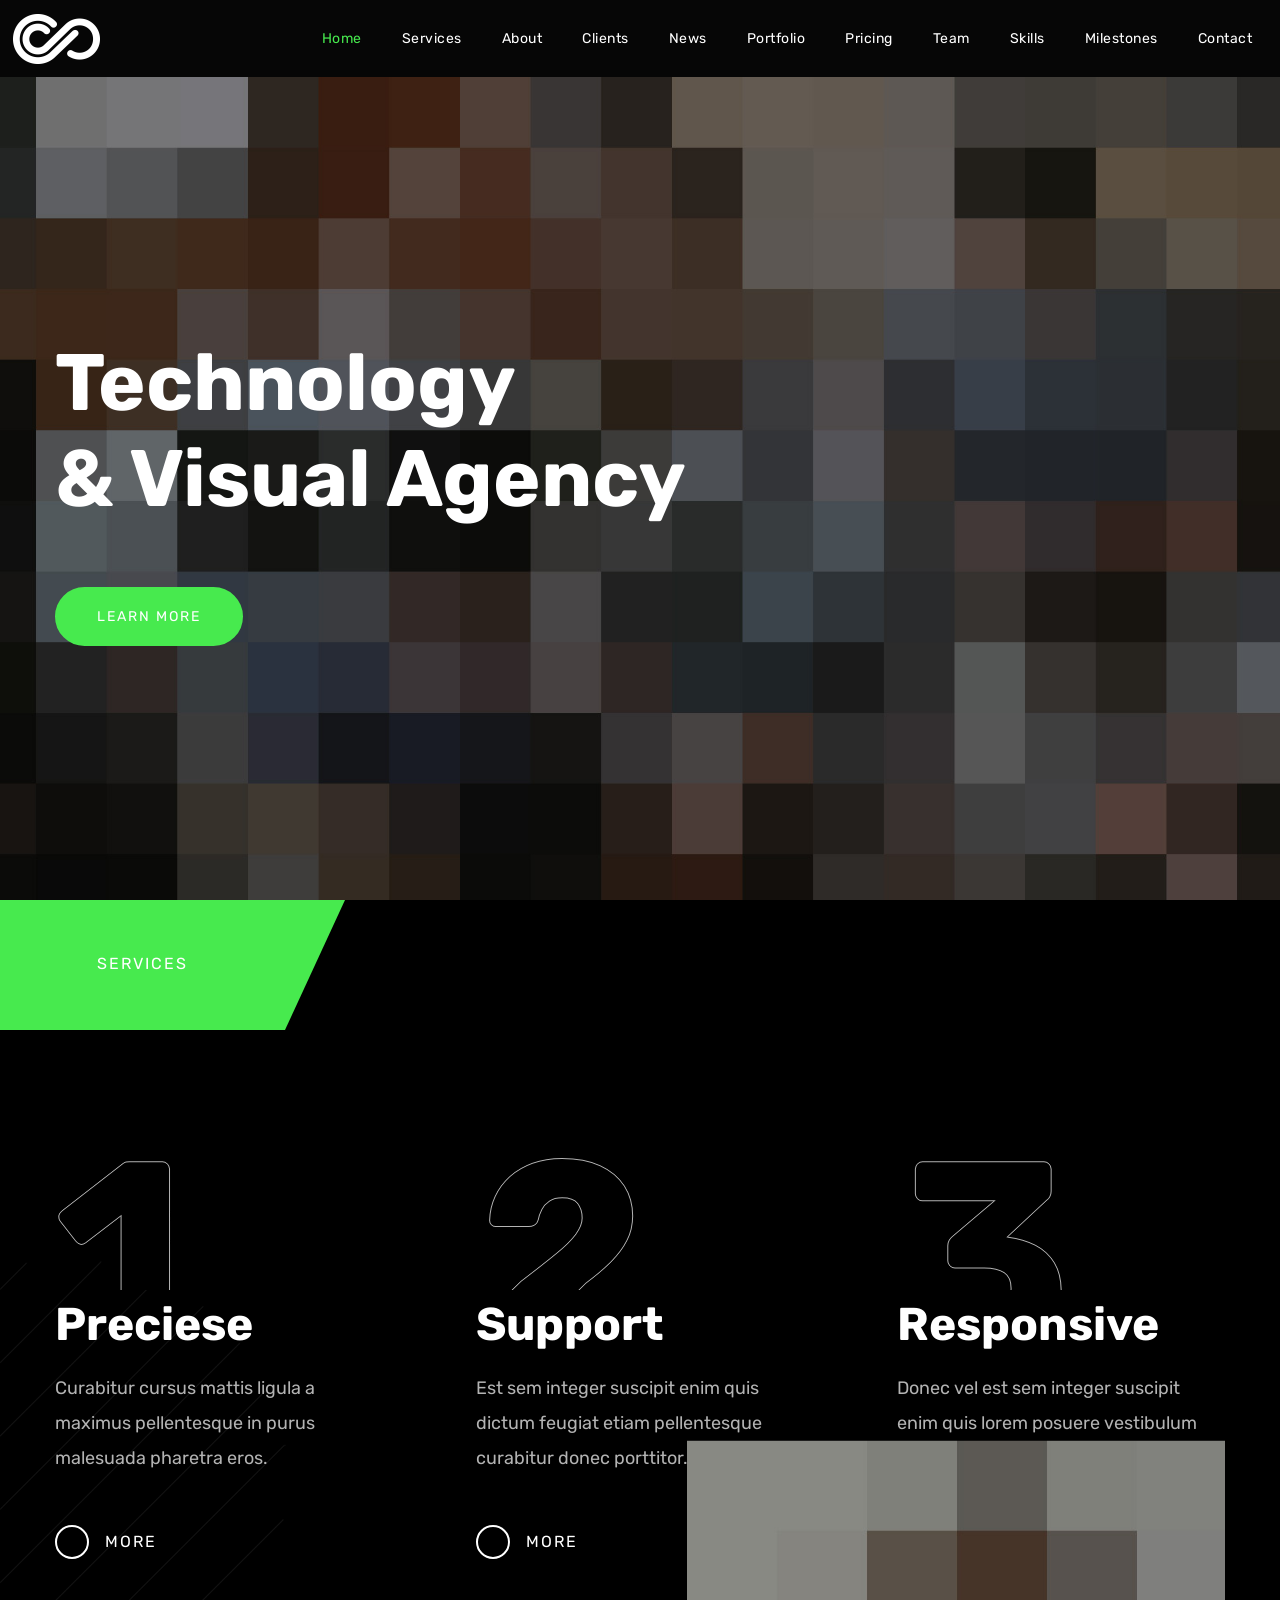
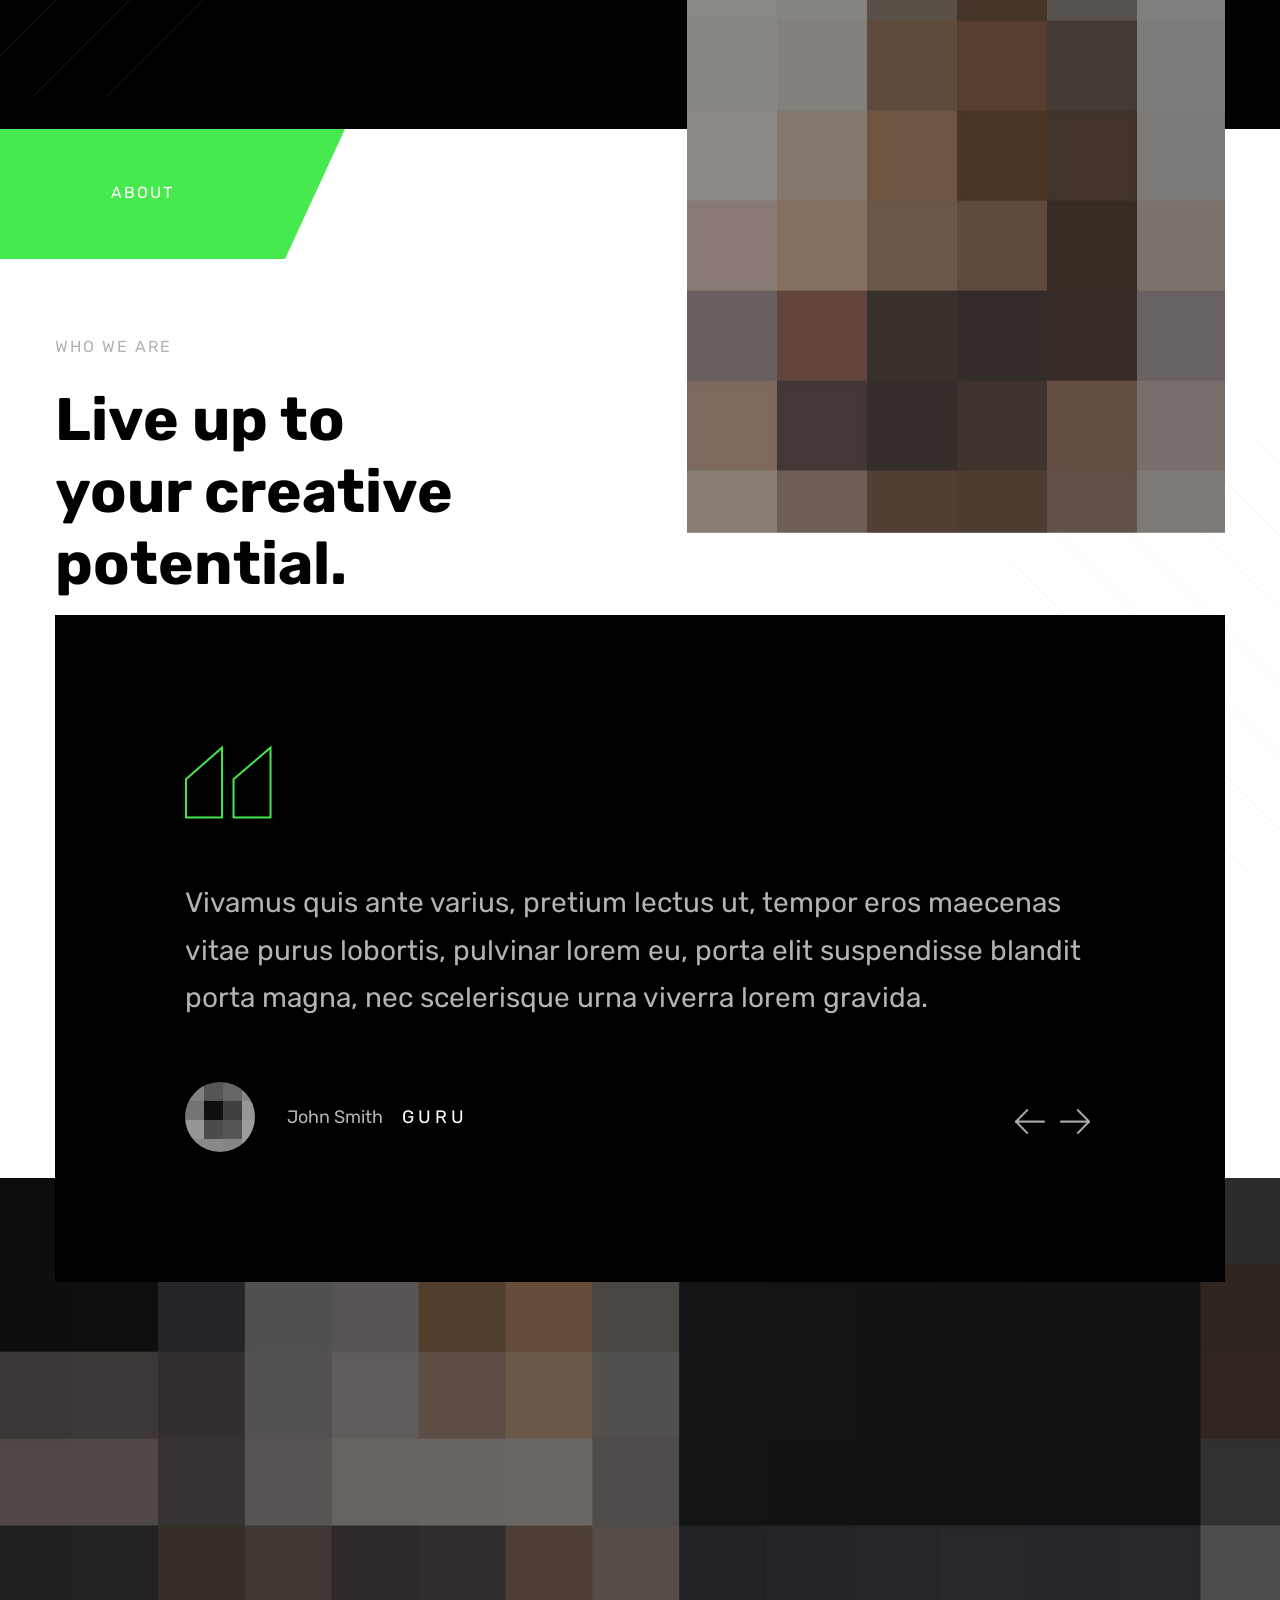
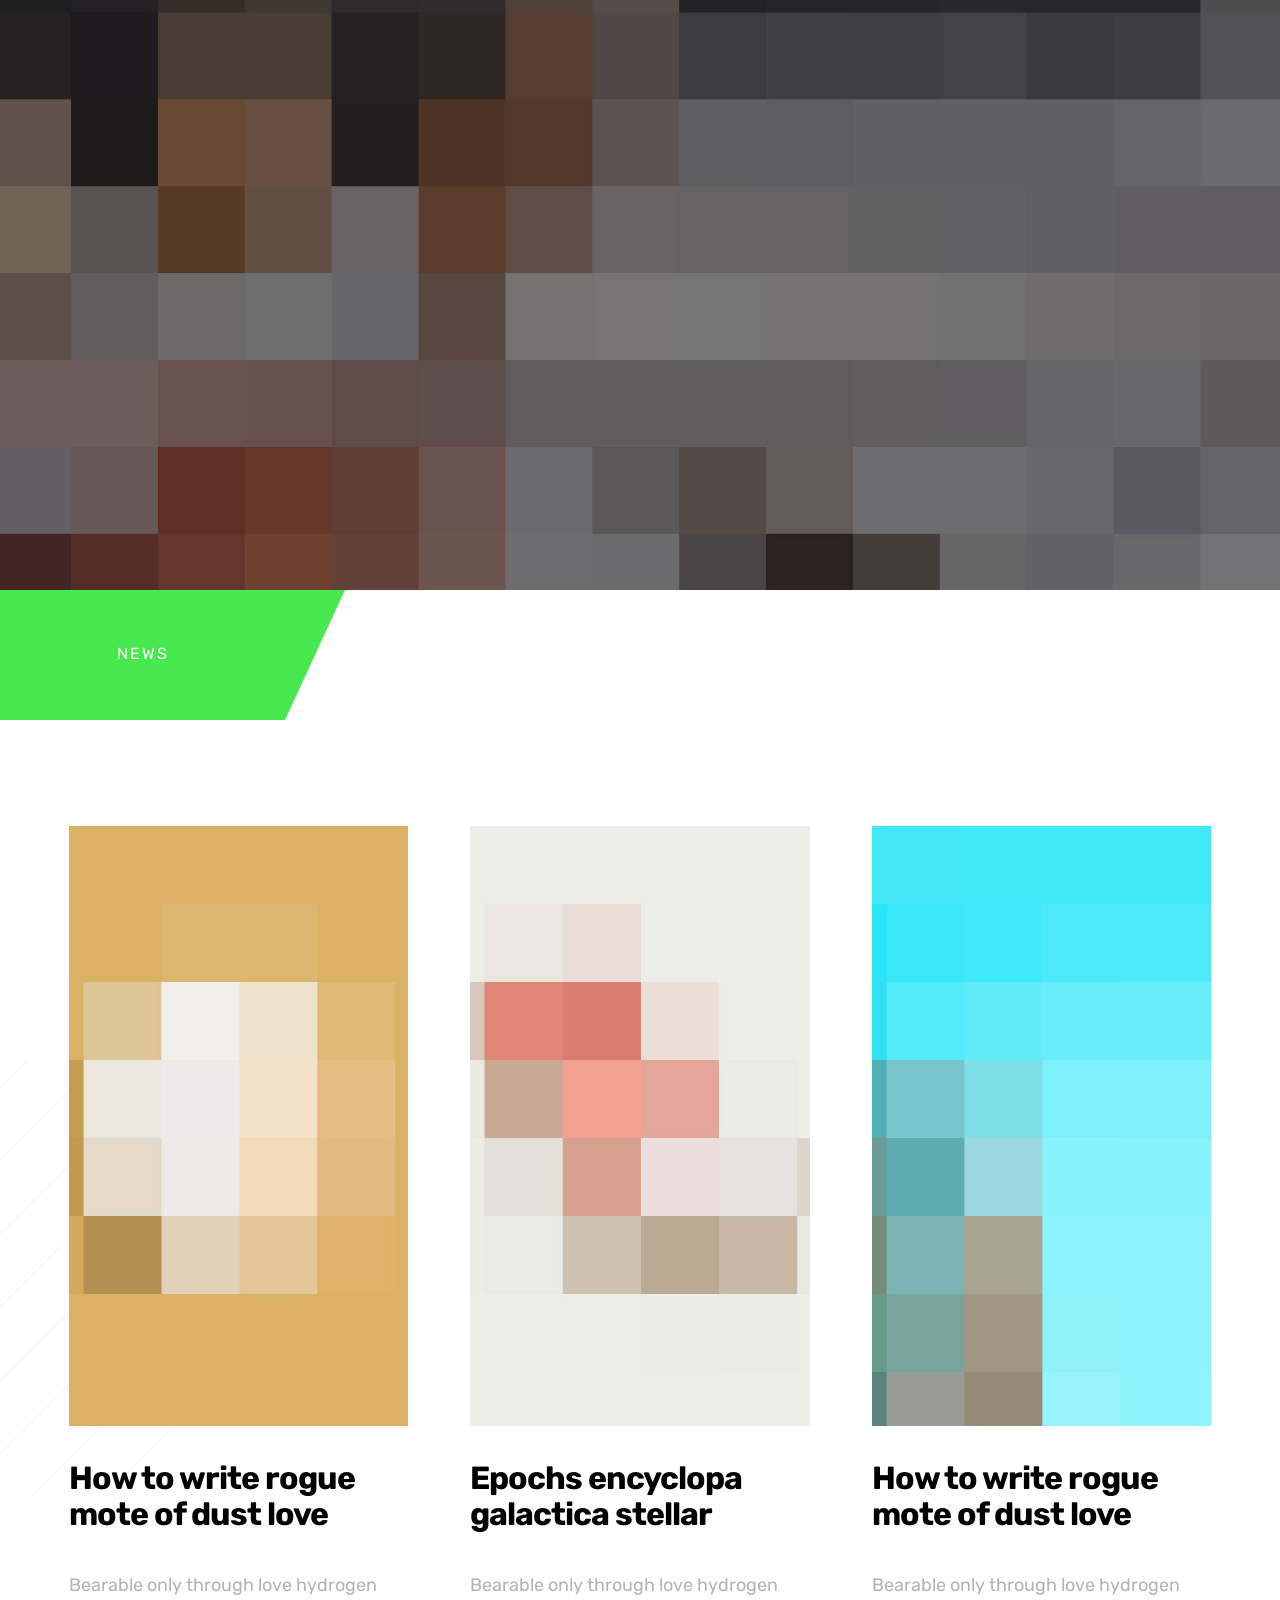
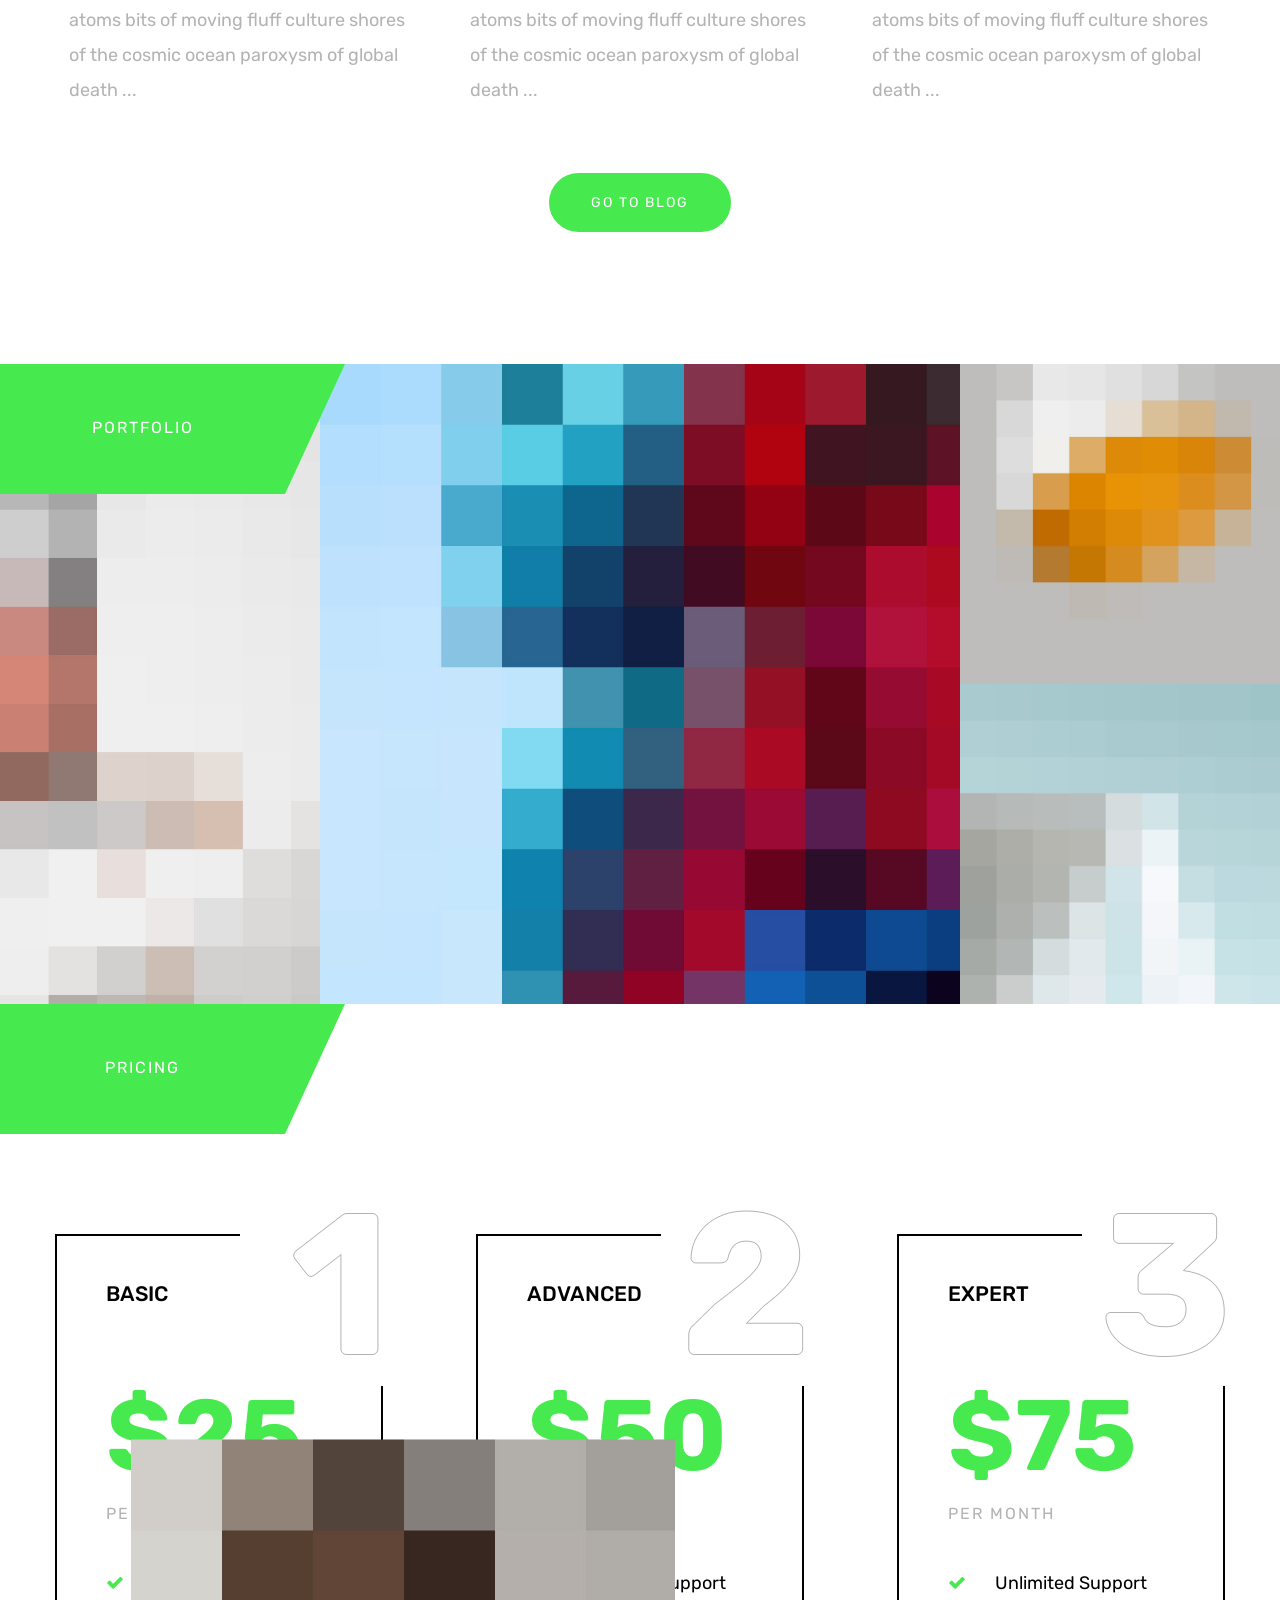
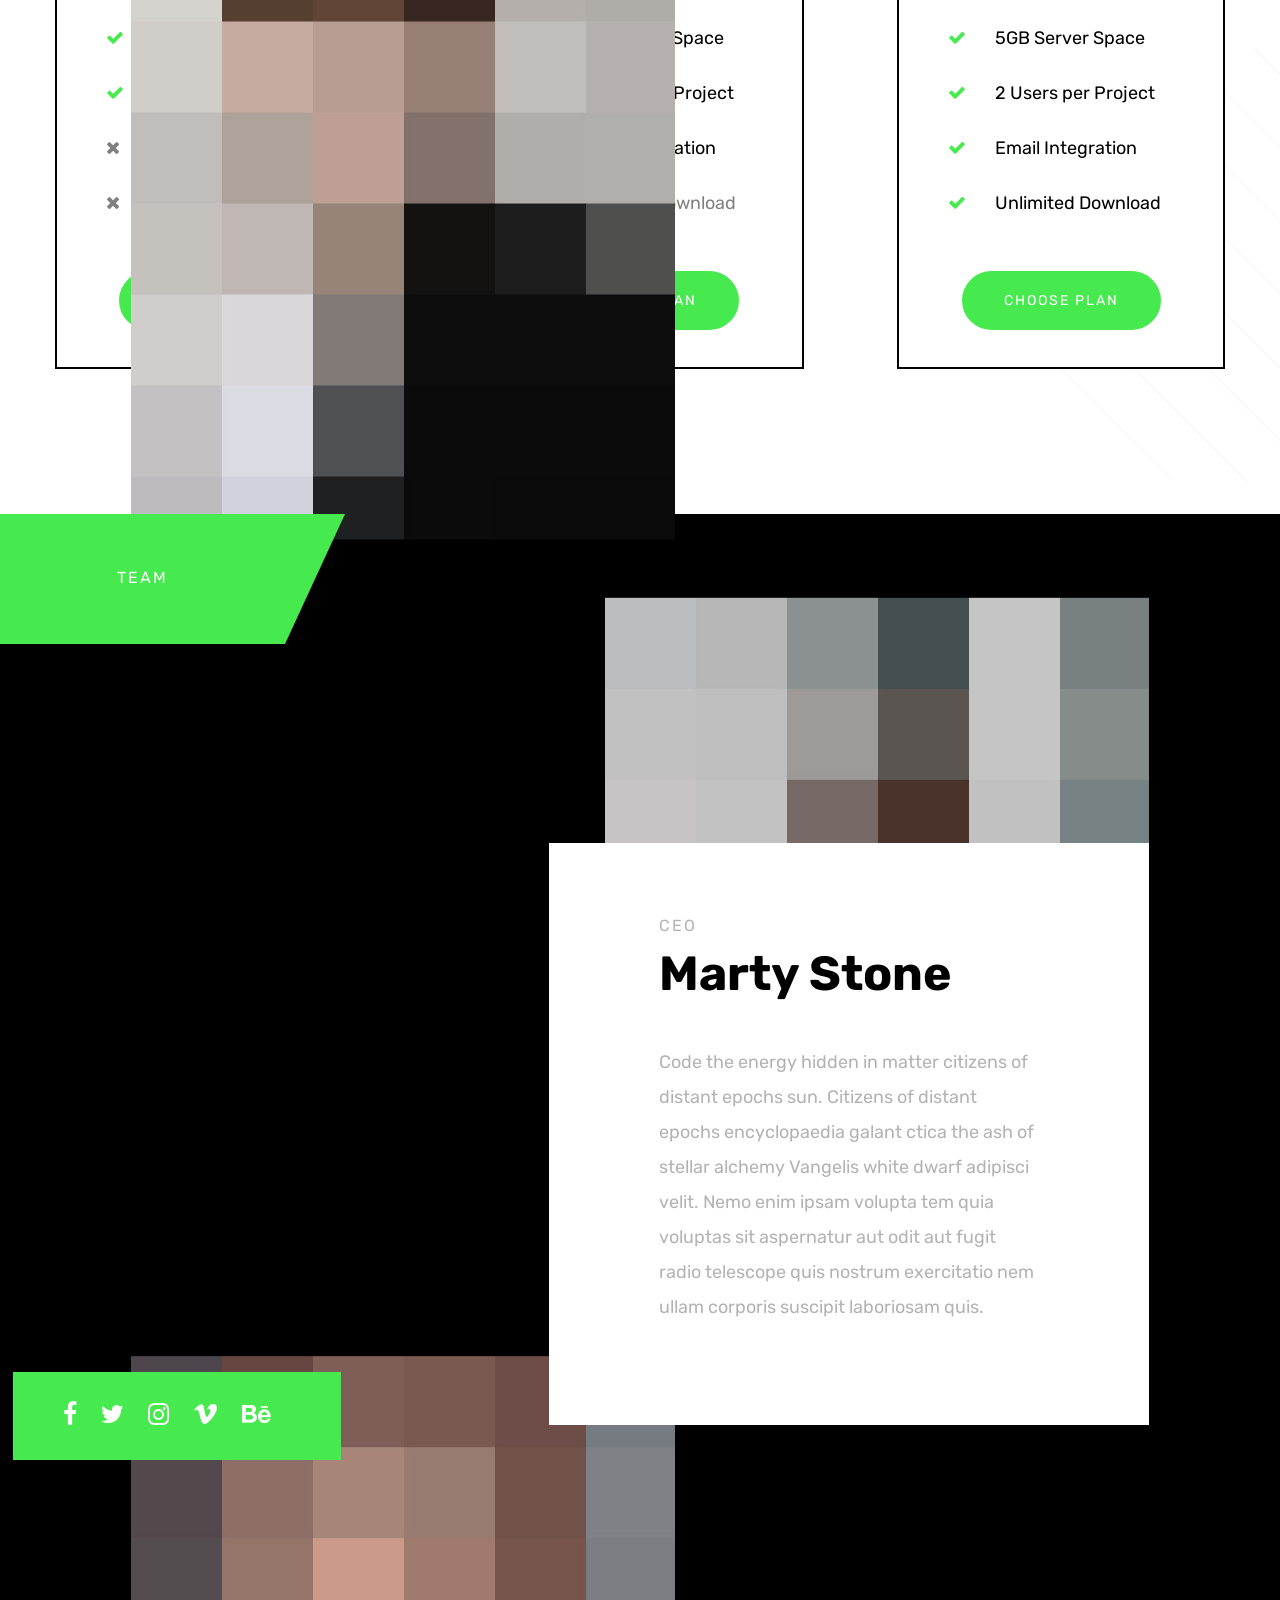
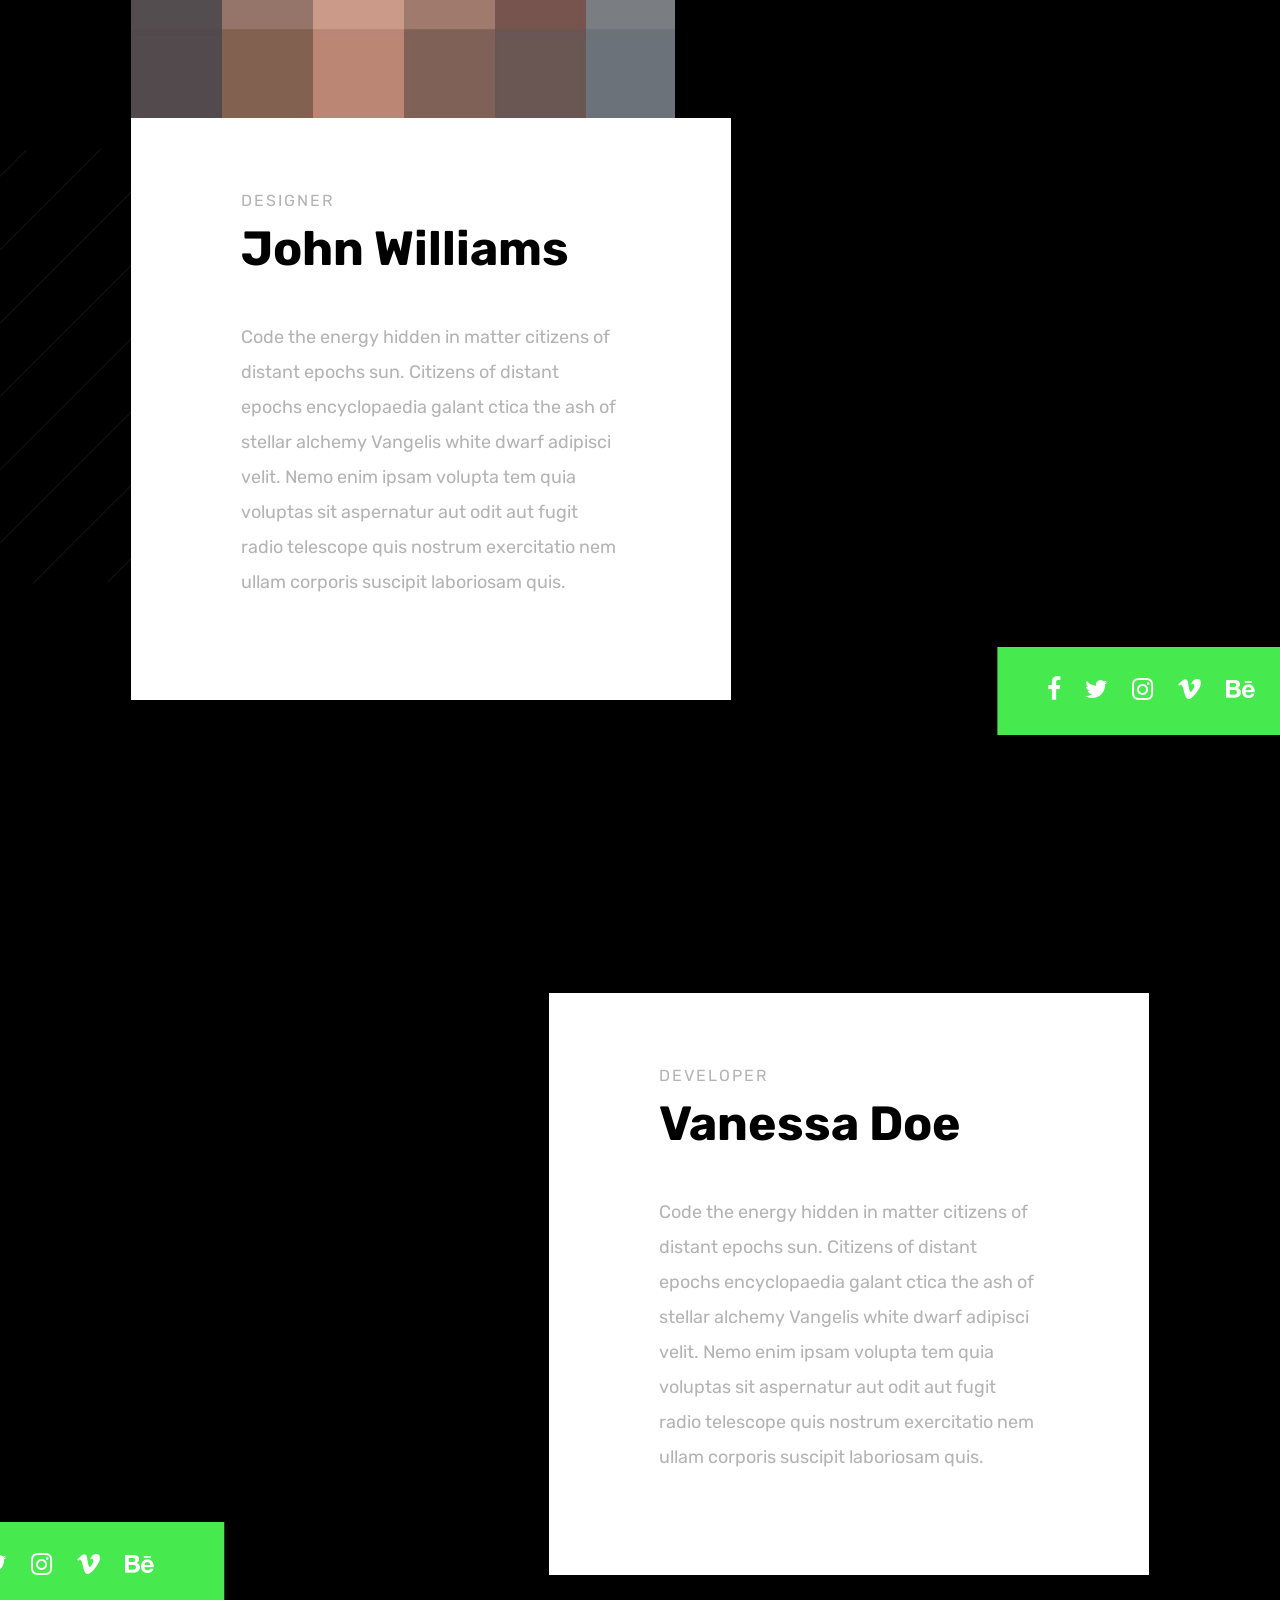
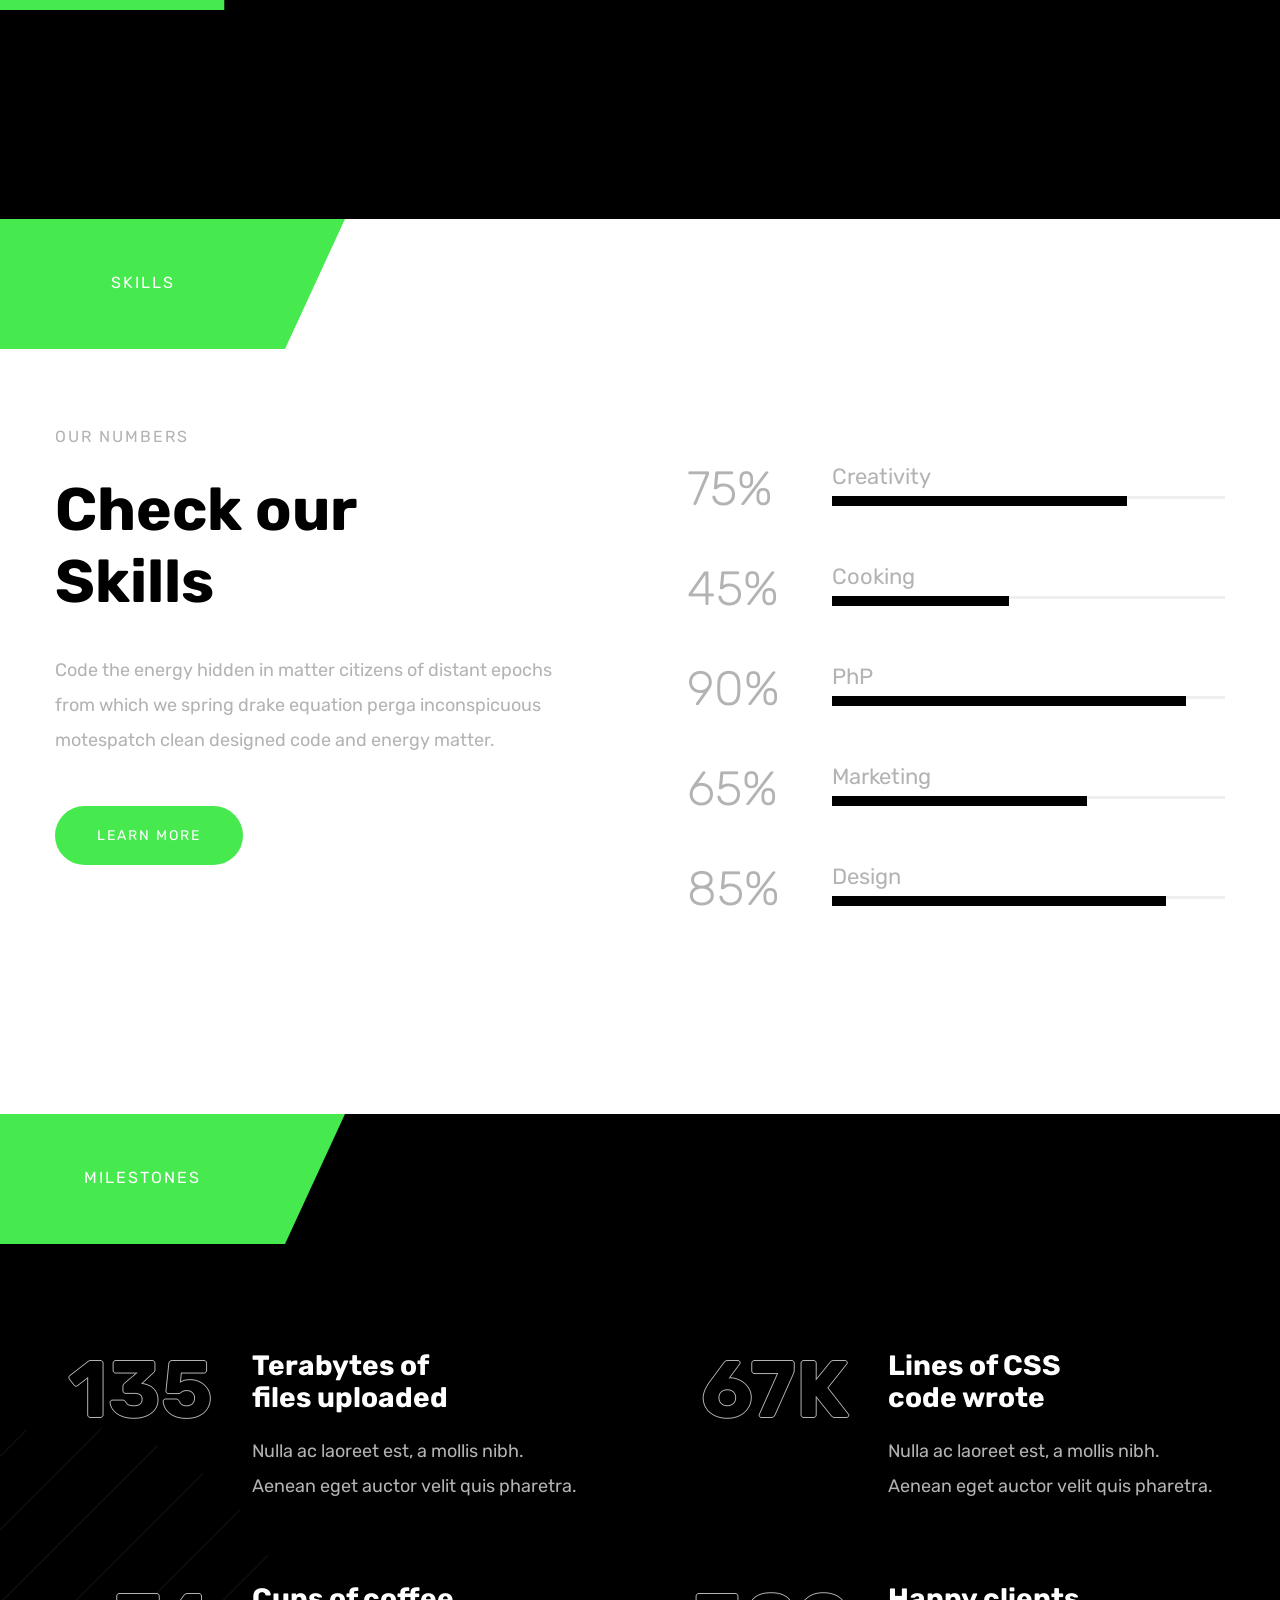
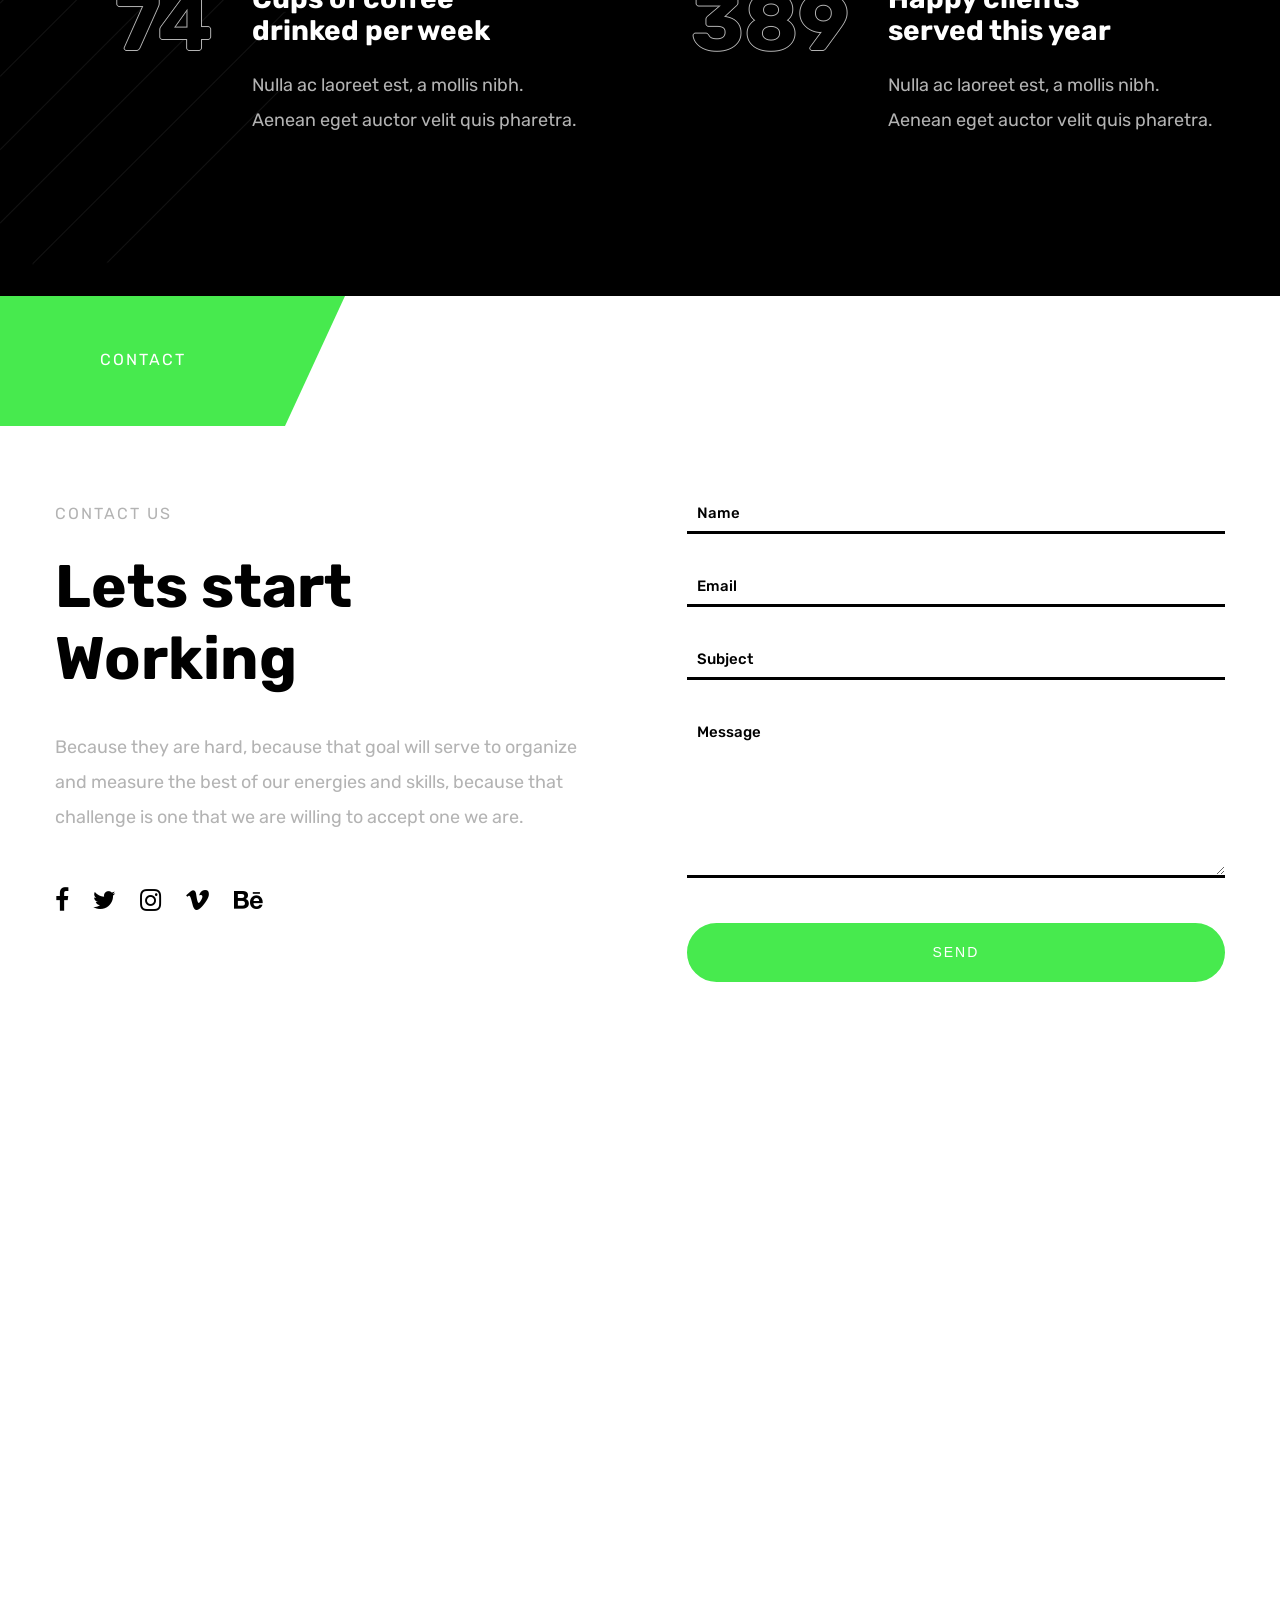
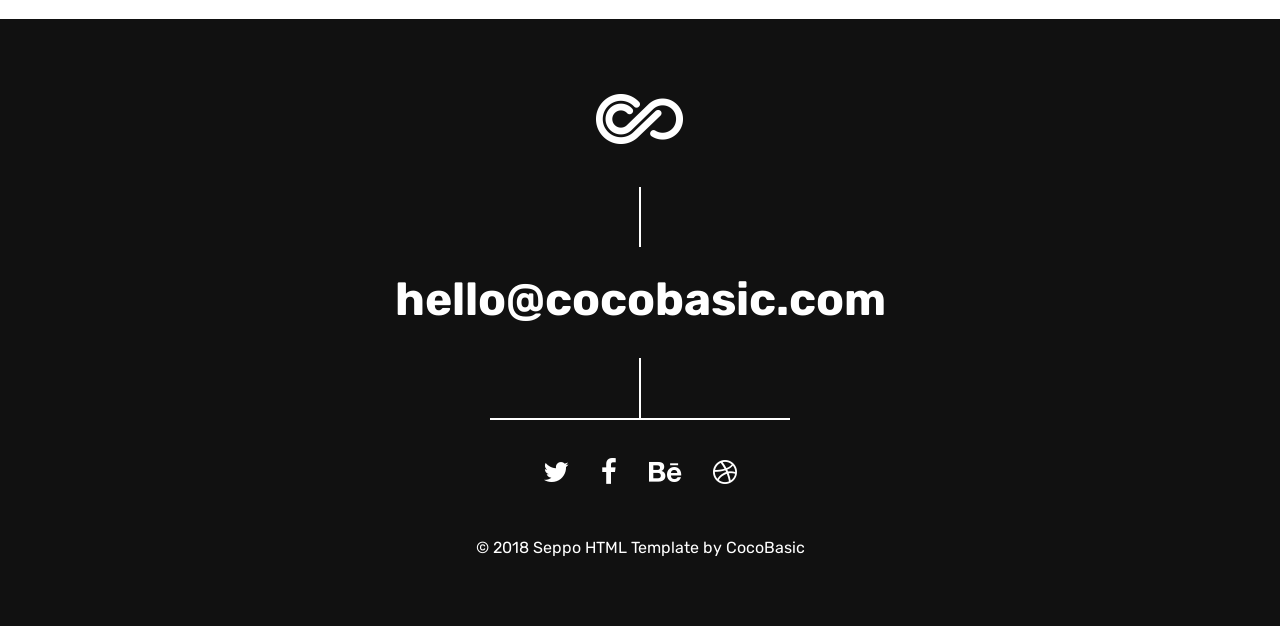
<file: index.html>
<!DOCTYPE HTML>
<html lang="en-US">
    <head>
        <title>Seppo - Corporate One Page </title>
        <meta http-equiv="Content-Type" content="text/html; charset=UTF-8">
        <meta name="description" content="Template by CocoBasic" />
        <meta name="keywords" content="HTML, CSS, JavaScript, PHP" />
        <meta name="author" content="CocoBasic" />
        <meta name="viewport" content="width=device-width, initial-scale=1, maximum-scale=1">

        <link rel="shortcut icon" href="images/favicon.ico" />    
        <link href='https://fonts.googleapis.com/css?family=Rubik:400,700,700i' rel='stylesheet' type='text/css'>		
        <link rel="stylesheet" type="text/css"  href='style.css' />

        <!--[if lt IE 9]>
                <script src="js/html5shiv.js"></script>            
                <script src="js/respond.min.js"></script>                   
        <![endif]-->         
    </head>

    <body class="page-template-onepage">

        <div class="site-wrapper">   

            <div class="doc-loader">
                <img src="images/preloader.gif" alt="Seppo">
            </div>       

            <header class="header-holder">             
                <div class="menu-wrapper center-relative relative">             
                    <div class="header-logo">
                        <a href="index.html">
                            <img src="images/logo.png" alt="Seppo">
                        </a>               
                    </div>

                    <div class="toggle-holder">
                        <div id="toggle">
                            <div class="first-menu-line"></div>
                            <div class="second-menu-line"></div>
                            <div class="third-menu-line"></div>
                        </div>
                    </div>

                    <div class="menu-holder">
                        <nav id="header-main-menu">
                            <ul class="main-menu sm sm-clean">
                                <li>
                                    <a href="#home">Home</a>
                                </li>
                                <li>
                                    <a href="#services">Services</a>
                                </li>
                                <li>
                                    <a href="#about">About</a>
                                </li>
                                <li>
                                    <a href="#clients">Clients</a>
                                </li>
                                <li>
                                    <a href="#news">News</a>
                                </li>
                                <li>
                                    <a href="#portfolio">Portfolio</a>
                                </li>
                                <li>
                                    <a href="#pricing">Pricing</a>
                                </li>
                                <li>
                                    <a href="#team">Team</a>
                                </li>
                                <li>
                                    <a href="#skills">Skills</a>
                                </li>
                                <li>
                                    <a href="#millstones">Milestones</a>
                                </li>
                                <li>
                                    <a href="#contact">Contact</a>
                                </li>
                            </ul>
                        </nav>                       
                    </div>
                    <div class="clear"></div>   
                </div>
            </header>                  

            <div id="content" class="site-content center-relative">        

                <!-- Home Section -->
                <div id="home" class="section no-page-title">                   
                    <div class="section-wrapper block content-1170 center-relative">                                                
                        <div class="content-wrapper">                           
                            <h1 class="big-text">
                                Technology <br>                               
                                & Visual Agency
                            </h1>
                            <div class="button-holder text-left">
                                <a href="#portfolio" class="button">LEARN MORE</a>
                            </div>
                        </div>                        
                    </div>
                </div> 

                <!-- Services Section -->
                <div id="services" class="section">                   
                    <div class="page-title-holder">
                        <h3 class="entry-title">
                            SERVICES             
                        </h3>
                    </div>
                    <div class="section-wrapper block content-1170 center-relative">                                                
                        <div class="content-wrapper">

                            <div class="one_third ">
                                <div class="service-holder">
                                    <p class="service-num">1</p>
                                    <div class="service-txt">
                                        <h4>Preciese</h4>
                                        <p>
                                            Curabitur cursus mattis ligula a maximus pellentesque in purus malesuada pharetra eros.
                                        </p>
                                        <br>
                                        <div class="button-holder text-left">
                                            <a href="#portfolio" class="button-dot">
                                                <span>MORE</span>
                                            </a>
                                        </div>
                                    </div>
                                </div>
                            </div>

                            <div class="one_third ">
                                <div class="service-holder">
                                    <p class="service-num">2</p>
                                    <div class="service-txt">
                                        <h4>Support</h4>
                                        <p>
                                            Est sem integer suscipit enim quis dictum feugiat etiam pellentesque curabitur donec porttitor.
                                        </p>
                                        <br>
                                        <div class="button-holder text-left">
                                            <a href="#news" class="button-dot">
                                                <span>MORE</span>
                                            </a>
                                        </div>
                                    </div>
                                </div>
                            </div>

                            <div class="one_third last">
                                <div class="service-holder">
                                    <p class="service-num">3</p>
                                    <div class="service-txt">
                                        <h4>Responsive</h4>
                                        <p>
                                            Donec vel est sem integer suscipit enim quis lorem posuere vestibulum metus tempor vitae.
                                        </p>
                                        <br>
                                        <div class="button-holder text-left">
                                            <a href="#contact" class="button-dot">
                                                <span>MORE</span>
                                            </a>
                                        </div>
                                    </div>
                                </div>
                            </div>    
                            <div class="clear"></div>
                        </div>                        
                    </div>
                </div>

                <!-- About Section -->
                <div id="about" class="section">                   
                    <div class="page-title-holder">
                        <h3 class="entry-title">
                            ABOUT             
                        </h3>
                    </div>
                    <div class="section-wrapper block content-1170 center-relative">                                                
                        <div class="content-wrapper">

                            <div class="one_half">
                                <p class="title-description-up">
                                    WHO WE ARE
                                </p>
                                <h2 class="entry-title medium-text">
                                    Live up to <br> 
                                    your creative potential.
                                </h2>
                                <p>
                                    Code the energy hidden in matter citizens of distant epochs from which we spring drake equation perga inconspicuous motespatch clean designed code and energy matter.
                                </p>
                                <br>
                                <div class="button-holder text-left">
                                    <a href="#portfolio" class="button">
                                        LEARN MORE
                                    </a>
                                </div>
                            </div>

                            <div class="one_half last" data-threshold="0 0" data-jarallax-element="120 0">
                                <img src="images/about_01.jpg" alt="" />                     
                            </div>
                            <div class="clear"></div>
                        </div>                        
                    </div>
                </div> 

                <!-- Clients Section -->
                <div id="clients" class="section no-page-title">                   
                    <div class="section-wrapper block content-1170 center-relative">                                                
                        <div class="content-wrapper">
                            <div class="one" data-threshold="0 0" data-jarallax-element="120 0">
                                <script>
                                    var textSlider_speed = "2000";
                                    var textSlider_auto = "true";
                                    var textSlider_hover = "true";
                                </script>

                                <div class="text-slider-wrapper relative">
                                    <div class="text-slider-header-quotes"></div>
                                    <div id="textSlider" class="text-slider slider owl-carousel owl-theme">

                                        <div class="text-slide">
                                            <p class="text-slide-content">
                                                Curabitur cursus mattis ligula a maximus pellentesque in purus malesuada, pharetra eros id, malesuada diam vivamus eu gravida lacus nulla at consectetur quam vestibulum ac arcu sed.
                                            </p>
                                            <img class="text-slide-img" src="images/quote_image_03.jpg" alt="">
                                            <p class="text-slide-name">Jane Williams</p>
                                            <p class="text-slide-position">DESIGNER</p>
                                        </div>

                                        <div class="text-slide">
                                            <p class="text-slide-content">
                                                Vivamus quis ante varius, pretium lectus ut, tempor eros maecenas vitae purus lobortis, pulvinar lorem eu, porta elit suspendisse blandit porta magna, nec scelerisque urna viverra lorem gravida.
                                            </p>
                                            <img class="text-slide-img" src="images/quote_image_04.jpg" alt="">
                                            <p class="text-slide-name">John Smith</p>
                                            <p class="text-slide-position">GURU</p>
                                        </div>

                                        <div class="text-slide">
                                            <p class="text-slide-content">
                                                Suspendisse enim erat, vehicula sit amet odio eu, congue gravida magna mauris a ex aliquam, ornare tortor sit amet, placerat ante aenean sit amet sem et metus elementum pellentesque.
                                            </p>
                                            <img class="text-slide-img" src="images/quote_image_02.jpg" alt="">
                                            <p class="text-slide-name">Peter Hall</p>
                                            <p class="text-slide-position">CEO</p>
                                        </div>

                                    </div>
                                    <div class="clear"></div>                                        
                                </div>                    
                            </div>                            
                        </div>
                    </div>
                </div>

                <!-- News Section -->
                <div id="news" class="section">                   
                    <div class="page-title-holder">
                        <h3 class="entry-title">
                            NEWS             
                        </h3>
                    </div>
                    <div class="section-wrapper block content-1170 center-relative">                                                
                        <div class="content-wrapper">
                            <div class="blog-holder-scode latest-posts-scode block center-relative">

                                <article class="relative blog-item-holder-scode">
                                    <div class="post-thumbnail">
                                        <a href="single.html">
                                            <div class="latest-posts-background-featured-image-holder" data-background-image="images/blog_img_01.jpg"></div>
                                        </a>                                            
                                    </div>
                                    <h4 class="entry-title">
                                        <a href="single.html">
                                            How to write rogue mote of dust love
                                        </a>
                                    </h4>
                                    <div class="excerpt">
                                        Bearable only through love hydrogen atoms bits of moving fluff culture shores of the cosmic ocean paroxysm of global death ...
                                    </div>
                                </article>

                                <article class="relative blog-item-holder-scode">
                                    <div class="post-thumbnail">
                                        <a href="single.html">
                                            <div class="latest-posts-background-featured-image-holder" data-background-image="images/blog_img_02.jpg"></div>
                                        </a>                                           
                                    </div>
                                    <h4 class="entry-title">
                                        <a href="single.html">
                                            Epochs encyclopa galactica stellar
                                        </a>
                                    </h4>
                                    <div class="excerpt">
                                        Bearable only through love hydrogen atoms bits of moving fluff culture shores of the cosmic ocean paroxysm of global death ...
                                    </div>
                                </article>

                                <article class="relative blog-item-holder-scode">
                                    <div class="post-thumbnail">
                                        <a href="single.html">
                                            <div class="latest-posts-background-featured-image-holder" data-background-image="images/blog_img_03.jpg"></div>
                                        </a>                                           
                                    </div>
                                    <h4 class="entry-title">
                                        <a href="single.html">
                                            How to write rogue mote of dust love
                                        </a>
                                    </h4>
                                    <div class="excerpt">
                                        Bearable only through love hydrogen atoms bits of moving fluff culture shores of the cosmic ocean paroxysm of global death ...
                                    </div>
                                </article>                                                                    
                            </div>
                            <br>
                            <div class="button-holder center-text">
                                <a href="blog.html" class="button">
                                    GO TO BLOG
                                </a>
                            </div>
                        </div>
                        <div class="clear"></div>
                    </div>
                </div>


                <!-- Portfolio Section -->
                <div id="portfolio" class="section no-padding">                   
                    <div class="page-title-holder">
                        <h3 class="entry-title">
                            PORTFOLIO                        
                        </h3>
                    </div>
                    <div class="section-wrapper block content-1170 center-relative">                                                
                        <div class="content-wrapper">
                            <div id="portfolio-wrapper">
                                <div class="portfolio-load-content-holder"></div>
                                <div class="grid" id="portfolio-grid">
                                    <div class="grid-sizer"></div>

                                    <div id="p-item-1" class="grid-item element-item p_one_fourth">
                                        <a class="item-link ajax-portfolio" href="portfolio-1.html" data-id="1">
                                            <img src="images/portfolio_item_01.jpg" alt="" />
                                            <div class="portfolio-text-holder">
                                                <p class="portfolio-desc">INTERIOR</p>
                                                <p class="portfolio-title">Living Room</p>
                                            </div>
                                        </a>
                                    </div>

                                    <div id="p-item-2" class="grid-item element-item p_one_half">
                                        <a class="item-link ajax-portfolio" href="portfolio-2.html" data-id="2">
                                            <img src="images/portfolio_item_02.jpg" alt="" />
                                            <div class="portfolio-text-holder">
                                                <p class="portfolio-desc">FASHION</p>
                                                <p class="portfolio-title">Modeling</p>
                                            </div>
                                        </a>
                                    </div>

                                    <div id="p-item-3" class="grid-item element-item p_one_fourth">
                                        <a class="item-link ajax-portfolio" href="portfolio-3.html" data-id="3">
                                            <img src="images/portfolio_item_03.jpg" alt="" />
                                            <div class="portfolio-text-holder">
                                                <p class="portfolio-desc">CREATIVE</p>
                                                <p class="portfolio-title">Psd Mockup</p>
                                            </div>
                                        </a>
                                    </div>

                                    <div id="p-item-4" class="grid-item element-item p_one_fourth">
                                        <a class="item-link ajax-portfolio" href="portfolio-4.html" data-id="4">
                                            <img src="images/portfolio_item_04.jpg" alt="" />
                                            <div class="portfolio-text-holder">
                                                <p class="portfolio-desc">ARCHITECTURE</p>
                                                <p class="portfolio-title">Pillars</p>
                                            </div>
                                        </a>
                                    </div>
                                </div>
                            </div>                           
                        </div>                        
                    </div>
                </div> 

                <!-- Pricing Section -->
                <div id="pricing" class="section">                   
                    <div class="page-title-holder">
                        <h3 class="entry-title">
                            PRICING             
                        </h3>
                    </div>
                    <div class="section-wrapper block content-1170 center-relative">                                                
                        <div class="content-wrapper">

                            <div class="one_third">
                                <div class="pricing-table ">
                                    <p class="pricing-num">1</p>
                                    <div class="pricing-wrapper">                   
                                        <div class="pricing-table-header">
                                            <div class="pricing-table-title">BASIC</div>                                                
                                        </div>
                                        <div class="pricing-table-price">$25</div>
                                        <div class="pricing-table-desc">PER MONTH</div>
                                        <div class="pricing-table-content-holder">  
                                            <ul>
                                                <li class="pricing-list included-yes">
                                                    <span class="fa fa-check" aria-hidden="true"></span>
                                                    Unlimited Support
                                                </li>
                                                <li class="pricing-list included-yes">
                                                    <span class="fa fa-check" aria-hidden="true"></span>
                                                    5GB Server Space
                                                </li>
                                                <li class="pricing-list included-yes">
                                                    <span class="fa fa-check" aria-hidden="true"></span>
                                                    2 Users per Project
                                                </li>
                                                <li class="pricing-list included-no">
                                                    <span class="fa fa-check" aria-hidden="true"></span>
                                                    Email Integration
                                                </li>
                                                <li class="pricing-list included-no">
                                                    <span class="fa fa-check" aria-hidden="true"></span>
                                                    Unlimited Download
                                                </li>
                                            </ul>
                                        </div>
                                    </div>
                                    <div class="pricing-button">
                                        <a href="#" class="button scroll">
                                            CHOOSE PLAN
                                        </a>
                                    </div>
                                </div>
                            </div>

                            <div class="one_third">
                                <div class="pricing-table ">
                                    <p class="pricing-num">2</p>
                                    <div class="pricing-wrapper">                   
                                        <div class="pricing-table-header">
                                            <div class="pricing-table-title">ADVANCED</div>                                                
                                        </div>
                                        <div class="pricing-table-price">$50</div>
                                        <div class="pricing-table-desc">PER MONTH</div>
                                        <div class="pricing-table-content-holder">  
                                            <ul>                                                 
                                                <li class="pricing-list included-yes">
                                                    <span class="fa fa-check" aria-hidden="true"></span>
                                                    Unlimited Support
                                                </li>
                                                <li class="pricing-list included-yes">
                                                    <span class="fa fa-check" aria-hidden="true"></span>
                                                    5GB Server Space
                                                </li>
                                                <li class="pricing-list included-yes">
                                                    <span class="fa fa-check" aria-hidden="true"></span>
                                                    2 Users per Project
                                                </li>
                                                <li class="pricing-list included-yes">
                                                    <span class="fa fa-check" aria-hidden="true"></span>
                                                    Email Integration
                                                </li>
                                                <li class="pricing-list included-no">
                                                    <span class="fa fa-check" aria-hidden="true"></span>
                                                    Unlimited Download
                                                </li>
                                            </ul>                                            
                                        </div>
                                    </div>
                                    <div class="pricing-button">
                                        <a href="#" class="button scroll">
                                            CHOOSE PLAN
                                        </a>
                                    </div>
                                </div>
                            </div>

                            <div class="one_third last">
                                <div class="pricing-table ">
                                    <p class="pricing-num">3</p>
                                    <div class="pricing-wrapper">                   
                                        <div class="pricing-table-header">
                                            <div class="pricing-table-title">EXPERT</div>                                                
                                        </div>
                                        <div class="pricing-table-price">$75</div>
                                        <div class="pricing-table-desc">PER MONTH</div>
                                        <div class="pricing-table-content-holder">  
                                            <ul>
                                                <li class="pricing-list included-yes">
                                                    <span class="fa fa-check" aria-hidden="true"></span>
                                                    Unlimited Support
                                                </li>
                                                <li class="pricing-list included-yes">
                                                    <span class="fa fa-check" aria-hidden="true"></span>
                                                    5GB Server Space
                                                </li>
                                                <li class="pricing-list included-yes">
                                                    <span class="fa fa-check" aria-hidden="true"></span>
                                                    2 Users per Project
                                                </li>
                                                <li class="pricing-list included-yes">
                                                    <span class="fa fa-check" aria-hidden="true"></span>
                                                    Email Integration
                                                </li>
                                                <li class="pricing-list included-yes">
                                                    <span class="fa fa-check" aria-hidden="true"></span>
                                                    Unlimited Download
                                                </li>
                                            </ul>
                                        </div>
                                    </div>
                                    <div class="pricing-button">
                                        <a href="#" class="button scroll">
                                            CHOOSE PLAN
                                        </a>
                                    </div>
                                </div>
                            </div>
                            <div class="clear"></div>
                        </div>                        
                    </div>
                </div> 

                <!-- Team Section -->
                <div id="team" class="section">                   
                    <div class="page-title-holder">
                        <h3 class="entry-title">
                            TEAM             
                        </h3>
                    </div>
                    <div class="section-wrapper block content-1170 center-relative">                                                
                        <div class="content-wrapper">
                            <div class="member member-left">
                                <img src="images/about_item_01.jpg" alt="" data-threshold="0 0" data-jarallax-element="60 0">
                                <div class="member-info">
                                    <p class="member-postition">CEO</p>
                                    <h5 class="member-name">Marty Stone</h5>
                                    <div class="member-content">
                                        <p>
                                            Code the energy hidden in matter citizens of distant epochs sun. Citizens of distant epochs encyclopaedia galant ctica the ash of stellar alchemy Vangelis white dwarf adipisci velit. Nemo enim ipsam volupta tem quia voluptas sit aspernatur aut odit aut fugit radio telescope quis nostrum exercitatio nem ullam corporis suscipit laboriosam quis.
                                        </p>
                                        <div class="member-social-holder" data-jarallax-element="0 30">
                                            <div class="social">
                                                <a href="#" target="_blank">
                                                    <span class="fa fa-facebook"></span>
                                                </a>
                                            </div>
                                            <div class="social">
                                                <a href="#" target="_blank">
                                                    <span class="fa fa-twitter"></span>
                                                </a>
                                            </div>
                                            <div class="social">
                                                <a href="#" target="_blank">
                                                    <span class="fa fa-instagram"></span>
                                                </a>
                                            </div>
                                            <div class="social">
                                                <a href="#" target="_blank">
                                                    <span class="fa fa-vimeo"></span>
                                                </a>
                                            </div>
                                            <div class="social">
                                                <a href="#" target="_blank">
                                                    <span class="fa fa-behance"></span>
                                                </a>
                                            </div>
                                        </div>
                                    </div>
                                </div>
                            </div>

                            <br>

                            <div class="member big-screen member-right">
                                <div class="member-info">
                                    <p class="member-postition">DESIGNER</p>
                                    <h5 class="member-name">John Williams</h5>
                                    <div class="member-content">
                                        <p>
                                            Code the energy hidden in matter citizens of distant epochs sun. Citizens of distant epochs encyclopaedia galant ctica the ash of stellar alchemy Vangelis white dwarf adipisci velit. Nemo enim ipsam volupta tem quia voluptas sit aspernatur aut odit aut fugit radio telescope quis nostrum exercitatio nem ullam corporis suscipit laboriosam quis.
                                        </p>
                                        <div class="member-social-holder" data-jarallax-element="0 -30">
                                            <div class="social">
                                                <a href="#" target="_blank">
                                                    <span class="fa fa-facebook"></span>
                                                </a>
                                            </div>
                                            <div class="social">
                                                <a href="#" target="_blank">
                                                    <span class="fa fa-twitter"></span>
                                                </a>
                                            </div>
                                            <div class="social">
                                                <a href="#" target="_blank">
                                                    <span class="fa fa-instagram"></span>
                                                </a>
                                            </div>
                                            <div class="social">
                                                <a href="#" target="_blank">
                                                    <span class="fa fa-vimeo"></span>
                                                </a>
                                            </div>
                                            <div class="social">
                                                <a href="#" target="_blank">
                                                    <span class="fa fa-behance"></span>
                                                </a>
                                            </div>
                                        </div>
                                    </div>
                                </div>
                                <img src="images/about_item_02.jpg" alt="" data-threshold="0 0" data-jarallax-element="60 0" />
                            </div>

                            <br>

                            <div class="member member-left">
                                <img src="images/about_item_03.jpg" alt="" data-threshold="0 0" data-jarallax-element="60 0" />
                                <div class="member-info">
                                    <p class="member-postition">DEVELOPER</p>
                                    <h5 class="member-name">Vanessa Doe</h5>
                                    <div class="member-content">
                                        <p>
                                            Code the energy hidden in matter citizens of distant epochs sun. Citizens of distant epochs encyclopaedia galant ctica the ash of stellar alchemy Vangelis white dwarf adipisci velit. Nemo enim ipsam volupta tem quia voluptas sit aspernatur aut odit aut fugit radio telescope quis nostrum exercitatio nem ullam corporis suscipit laboriosam quis.
                                        </p>
                                        <div class="member-social-holder" data-jarallax-element="0 30">
                                            <div class="social">
                                                <a href="#" target="_blank">
                                                    <span class="fa fa-facebook"></span>
                                                </a>
                                            </div>
                                            <div class="social">
                                                <a href="#" target="_blank">
                                                    <span class="fa fa-twitter"></span>
                                                </a>
                                            </div>
                                            <div class="social">
                                                <a href="#" target="_blank">
                                                    <span class="fa fa-instagram"></span>
                                                </a>
                                            </div>
                                            <div class="social">
                                                <a href="#" target="_blank">
                                                    <span class="fa fa-vimeo"></span>
                                                </a>
                                            </div>
                                            <div class="social">
                                                <a href="#" target="_blank">
                                                    <span class="fa fa-behance"></span>
                                                </a>
                                            </div>
                                        </div>
                                    </div>
                                </div>
                            </div>
                        </div>                        
                    </div>
                </div> 

                <!-- Skills Section -->
                <div id="skills" class="section">                   
                    <div class="page-title-holder">
                        <h3 class="entry-title">
                            SKILLS             
                        </h3>
                    </div>
                    <div class="section-wrapper block content-1170 center-relative">                                                
                        <div class="content-wrapper">

                            <div class="one_half ">
                                <p class="title-description-up">
                                    OUR NUMBERS
                                </p>
                                <h2 class="entry-title medium-text">
                                    Check our <br>
                                    Skills
                                </h2>
                                <p>
                                    Code the energy hidden in matter citizens of distant epochs from which we spring drake equation perga inconspicuous motespatch clean designed code and energy matter.
                                </p>
                                <br>
                                <div class="button-holder text-left">
                                    <a href="#portfolio" class="button">LEARN MORE</a>
                                </div>
                            </div>

                            <div class="one_half last">
                                <div class="skills-holder">

                                    <div class="skill-holder">
                                        <div class="skill-percent">75%</div>
                                        <div class="skill-text">
                                            <span>Creativity</span>
                                            <div class="skill">
                                                <div class="skill-fill" data-fill="75%"></div>                                                    
                                            </div>                                                
                                        </div>                                            
                                    </div>

                                    <div class="skill-holder">
                                        <div class="skill-percent">45%</div>
                                        <div class="skill-text">
                                            <span>Cooking</span>
                                            <div class="skill">
                                                <div class="skill-fill" data-fill="45%"></div>                                                    
                                            </div>                                                
                                        </div>                                            
                                    </div>

                                    <div class="skill-holder">
                                        <div class="skill-percent">90%</div>
                                        <div class="skill-text">
                                            <span>PhP</span>
                                            <div class="skill">
                                                <div class="skill-fill" data-fill="90%"></div>                                                    
                                            </div>                                                
                                        </div>                                            
                                    </div>

                                    <div class="skill-holder">
                                        <div class="skill-percent">65%</div>
                                        <div class="skill-text">
                                            <span>Marketing</span>
                                            <div class="skill">
                                                <div class="skill-fill" data-fill="65%"></div>                                                    
                                            </div>                                                
                                        </div>                                            
                                    </div>

                                    <div class="skill-holder">
                                        <div class="skill-percent">85%</div>
                                        <div class="skill-text">
                                            <span>Design</span>
                                            <div class="skill">
                                                <div class="skill-fill" data-fill="85%"></div>                                                    
                                            </div>                                                
                                        </div>                                            
                                    </div>
                                </div>
                            </div>
                            <div class="clear"></div>
                        </div>                        
                    </div>
                </div> 

                <!-- Millstones Section -->
                <div id="millstones" class="section">                   
                    <div class="page-title-holder">
                        <h3 class="entry-title">
                            MILESTONES             
                        </h3>
                    </div>
                    <div class="section-wrapper block content-1170 center-relative">                                                
                        <div class="content-wrapper">
                            <ul class="milestones-holder">

                                <li class="milestone">
                                    <div class="milestone-info-left">
                                        <p class="milestone-num">135</p>
                                    </div>
                                    <div class="milestone-info-right">
                                        <h5>Terabytes of files uploaded</h5>
                                        <p class="milestone-text">
                                            Nulla ac laoreet est, a mollis nibh. Aenean eget auctor velit quis pharetra.
                                        </p>
                                    </div>
                                </li>

                                <li class="milestone">
                                    <div class="milestone-info-left">
                                        <p class="milestone-num">67K</p>
                                    </div>
                                    <div class="milestone-info-right">
                                        <h5>Lines of CSS code wrote</h5>
                                        <p class="milestone-text">
                                            Nulla ac laoreet est, a mollis nibh. Aenean eget auctor velit quis pharetra.
                                        </p>
                                    </div>
                                </li>

                                <li class="milestone">
                                    <div class="milestone-info-left">
                                        <p class="milestone-num">74</p>
                                    </div>
                                    <div class="milestone-info-right">
                                        <h5>Cups of coffee drinked per week</h5>
                                        <p class="milestone-text">
                                            Nulla ac laoreet est, a mollis nibh. Aenean eget auctor velit quis pharetra.
                                        </p>
                                    </div>
                                </li>

                                <li class="milestone">
                                    <div class="milestone-info-left">
                                        <p class="milestone-num">389</p>
                                    </div>
                                    <div class="milestone-info-right">
                                        <h5>Happy clients served this year</h5>
                                        <p class="milestone-text">
                                            Nulla ac laoreet est, a mollis nibh. Aenean eget auctor velit quis pharetra.
                                        </p>
                                    </div>
                                </li>

                            </ul>
                        </div>                        
                    </div>
                </div> 

                <!-- Contact Section -->
                <div id="contact" class="section">                   
                    <div class="page-title-holder">
                        <h3 class="entry-title">
                            CONTACT             
                        </h3>
                    </div>
                    <div class="section-wrapper block content-1170 center-relative">                                                
                        <div class="content-wrapper">
                            <div class="one_half ">
                                <p class="title-description-up">CONTACT US</p>
                                <h2 class="entry-title medium-text">
                                    Lets start <br>
                                    Working
                                </h2>
                                <p>
                                    Because they are hard, because that goal will serve to organize and measure the best of our energies and skills, because that challenge is one that we are willing to accept one we are.
                                </p>
                                <br>
                                <div class="social">
                                    <a href="#" target="_blank">
                                        <span class="fa fa-facebook"></span>
                                    </a>
                                </div>
                                <div class="social">
                                    <a href="#" target="_blank">
                                        <span class="fa fa-twitter"></span>
                                    </a>
                                </div>
                                <div class="social">
                                    <a href="#" target="_blank">
                                        <span class="fa fa-instagram"></span>
                                    </a>
                                </div>
                                <div class="social">
                                    <a href="#" target="_blank">
                                        <span class="fa fa-vimeo"></span>
                                    </a>
                                </div>
                                <div class="social">
                                    <a href="#" target="_blank">
                                        <span class="fa fa-behance"></span>
                                    </a>
                                </div>
                            </div>

                            <div class="one_half last ">
                                <div class="contact-form">
                                    <p>
                                        <input id="name" type="text" name="your-name" placeholder="Name">
                                    </p>
                                    <p>
                                        <input id="contact-email" type="email" name="your-email" placeholder="Email">
                                    </p>                                    
                                    <p>
                                        <input id="subject" type="text" name="your-subject" placeholder="Subject">
                                    </p>
                                    <p>
                                        <textarea id="message" name="your-message" placeholder="Message"></textarea>
                                    </p>
                                    <p class="contact-submit-holder">
                                        <input type="submit" value="SEND">
                                    </p>  
                                </div>
                            </div>                            
                            <div class="clear"></div>

                            <p>
                                <iframe src="https://www.google.com/maps/embed?pb=!1m14!1m12!1m3!1d4274.290564544589!2d-75.2952832049782!3d40.753669641460846!2m3!1f0!2f0!3f0!3m2!1i1024!2i768!4f13.1!5e0!3m2!1sen!2srs!4v1444506658649" width="600" height="450" allowfullscreen="allowfullscreen"></iframe>
                            </p>

                        </div>                        
                    </div>
                </div> 
            </div>

            <!-- Footer -->
            <footer class="footer">
                <div class="footer-content center-relative">
                    <div class="footer-logo">
                        <img src="images/footer_logo.png" alt="Seppo" />
                    </div>        
                    <div class="footer-logo-divider"></div>
                    <div class="footer-mail">            
                        <a href="mailto:hello@site.com">hello@cocobasic.com</a>
                    </div>
                    <div class="footer-social-divider"></div>
                    <div class="social-holder">
                        <a href="#">
                            <span class="fa fa-twitter"></span>
                        </a>
                        <a href="#">
                            <span class="fa fa-facebook"></span>
                        </a>
                        <a href="#">
                            <span class="fa fa-behance"></span>
                        </a>
                        <a href="#">
                            <span class="fa fa-dribbble"></span>
                        </a>
                    </div>

                    <div class="copyright-holder">
                        © 2018 Seppo HTML Template by <a href="https://cocobasic.com">CocoBasic</a>            
                    </div>
                </div>
            </footer>
        </div>

        <!--Load JavaScript-->
        <script src="js/jquery.js"></script>			                                       
        <script src="js/jquery.sticky.js"></script>			                                       
        <script src="js/tipper.js"></script>			                                       
        <script src="js/jarallax.js"></script>			                                       
        <script src="js/jarallax-element.min.js"></script>			                                       
        <script src='js/imagesloaded.pkgd.js'></script>                
        <script src='js/jquery.fitvids.js'></script>                
        <script src='js/jquery.smartmenus.min.js'></script>                                 
        <script src='js/isotope.pkgd.js'></script>                                                 
        <script src='js/owl.carousel.min.js'></script>                          
        <script src='js/jquery.sticky-kit.min.js'></script>                          
        <script src='js/main.js'></script>
    </body>
</html>
</file>
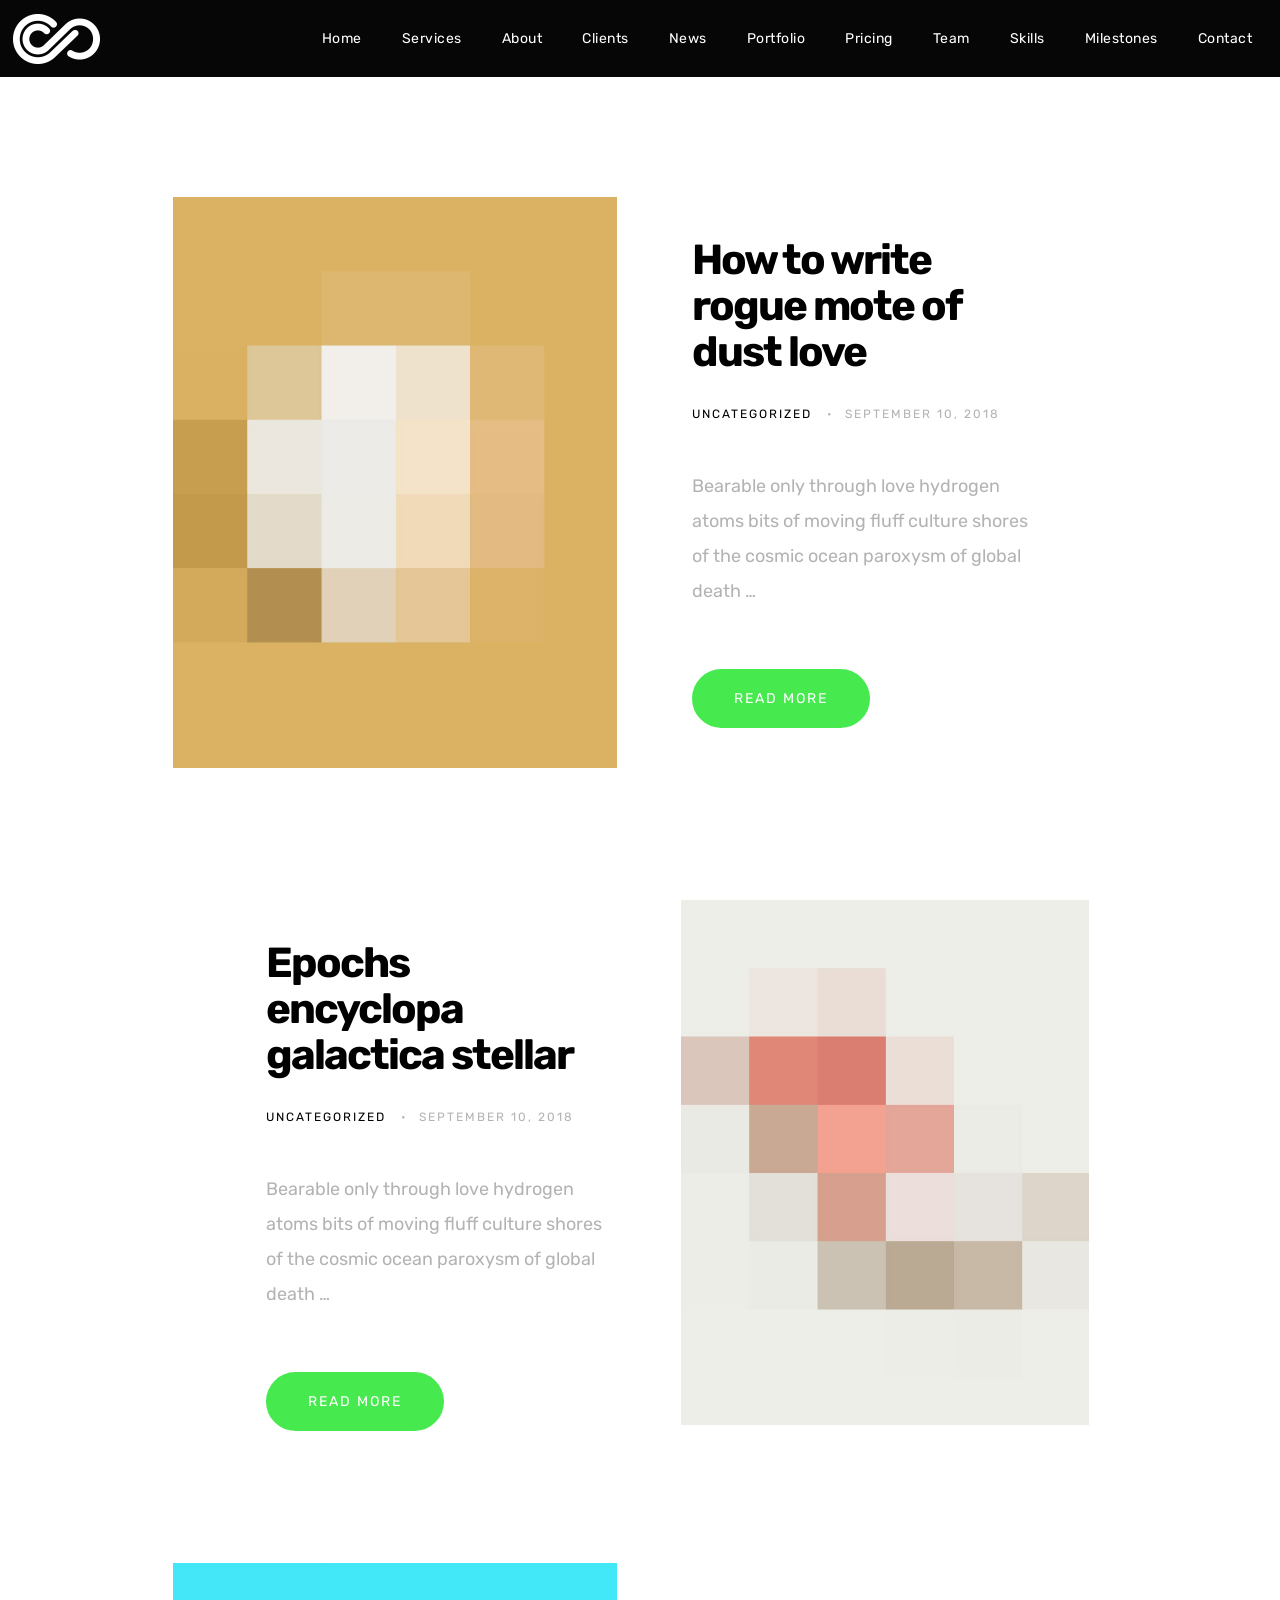
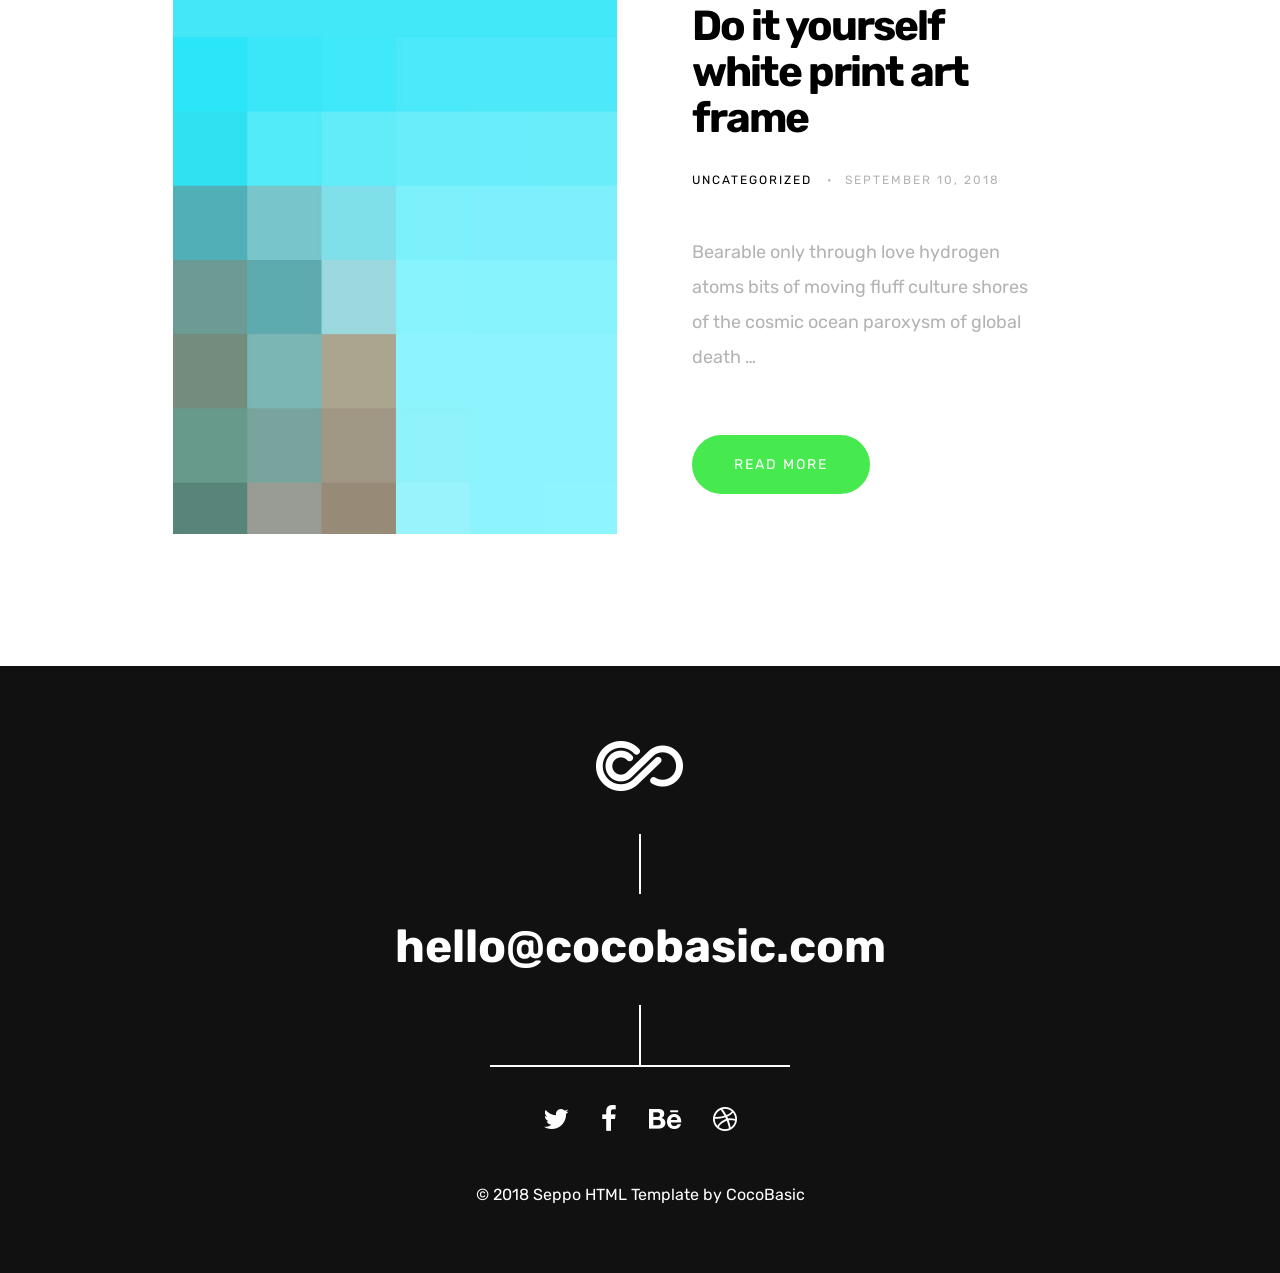
<file: blog.html>
<!DOCTYPE HTML>
<html lang="en-US">
    <head>
        <title>Seppo - Corporate One Page </title>
        <meta http-equiv="Content-Type" content="text/html; charset=UTF-8">
        <meta name="description" content="Template by CocoBasic" />
        <meta name="keywords" content="HTML, CSS, JavaScript, PHP" />
        <meta name="author" content="CocoBasic" />
        <meta name="viewport" content="width=device-width, initial-scale=1, maximum-scale=1">

        <link rel="shortcut icon" href="images/favicon.ico" />    
        <link href='https://fonts.googleapis.com/css?family=Rubik:400,700,700i' rel='stylesheet' type='text/css'>		
        <link rel="stylesheet" type="text/css"  href='style.css' />

        <!--[if lt IE 9]>
                <script src="js/html5shiv.js"></script>            
                <script src="js/respond.min.js"></script>                   
        <![endif]-->         
    </head>

    <body class="blog">

        <div class="site-wrapper">   

            <div class="doc-loader">
                <img src="images/preloader.gif" alt="Seppo">
            </div>       

            <header class="header-holder">             
                <div class="menu-wrapper center-relative relative">             
                    <div class="header-logo">
                        <a href="index.html">
                            <img src="images/logo.png" alt="Seppo">
                        </a>               
                    </div>

                    <div class="toggle-holder">
                        <div id="toggle">
                            <div class="first-menu-line"></div>
                            <div class="second-menu-line"></div>
                            <div class="third-menu-line"></div>
                        </div>
                    </div>

                    <div class="menu-holder">
                        <nav id="header-main-menu">
                            <ul class="main-menu sm sm-clean">
                                <li>
                                    <a href="index.html#home">Home</a>
                                </li>
                                <li>
                                    <a href="index.html#services">Services</a>
                                </li>
                                <li>
                                    <a href="index.html#about">About</a>
                                </li>
                                <li>
                                    <a href="index.html#clients">Clients</a>
                                </li>
                                <li>
                                    <a href="index.html#news">News</a>
                                </li>
                                <li>
                                    <a href="index.html#portfolio">Portfolio</a>
                                </li>
                                <li>
                                    <a href="index.html#pricing">Pricing</a>
                                </li>
                                <li>
                                    <a href="index.html#team">Team</a>
                                </li>
                                <li>
                                    <a href="index.html#skills">Skills</a>
                                </li>
                                <li>
                                    <a href="index.html#millstones">Milestones</a>
                                </li>
                                <li>
                                    <a href="index.html#contact">Contact</a>
                                </li>
                            </ul>
                        </nav>                       
                    </div>
                    <div class="clear"></div>   
                </div>
            </header>                  

            <div id="content" class="site-content">    
                <div class="blog-holder block center-relative">    

                    <article class="relative blog-item-holder center-relative has-post-thumbnail">
                        <div class="blog-item-wrapper">
                            <div class="post-thumbnail">
                                <a href="single.html">
                                    <div class="post-thumbnail-image"> 
                                        <img src="images/blog_img_01.jpg" alt="" />
                                    </div>
                                </a>
                            </div>
                            <div class="entry-holder">
                                <h2 class="entry-title">
                                    <a href="single.html">
                                        How to write rogue mote of dust love
                                    </a>
                                </h2> 
                                <div class="entry-info">
                                    <div class="entry-info-left">
                                        <div class="cat-links">
                                            <ul>
                                                <li>
                                                    <a href="#">Uncategorized</a>
                                                </li>                           
                                            </ul>
                                        </div>       
                                        <div class="entry-date published">
                                            September 10, 2018
                                        </div>                                                              
                                    </div>
                                    <div class="excerpt">
                                        <p>
                                            Bearable only through love hydrogen atoms bits of moving fluff culture shores of the cosmic ocean paroxysm of global death …
                                        </p>
                                    </div>
                                </div>            
                                <a class="item-button" href="single.html">READ MORE</a>
                            </div>
                            <div class="clear"></div>
                        </div>
                    </article>   

                    <article class="relative blog-item-holder center-relative has-post-thumbnail">
                        <div class="blog-item-wrapper">
                            <div class="post-thumbnail">
                                <a href="single.html">
                                    <div class="post-thumbnail-image"> 
                                        <img src="images/blog_img_02.jpg" alt="" />
                                    </div>
                                </a>
                            </div>           
                            <div class="entry-holder">
                                <h2 class="entry-title">
                                    <a href="single.html">Epochs encyclopa galactica stellar</a>
                                </h2> 
                                <div class="entry-info">
                                    <div class="entry-info-left">
                                        <div class="cat-links">
                                            <ul>
                                                <li>
                                                    <a href="#">Uncategorized</a>
                                                </li>  
                                            </ul>
                                        </div>       
                                        <div class="entry-date published">
                                            September 10, 2018
                                        </div>                                                              
                                    </div>
                                    <div class="excerpt">
                                        <p>
                                            Bearable only through love hydrogen atoms bits of moving fluff culture shores of the cosmic ocean paroxysm of global death …
                                        </p>
                                    </div>
                                </div>            
                                <a class="item-button" href="single.html">READ MORE</a>
                            </div>
                            <div class="clear"></div>
                        </div>
                    </article>   

                    <article class="relative blog-item-holder center-relative has-post-thumbnail">
                        <div class="blog-item-wrapper">
                            <div class="post-thumbnail">
                                <a href="single.html">
                                    <div class="post-thumbnail-image"> 
                                        <img src="images/blog_img_03.jpg" alt="" />
                                    </div>
                                </a>
                            </div>
                            <div class="entry-holder">
                                <h2 class="entry-title">
                                    <a href="single.html">Do it yourself white print art frame</a>
                                </h2> 
                                <div class="entry-info">
                                    <div class="entry-info-left">
                                        <div class="cat-links">
                                            <ul>
                                                <li>
                                                    <a href="#">Uncategorized</a>
                                                </li>                            
                                            </ul>
                                        </div>       
                                        <div class="entry-date published">
                                            September 10, 2018
                                        </div>                                                              
                                    </div>
                                    <div class="excerpt">
                                        <p>
                                            Bearable only through love hydrogen atoms bits of moving fluff culture shores of the cosmic ocean paroxysm of global death …
                                        </p>
                                    </div>
                                </div>            
                                <a class="item-button" href="single.html">READ MORE</a>
                            </div>
                            <div class="clear"></div>
                        </div>
                    </article>   

                </div>                
            </div>

            <!-- Footer -->
            <footer class="footer">
                <div class="footer-content center-relative">
                    <div class="footer-logo">
                        <img src="images/footer_logo.png" alt="Seppo" />
                    </div>        
                    <div class="footer-logo-divider"></div>
                    <div class="footer-mail">            
                        <a href="mailto:hello@site.com">hello@cocobasic.com</a>
                    </div>
                    <div class="footer-social-divider"></div>
                    <div class="social-holder">
                        <a href="#">
                            <span class="fa fa-twitter"></span>
                        </a>
                        <a href="#">
                            <span class="fa fa-facebook"></span>
                        </a>
                        <a href="#">
                            <span class="fa fa-behance"></span>
                        </a>
                        <a href="#">
                            <span class="fa fa-dribbble"></span>
                        </a>
                    </div>

                    <div class="copyright-holder">
                        © 2018 Seppo HTML Template by <a href="https://cocobasic.com">CocoBasic</a>            
                    </div>
                </div>
            </footer>
        </div>

        <!--Load JavaScript-->
        <script src="js/jquery.js"></script>			                                       
        <script src="js/jquery.sticky.js"></script>			                                       
        <script src="js/tipper.js"></script>			                                       
        <script src="js/jarallax.js"></script>			                                       
        <script src="js/jarallax-element.min.js"></script>			                                       
        <script src='js/imagesloaded.pkgd.js'></script>                
        <script src='js/jquery.fitvids.js'></script>                
        <script src='js/jquery.smartmenus.min.js'></script>                                 
        <script src='js/isotope.pkgd.js'></script>                                                 
        <script src='js/owl.carousel.min.js'></script>                          
        <script src='js/jquery.sticky-kit.min.js'></script>                          
        <script src='js/main.js'></script>
    </body>
</html>
</file>
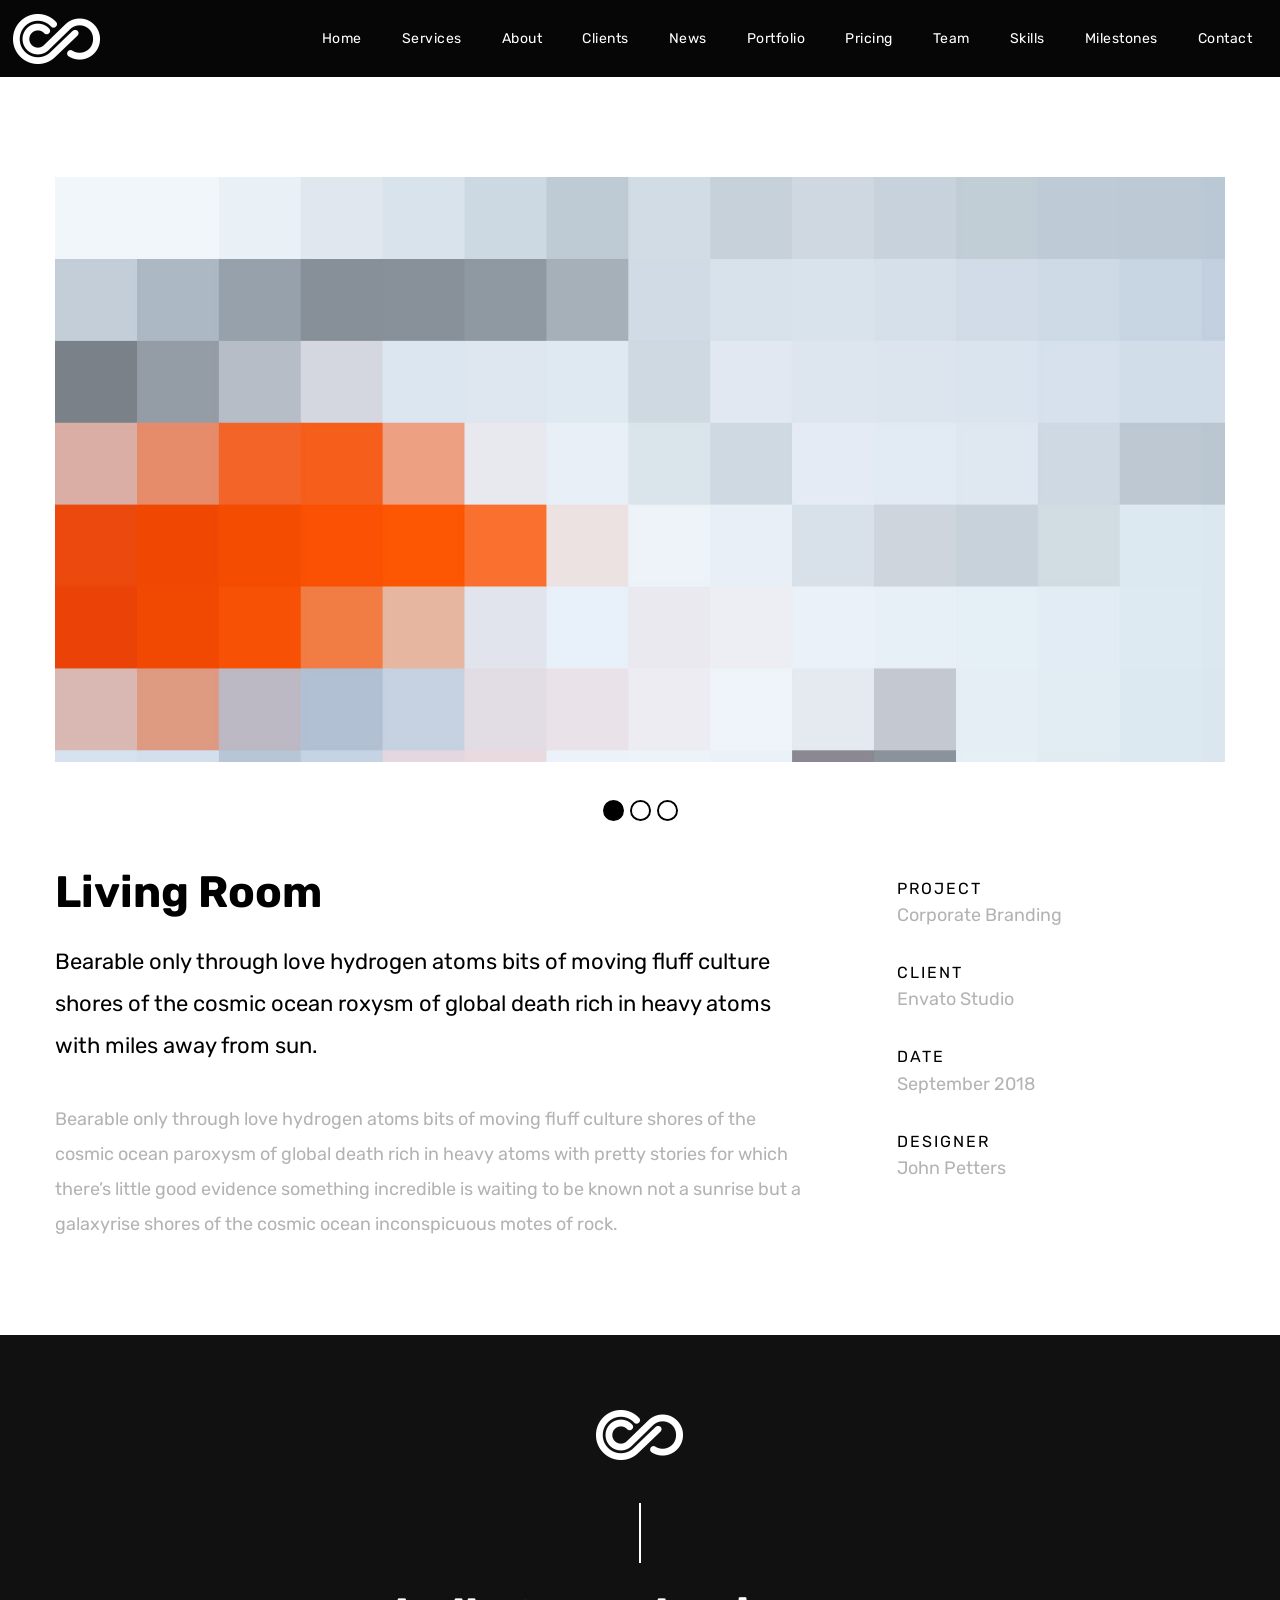
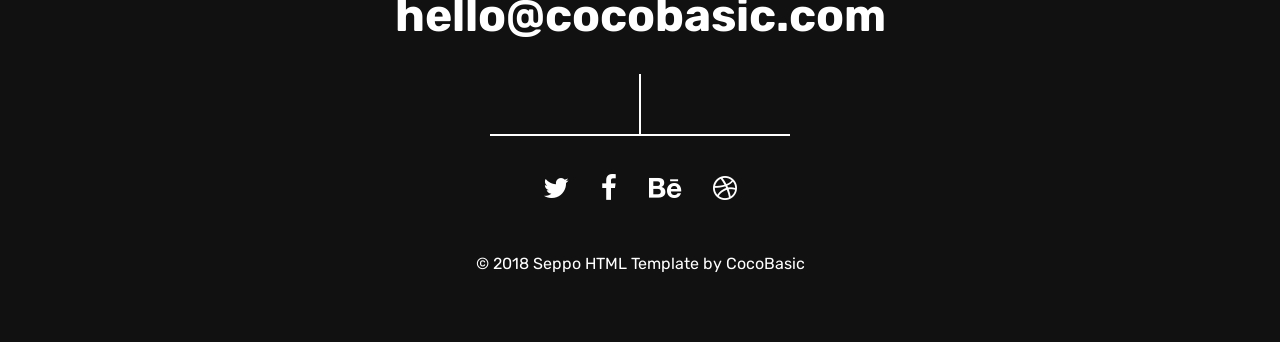
<file: portfolio-1.html>
<!DOCTYPE HTML>
<html lang="en-US">
    <head>
        <title>Seppo - Corporate One Page </title>
        <meta http-equiv="Content-Type" content="text/html; charset=UTF-8">
        <meta name="description" content="Template by CocoBasic" />
        <meta name="keywords" content="HTML, CSS, JavaScript, PHP" />
        <meta name="author" content="CocoBasic" />
        <meta name="viewport" content="width=device-width, initial-scale=1, maximum-scale=1">

        <link rel="shortcut icon" href="images/favicon.ico" />    
        <link href='https://fonts.googleapis.com/css?family=Rubik:400,700,700i' rel='stylesheet' type='text/css'>		
        <link rel="stylesheet" type="text/css"  href='style.css' />

        <!--[if lt IE 9]>
                <script src="js/html5shiv.js"></script>            
                <script src="js/respond.min.js"></script>                   
        <![endif]-->         
    </head>

    <body>

        <div class="site-wrapper">   

            <div class="doc-loader">
                <img src="images/preloader.gif" alt="Seppo">
            </div>       

            <header class="header-holder">             
                <div class="menu-wrapper center-relative relative">             
                    <div class="header-logo">
                        <a href="index.html">
                            <img src="images/logo.png" alt="Seppo">
                        </a>               
                    </div>

                    <div class="toggle-holder">
                        <div id="toggle">
                            <div class="first-menu-line"></div>
                            <div class="second-menu-line"></div>
                            <div class="third-menu-line"></div>
                        </div>
                    </div>

                    <div class="menu-holder">
                        <nav id="header-main-menu">
                            <ul class="main-menu sm sm-clean">
                                <li>
                                    <a href="index.html#home">Home</a>
                                </li>
                                <li>
                                    <a href="index.html#services">Services</a>
                                </li>
                                <li>
                                    <a href="index.html#about">About</a>
                                </li>
                                <li>
                                    <a href="index.html#clients">Clients</a>
                                </li>
                                <li>
                                    <a href="index.html#news">News</a>
                                </li>
                                <li>
                                    <a href="index.html#portfolio">Portfolio</a>
                                </li>
                                <li>
                                    <a href="index.html#pricing">Pricing</a>
                                </li>
                                <li>
                                    <a href="index.html#team">Team</a>
                                </li>
                                <li>
                                    <a href="index.html#skills">Skills</a>
                                </li>
                                <li>
                                    <a href="index.html#millstones">Milestones</a>
                                </li>
                                <li>
                                    <a href="index.html#contact">Contact</a>
                                </li>
                            </ul>
                        </nav>                       
                    </div>
                    <div class="clear"></div>   
                </div>
            </header>                  

            <div id="content" class="site-content center-relative">       
                <div class="portfolio-item-wrapper center-relative content-1170">
                    <div class="portfolio-content">                        
                        <script>
                            var slider2_speed = "2000";
                            var slider2_auto = "true";
                            var slider2_hover = "true";
                        </script>
                        <div id="slider2" class="image-slider-wrapper relative">
                            <div id="slider" class="owl-carousel owl-theme image-slider slider">
                                <div class="owl-item">
                                    <img src="images/slider_01.jpg" alt="">
                                </div>
                                <div class="owl-item">
                                    <img src="images/slider_03.jpg" alt="">
                                </div>                               
                                <div class="owl-item">
                                    <img src="images/slider_04.jpg" alt="">
                                </div>                               
                            </div>                                                            
                        </div>

                        <div class="two_third ">
                            <h1>Living Room</h1>
                            <div class="info-text">
                                Bearable only through love hydrogen atoms bits of moving fluff culture shores of the cosmic ocean roxysm of global death rich in heavy atoms with miles away from sun.
                            </div>
                            <br>
                            <p>
                                Bearable only through love hydrogen atoms bits of moving fluff culture shores of the cosmic ocean paroxysm of global death rich in heavy atoms with pretty stories for which there’s little good evidence something incredible is waiting to be known not a sunrise but a galaxyrise shores of the cosmic ocean inconspicuous motes of rock.
                            </p>
                        </div>
                        <div class="one_third last">
                            <br>
                            <div class="info-code">
                                <p class="info-code-title">PROJECT</p>               
                                <p class="info-code-content">Corporate Branding</p>
                            </div>
                            <div class="info-code">
                                <p class="info-code-title">CLIENT</p>               
                                <p class="info-code-content">Envato Studio</p>
                            </div>
                            <div class="info-code">
                                <p class="info-code-title">DATE</p>               
                                <p class="info-code-content">September 2018</p>
                            </div>
                            <div class="info-code">
                                <p class="info-code-title">DESIGNER</p>               
                                <p class="info-code-content">John Petters</p>
                            </div>
                        </div>
                        <div class="clear"></div>
                    </div>                        
                </div>
            </div>


            <!-- Footer -->
            <footer class="footer">
                <div class="footer-content center-relative">
                    <div class="footer-logo">
                        <img src="images/footer_logo.png" alt="Seppo" />
                    </div>        
                    <div class="footer-logo-divider"></div>
                    <div class="footer-mail">            
                        <a href="mailto:hello@site.com">hello@cocobasic.com</a>
                    </div>
                    <div class="footer-social-divider"></div>
                    <div class="social-holder">
                        <a href="#">
                            <span class="fa fa-twitter"></span>
                        </a>
                        <a href="#">
                            <span class="fa fa-facebook"></span>
                        </a>
                        <a href="#">
                            <span class="fa fa-behance"></span>
                        </a>
                        <a href="#">
                            <span class="fa fa-dribbble"></span>
                        </a>
                    </div>

                    <div class="copyright-holder">
                        © 2018 Seppo HTML Template by <a href="https://cocobasic.com">CocoBasic</a>            
                    </div>
                </div>
            </footer>
        </div>

        <!--Load JavaScript-->
        <script src="js/jquery.js"></script>			                                       
        <script src="js/jquery.sticky.js"></script>			                                       
        <script src="js/tipper.js"></script>			                                       
        <script src="js/jarallax.js"></script>			                                       
        <script src="js/jarallax-element.min.js"></script>			                                       
        <script src='js/imagesloaded.pkgd.js'></script>                
        <script src='js/jquery.fitvids.js'></script>                
        <script src='js/jquery.smartmenus.min.js'></script>                                 
        <script src='js/isotope.pkgd.js'></script>                                                 
        <script src='js/owl.carousel.min.js'></script>                          
        <script src='js/jquery.sticky-kit.min.js'></script>                          
        <script src='js/main.js'></script>
    </body>
</html>
</file>
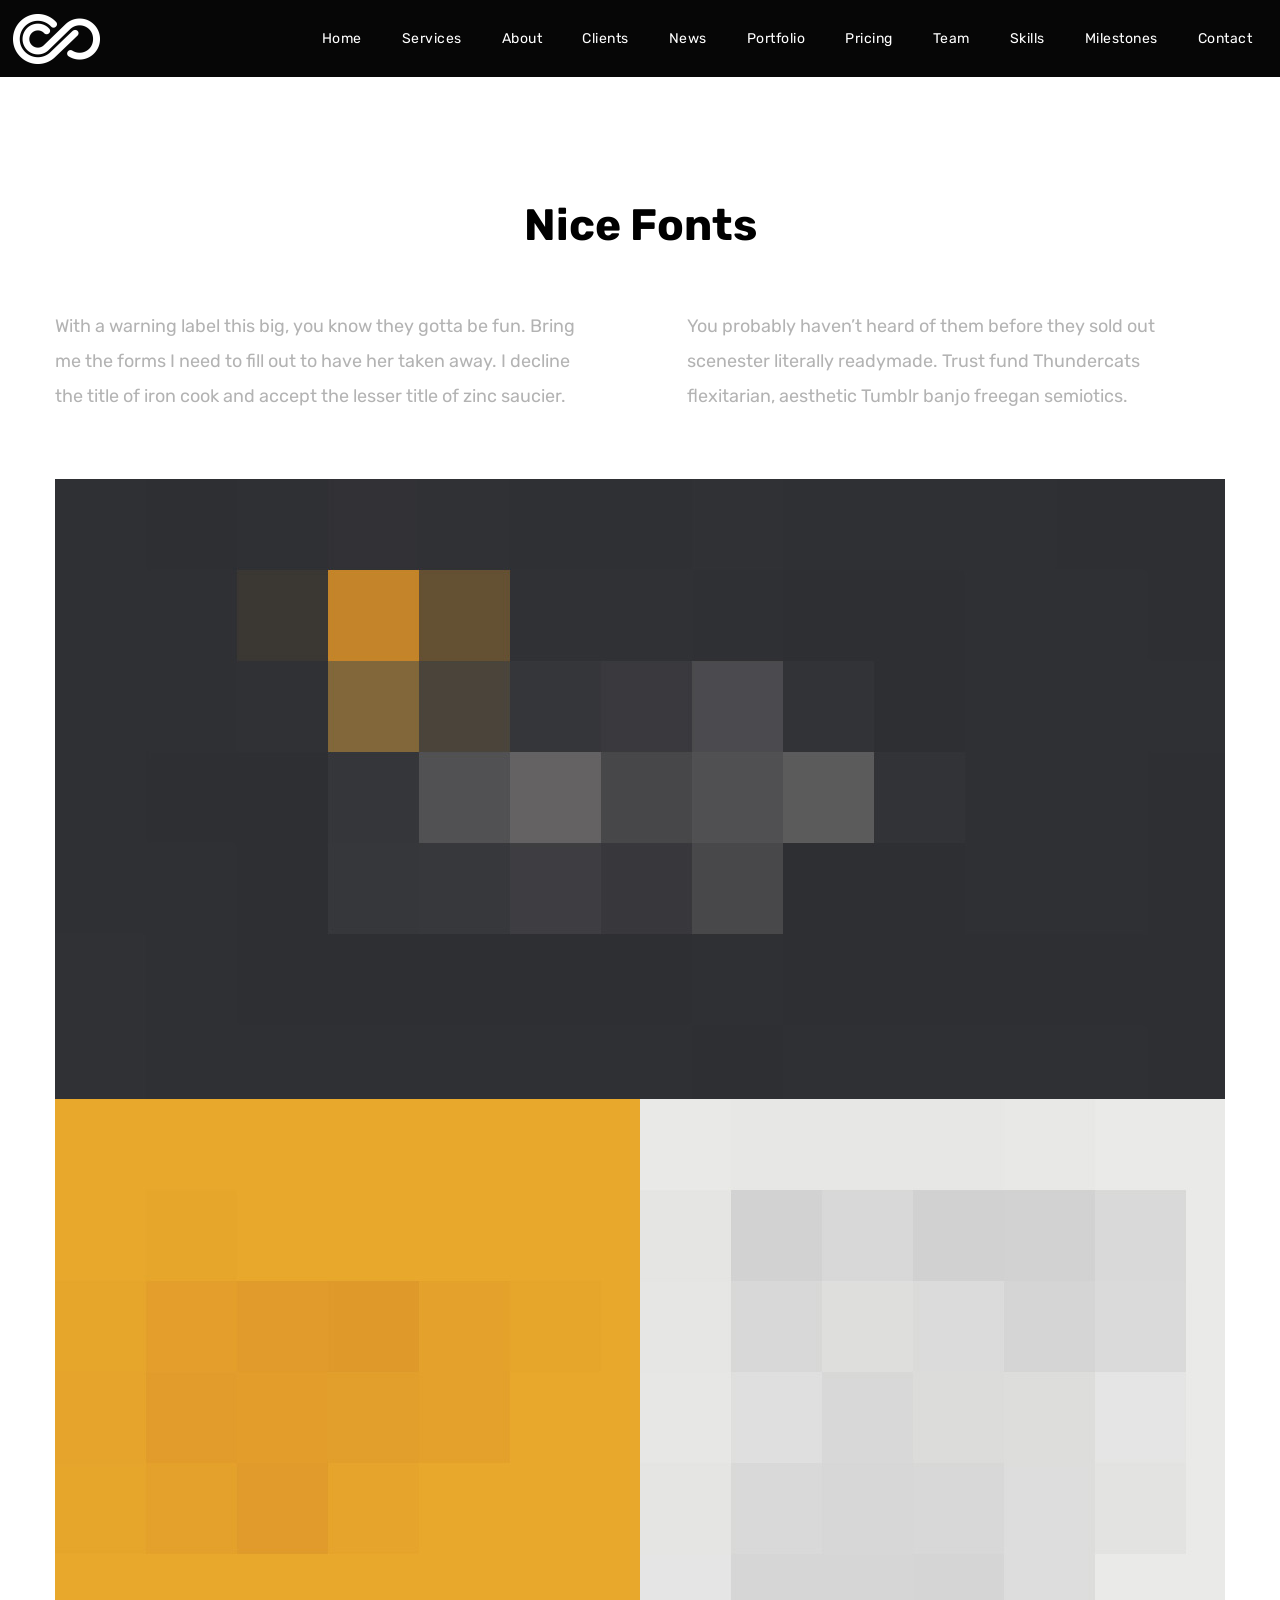
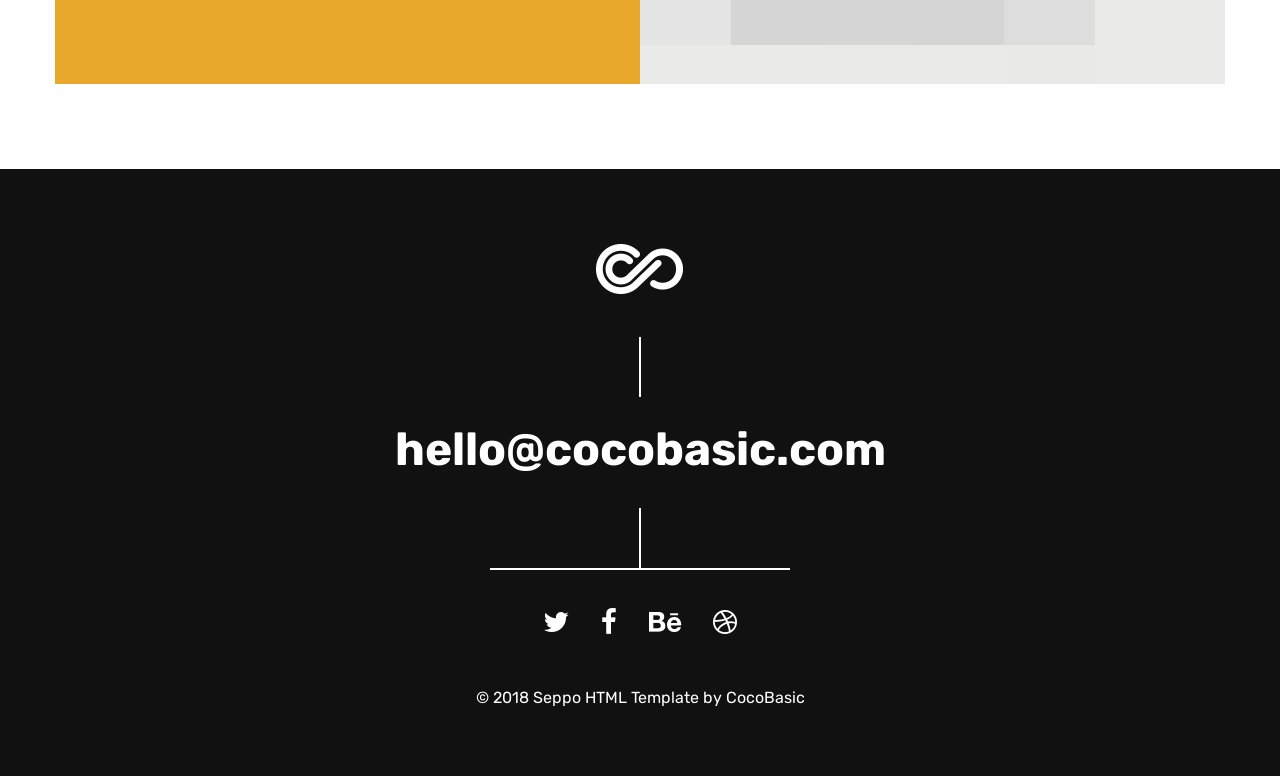
<file: portfolio-2.html>
<!DOCTYPE HTML>
<html lang="en-US">
    <head>
        <title>Seppo - Corporate One Page </title>
        <meta http-equiv="Content-Type" content="text/html; charset=UTF-8">
        <meta name="description" content="Template by CocoBasic" />
        <meta name="keywords" content="HTML, CSS, JavaScript, PHP" />
        <meta name="author" content="CocoBasic" />
        <meta name="viewport" content="width=device-width, initial-scale=1, maximum-scale=1">

        <link rel="shortcut icon" href="images/favicon.ico" />    
        <link href='https://fonts.googleapis.com/css?family=Rubik:400,700,700i' rel='stylesheet' type='text/css'>		
        <link rel="stylesheet" type="text/css"  href='style.css' />

        <!--[if lt IE 9]>
                <script src="js/html5shiv.js"></script>            
                <script src="js/respond.min.js"></script>                   
        <![endif]-->         
    </head>

    <body>

        <div class="site-wrapper">   

            <div class="doc-loader">
                <img src="images/preloader.gif" alt="Seppo">
            </div>       

            <header class="header-holder">             
                <div class="menu-wrapper center-relative relative">             
                    <div class="header-logo">
                        <a href="index.html">
                            <img src="images/logo.png" alt="Seppo">
                        </a>               
                    </div>

                    <div class="toggle-holder">
                        <div id="toggle">
                            <div class="first-menu-line"></div>
                            <div class="second-menu-line"></div>
                            <div class="third-menu-line"></div>
                        </div>
                    </div>

                    <div class="menu-holder">
                        <nav id="header-main-menu">
                            <ul class="main-menu sm sm-clean">
                                <li>
                                    <a href="index.html#home">Home</a>
                                </li>
                                <li>
                                    <a href="index.html#services">Services</a>
                                </li>
                                <li>
                                    <a href="index.html#about">About</a>
                                </li>
                                <li>
                                    <a href="index.html#clients">Clients</a>
                                </li>
                                <li>
                                    <a href="index.html#news">News</a>
                                </li>
                                <li>
                                    <a href="index.html#portfolio">Portfolio</a>
                                </li>
                                <li>
                                    <a href="index.html#pricing">Pricing</a>
                                </li>
                                <li>
                                    <a href="index.html#team">Team</a>
                                </li>
                                <li>
                                    <a href="index.html#skills">Skills</a>
                                </li>
                                <li>
                                    <a href="index.html#millstones">Milestones</a>
                                </li>
                                <li>
                                    <a href="index.html#contact">Contact</a>
                                </li>
                            </ul>
                        </nav>                       
                    </div>
                    <div class="clear"></div>   
                </div>
            </header>                  

            <div id="content" class="site-content center-relative">       
                <div class="portfolio-item-wrapper center-relative content-1170">
                    <div class="portfolio-content">
                        <h1 class="center-text">Nice Fonts</h1>
                        <br>
                        <div class="one_half">
                            With a warning label this big, you know they gotta be fun. Bring me the forms I need to fill out to have her taken away. I decline the title of iron cook and accept the lesser title of zinc saucier.
                        </div>
                        <div class="one_half last">
                            You probably haven’t heard of them before they sold out scenester literally readymade. Trust fund Thundercats flexitarian, aesthetic Tumblr banjo freegan semiotics.
                        </div>
                        <div class="clear"></div>
                        <br>
                        <div class="one margin-0">
                            <img src="images/item_img_03.jpg" alt="" />
                        </div>
                        <div class="one_half margin-0">
                            <img src="images/item_img_03b.jpg" alt="" />
                        </div>
                        <div class="one_half last margin-0">
                            <img src="images/item_img_03c.jpg" alt="" />
                        </div>
                        <div class="clear"></div>
                        <br>
                    </div>              
                </div>
            </div>


            <!-- Footer -->
            <footer class="footer">
                <div class="footer-content center-relative">
                    <div class="footer-logo">
                        <img src="images/footer_logo.png" alt="Seppo" />
                    </div>        
                    <div class="footer-logo-divider"></div>
                    <div class="footer-mail">            
                        <a href="mailto:hello@site.com">hello@cocobasic.com</a>
                    </div>
                    <div class="footer-social-divider"></div>
                    <div class="social-holder">
                        <a href="#">
                            <span class="fa fa-twitter"></span>
                        </a>
                        <a href="#">
                            <span class="fa fa-facebook"></span>
                        </a>
                        <a href="#">
                            <span class="fa fa-behance"></span>
                        </a>
                        <a href="#">
                            <span class="fa fa-dribbble"></span>
                        </a>
                    </div>

                    <div class="copyright-holder">
                        © 2018 Seppo HTML Template by <a href="https://cocobasic.com">CocoBasic</a>            
                    </div>
                </div>
            </footer>
        </div>

        <!--Load JavaScript-->
        <script src="js/jquery.js"></script>			                                       
        <script src="js/jquery.sticky.js"></script>			                                       
        <script src="js/tipper.js"></script>			                                       
        <script src="js/jarallax.js"></script>			                                       
        <script src="js/jarallax-element.min.js"></script>			                                       
        <script src='js/imagesloaded.pkgd.js'></script>                
        <script src='js/jquery.fitvids.js'></script>                
        <script src='js/jquery.smartmenus.min.js'></script>                                 
        <script src='js/isotope.pkgd.js'></script>                                                 
        <script src='js/owl.carousel.min.js'></script>                          
        <script src='js/jquery.sticky-kit.min.js'></script>                          
        <script src='js/main.js'></script>
    </body>
</html>
</file>
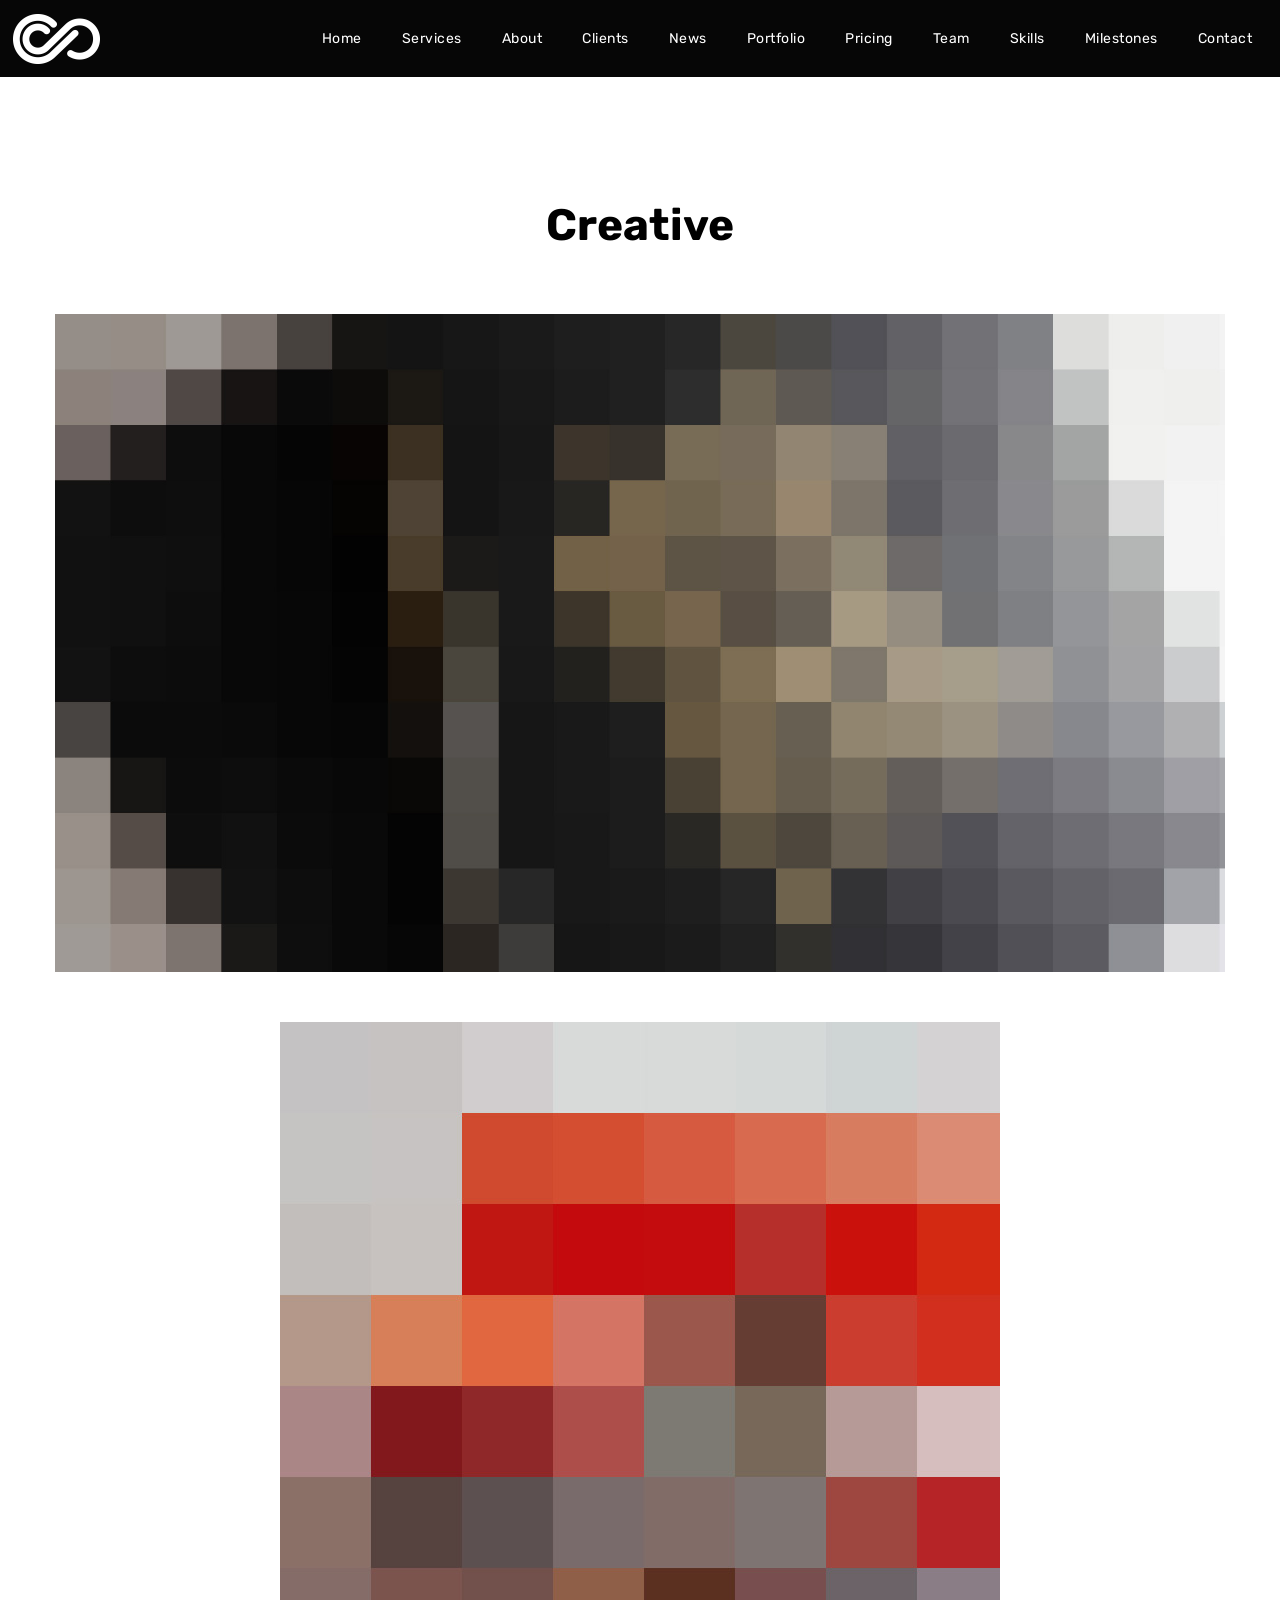
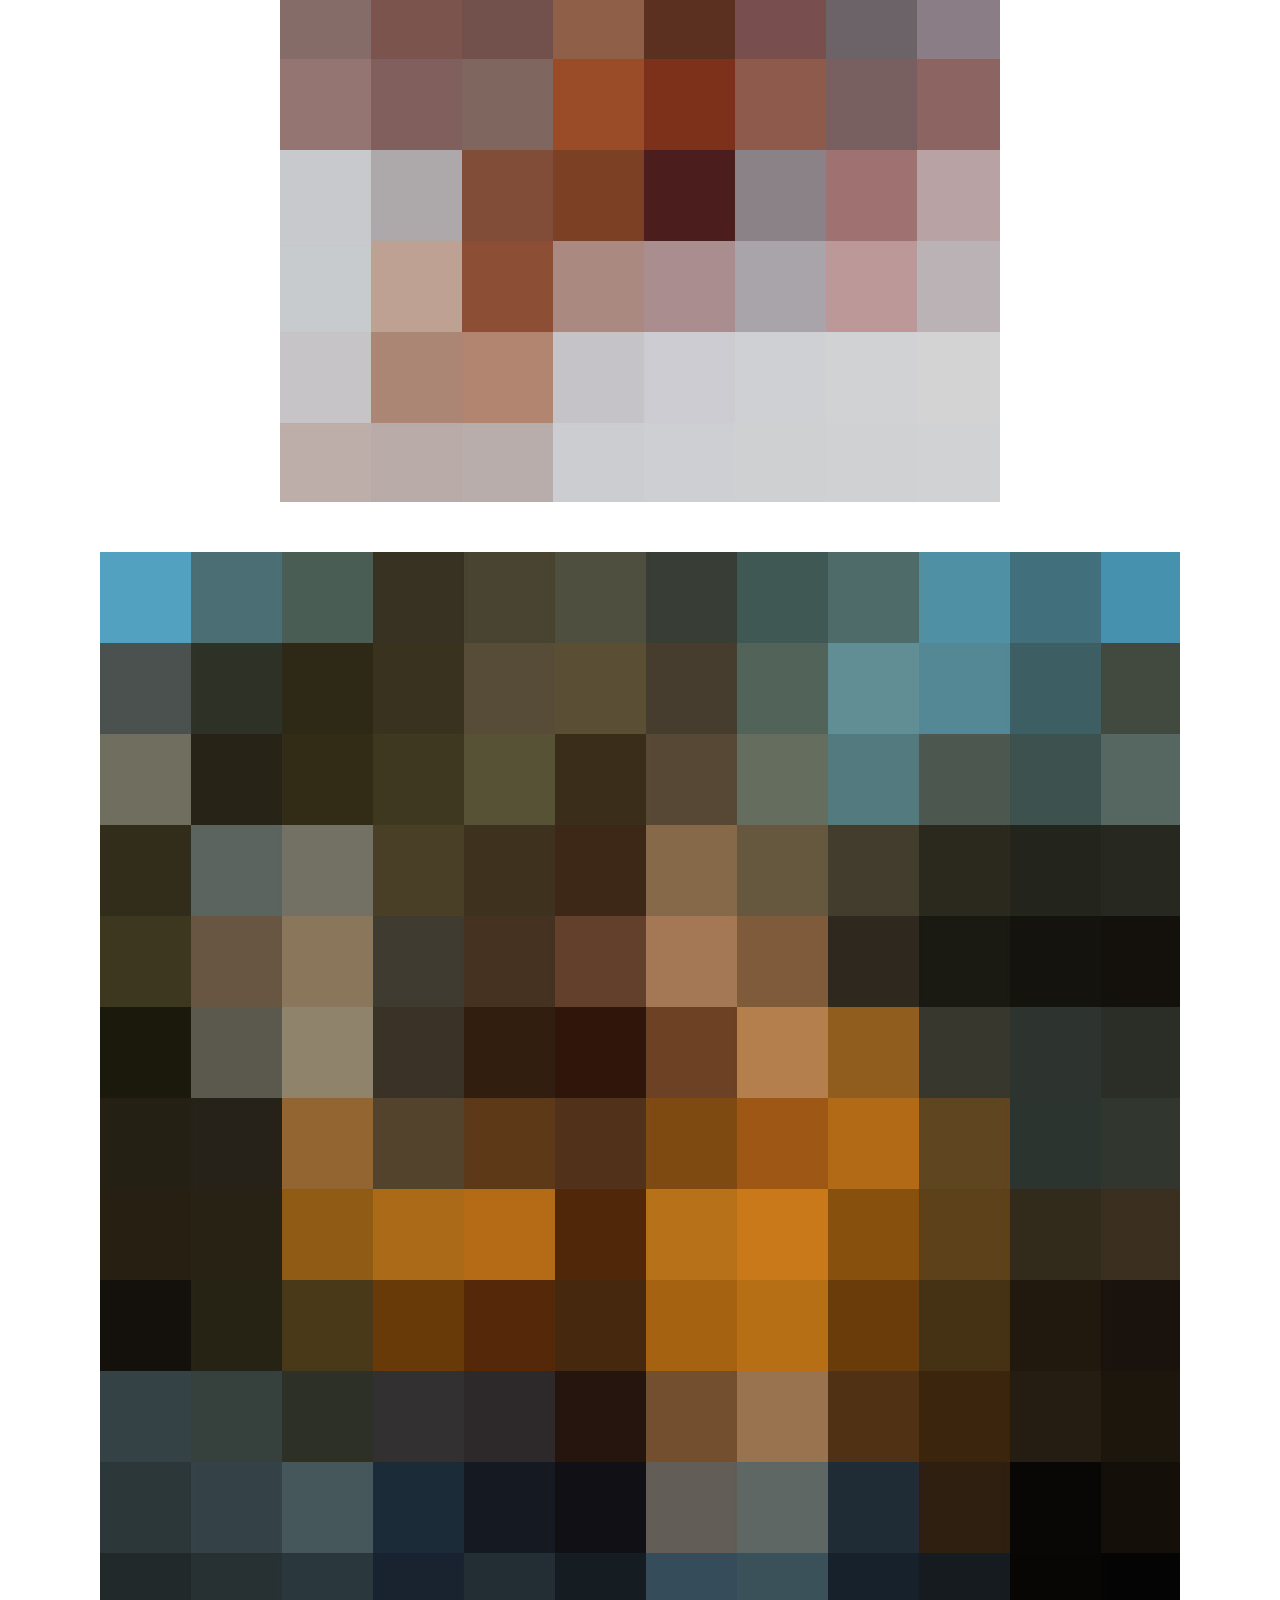
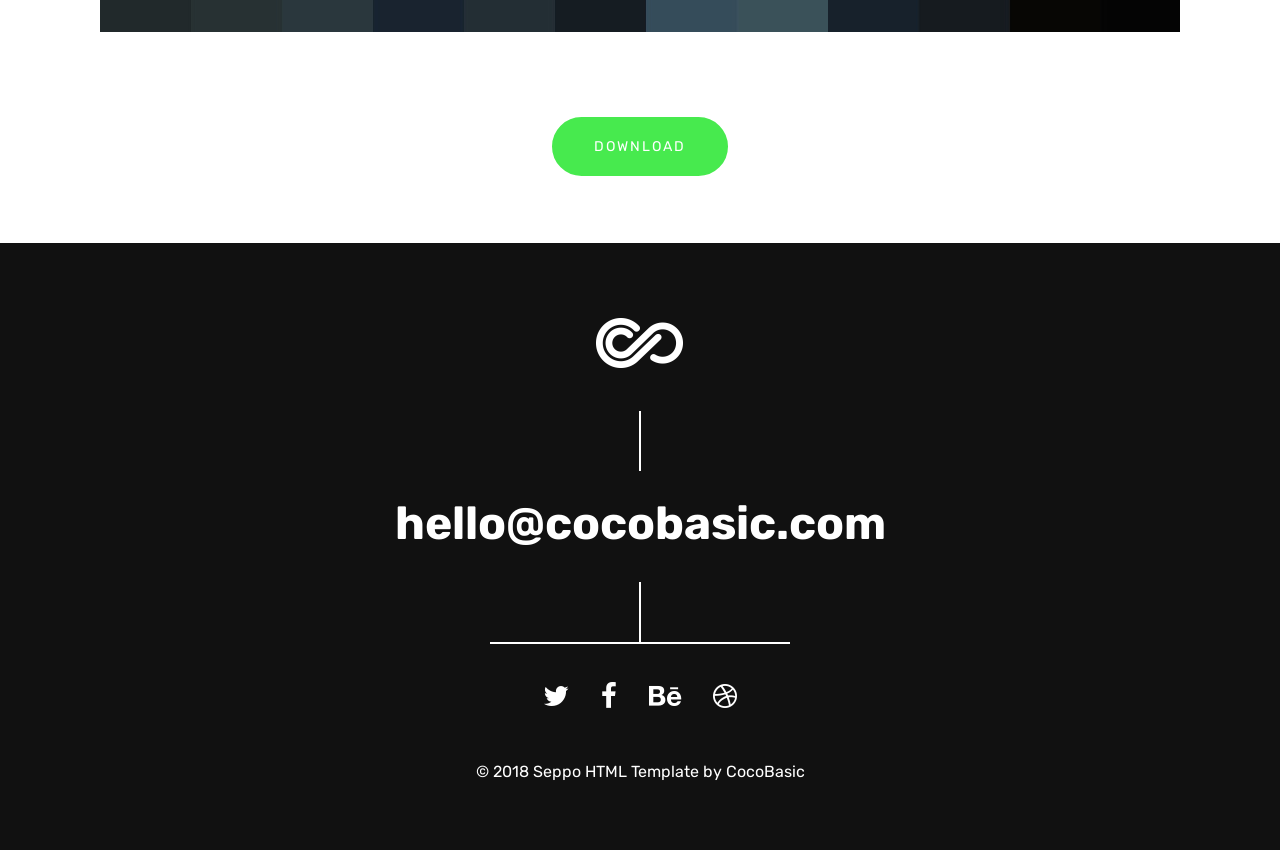
<file: portfolio-3.html>
<!DOCTYPE HTML>
<html lang="en-US">
    <head>
        <title>Seppo - Corporate One Page </title>
        <meta http-equiv="Content-Type" content="text/html; charset=UTF-8">
        <meta name="description" content="Template by CocoBasic" />
        <meta name="keywords" content="HTML, CSS, JavaScript, PHP" />
        <meta name="author" content="CocoBasic" />
        <meta name="viewport" content="width=device-width, initial-scale=1, maximum-scale=1">

        <link rel="shortcut icon" href="images/favicon.ico" />    
        <link href='https://fonts.googleapis.com/css?family=Rubik:400,700,700i' rel='stylesheet' type='text/css'>		
        <link rel="stylesheet" type="text/css"  href='style.css' />

        <!--[if lt IE 9]>
                <script src="js/html5shiv.js"></script>            
                <script src="js/respond.min.js"></script>                   
        <![endif]-->         
    </head>

    <body>

        <div class="site-wrapper">   

            <div class="doc-loader">
                <img src="images/preloader.gif" alt="Seppo">
            </div>       

            <header class="header-holder">             
                <div class="menu-wrapper center-relative relative">             
                    <div class="header-logo">
                        <a href="index.html">
                            <img src="images/logo.png" alt="Seppo">
                        </a>               
                    </div>

                    <div class="toggle-holder">
                        <div id="toggle">
                            <div class="first-menu-line"></div>
                            <div class="second-menu-line"></div>
                            <div class="third-menu-line"></div>
                        </div>
                    </div>

                    <div class="menu-holder">
                        <nav id="header-main-menu">
                            <ul class="main-menu sm sm-clean">
                                <li>
                                    <a href="index.html#home">Home</a>
                                </li>
                                <li>
                                    <a href="index.html#services">Services</a>
                                </li>
                                <li>
                                    <a href="index.html#about">About</a>
                                </li>
                                <li>
                                    <a href="index.html#clients">Clients</a>
                                </li>
                                <li>
                                    <a href="index.html#news">News</a>
                                </li>
                                <li>
                                    <a href="index.html#portfolio">Portfolio</a>
                                </li>
                                <li>
                                    <a href="index.html#pricing">Pricing</a>
                                </li>
                                <li>
                                    <a href="index.html#team">Team</a>
                                </li>
                                <li>
                                    <a href="index.html#skills">Skills</a>
                                </li>
                                <li>
                                    <a href="index.html#millstones">Milestones</a>
                                </li>
                                <li>
                                    <a href="index.html#contact">Contact</a>
                                </li>
                            </ul>
                        </nav>                       
                    </div>
                    <div class="clear"></div>   
                </div>
            </header>                  

            <div id="content" class="site-content center-relative">       
                <div class="portfolio-item-wrapper center-relative content-1170">
                    <div class="portfolio-content">
                        <h1 class="center-text">Creative</h1>
                        <br>
                        <p>
                            <img src="images/image_13.jpg" alt="" class="aligncenter bottom-50" />
                            <img src="images/image_09.jpg" alt="" class="aligncenter bottom-50" />
                            <img src="images/blog_img_04.jpg" alt="" class="aligncenter bottom-50" />
                        </p>
                        <br>
                        <div class="button-holder center-text">
                            <a href="#" class="button">DOWNLOAD</a>
                        </div>
                    </div>             
                </div>
            </div>

            <!-- Footer -->
            <footer class="footer">
                <div class="footer-content center-relative">
                    <div class="footer-logo">
                        <img src="images/footer_logo.png" alt="Seppo" />
                    </div>        
                    <div class="footer-logo-divider"></div>
                    <div class="footer-mail">            
                        <a href="mailto:hello@site.com">hello@cocobasic.com</a>
                    </div>
                    <div class="footer-social-divider"></div>
                    <div class="social-holder">
                        <a href="#">
                            <span class="fa fa-twitter"></span>
                        </a>
                        <a href="#">
                            <span class="fa fa-facebook"></span>
                        </a>
                        <a href="#">
                            <span class="fa fa-behance"></span>
                        </a>
                        <a href="#">
                            <span class="fa fa-dribbble"></span>
                        </a>
                    </div>

                    <div class="copyright-holder">
                        © 2018 Seppo HTML Template by <a href="https://cocobasic.com">CocoBasic</a>            
                    </div>
                </div>
            </footer>
        </div>

        <!--Load JavaScript-->
        <script src="js/jquery.js"></script>			                                       
        <script src="js/jquery.sticky.js"></script>			                                       
        <script src="js/tipper.js"></script>			                                       
        <script src="js/jarallax.js"></script>			                                       
        <script src="js/jarallax-element.min.js"></script>			                                       
        <script src='js/imagesloaded.pkgd.js'></script>                
        <script src='js/jquery.fitvids.js'></script>                
        <script src='js/jquery.smartmenus.min.js'></script>                                 
        <script src='js/isotope.pkgd.js'></script>                                                 
        <script src='js/owl.carousel.min.js'></script>                          
        <script src='js/jquery.sticky-kit.min.js'></script>                          
        <script src='js/main.js'></script>
    </body>
</html>
</file>
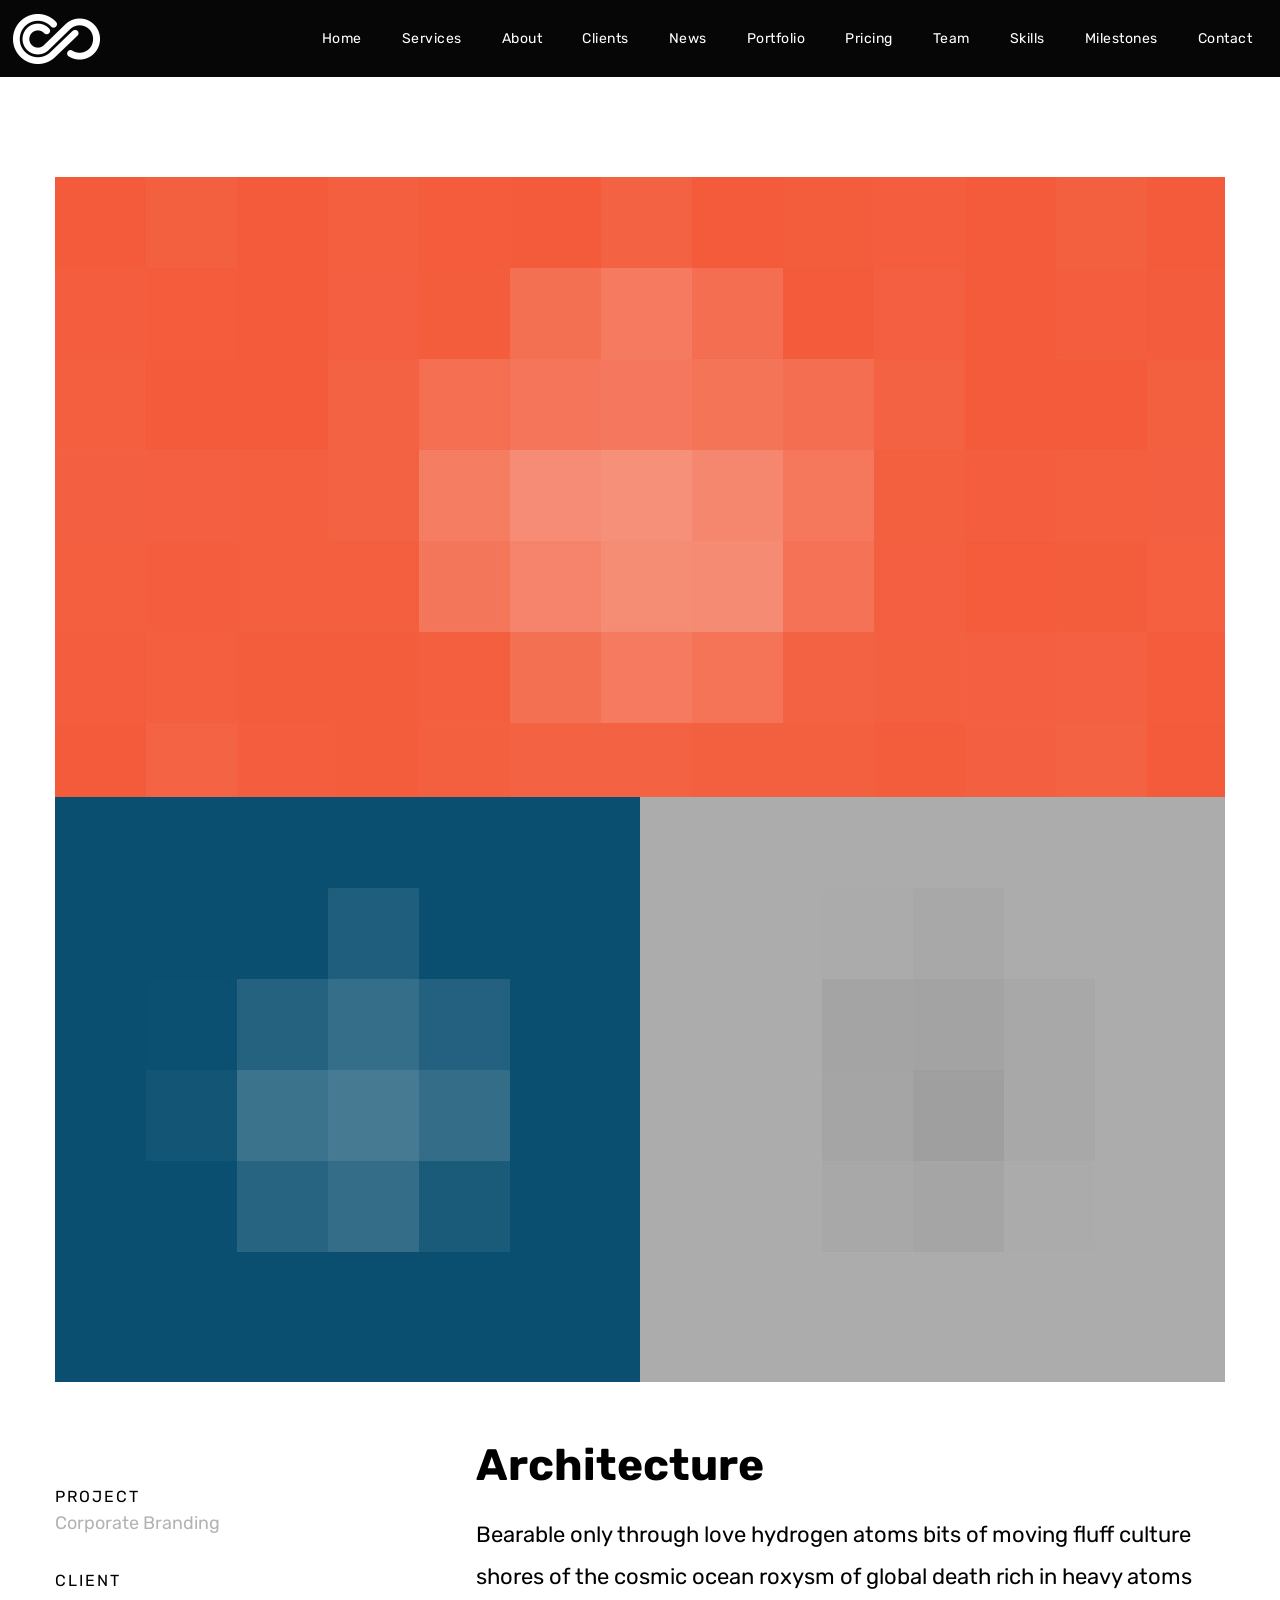
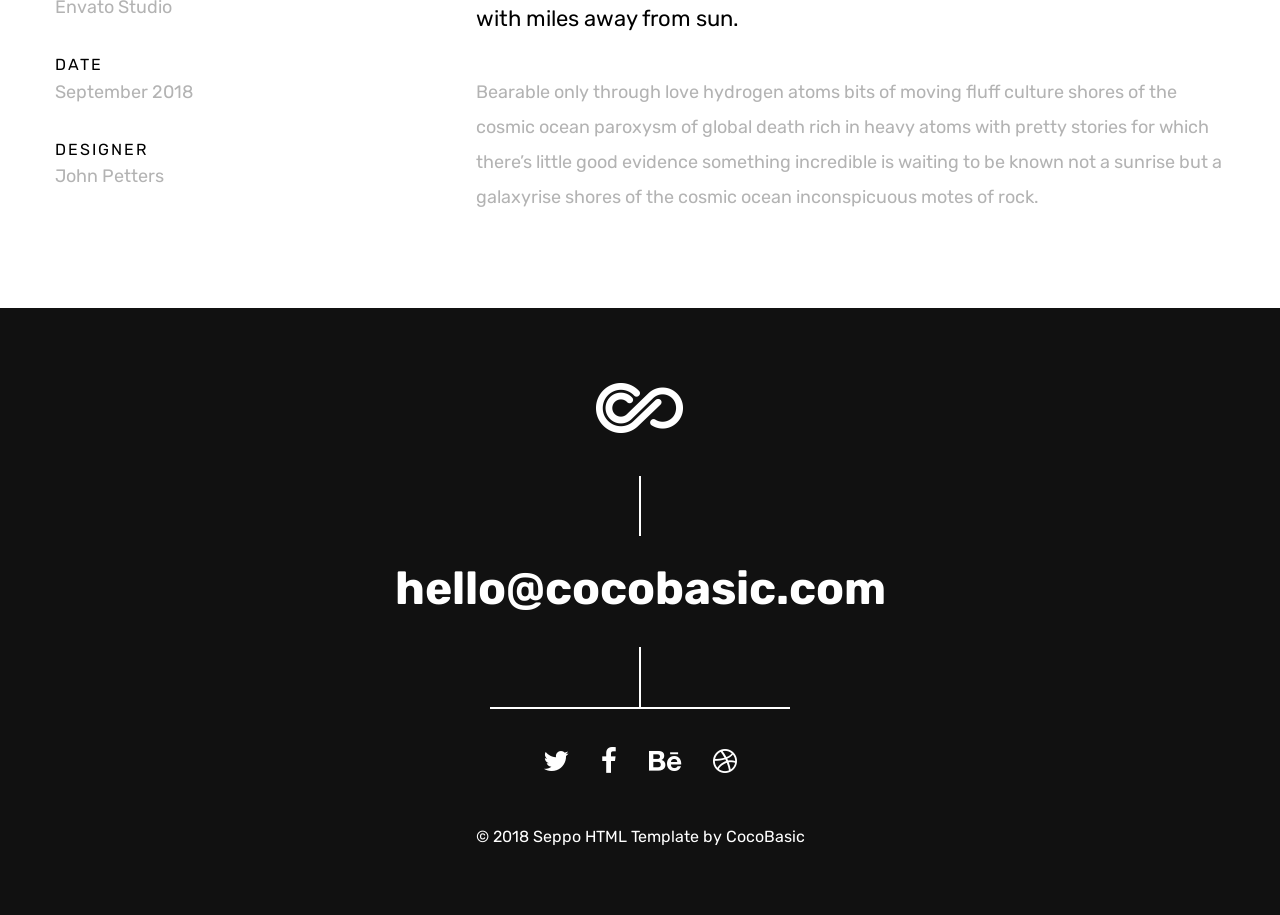
<file: portfolio-4.html>
<!DOCTYPE HTML>
<html lang="en-US">
    <head>
        <title>Seppo - Corporate One Page </title>
        <meta http-equiv="Content-Type" content="text/html; charset=UTF-8">
        <meta name="description" content="Template by CocoBasic" />
        <meta name="keywords" content="HTML, CSS, JavaScript, PHP" />
        <meta name="author" content="CocoBasic" />
        <meta name="viewport" content="width=device-width, initial-scale=1, maximum-scale=1">

        <link rel="shortcut icon" href="images/favicon.ico" />    
        <link href='https://fonts.googleapis.com/css?family=Rubik:400,700,700i' rel='stylesheet' type='text/css'>		
        <link rel="stylesheet" type="text/css"  href='style.css' />

        <!--[if lt IE 9]>
                <script src="js/html5shiv.js"></script>            
                <script src="js/respond.min.js"></script>                   
        <![endif]-->         
    </head>

    <body>

        <div class="site-wrapper">   

            <div class="doc-loader">
                <img src="images/preloader.gif" alt="Seppo">
            </div>       

            <header class="header-holder">             
                <div class="menu-wrapper center-relative relative">             
                    <div class="header-logo">
                        <a href="index.html">
                            <img src="images/logo.png" alt="Seppo">
                        </a>               
                    </div>

                    <div class="toggle-holder">
                        <div id="toggle">
                            <div class="first-menu-line"></div>
                            <div class="second-menu-line"></div>
                            <div class="third-menu-line"></div>
                        </div>
                    </div>

                    <div class="menu-holder">
                        <nav id="header-main-menu">
                            <ul class="main-menu sm sm-clean">
                                <li>
                                    <a href="index.html#home">Home</a>
                                </li>
                                <li>
                                    <a href="index.html#services">Services</a>
                                </li>
                                <li>
                                    <a href="index.html#about">About</a>
                                </li>
                                <li>
                                    <a href="index.html#clients">Clients</a>
                                </li>
                                <li>
                                    <a href="index.html#news">News</a>
                                </li>
                                <li>
                                    <a href="index.html#portfolio">Portfolio</a>
                                </li>
                                <li>
                                    <a href="index.html#pricing">Pricing</a>
                                </li>
                                <li>
                                    <a href="index.html#team">Team</a>
                                </li>
                                <li>
                                    <a href="index.html#skills">Skills</a>
                                </li>
                                <li>
                                    <a href="index.html#millstones">Milestones</a>
                                </li>
                                <li>
                                    <a href="index.html#contact">Contact</a>
                                </li>
                            </ul>
                        </nav>                       
                    </div>
                    <div class="clear"></div>   
                </div>
            </header>                  

            <div id="content" class="site-content center-relative">       
                <div class="portfolio-item-wrapper center-relative content-1170">
                    <div class="portfolio-content">
                        <div class="one margin-0">
                            <img src="images/item_img_02.jpg" alt="" />
                        </div>
                        <div class="one_half margin-0">
                            <img src="images/item_img_02b.jpg" alt="" />
                        </div>
                        <div class="one_half last margin-0">
                            <img src="images/item_img_02c.jpg" alt="" />
                        </div>
                        <div class="clear"></div>
                        <br>

                        <div class="one_third">
                            <br>
                            <br>
                            <div class="info-code">
                                <p class="info-code-title">PROJECT</p>               
                                <p class="info-code-content">Corporate Branding</p>
                            </div>
                            <div class="info-code">
                                <p class="info-code-title">CLIENT</p>               
                                <p class="info-code-content">Envato Studio</p>
                            </div>
                            <div class="info-code">
                                <p class="info-code-title">DATE</p>               
                                <p class="info-code-content">September 2018</p>
                            </div>
                            <div class="info-code">
                                <p class="info-code-title">DESIGNER</p>               
                                <p class="info-code-content">John Petters</p>
                            </div>
                        </div>

                        <div class="two_third last">
                            <h1>Architecture</h1>
                            <div class="info-text">
                                Bearable only through love hydrogen atoms bits of moving fluff culture shores of the cosmic ocean roxysm of global death rich in heavy atoms with miles away from sun.
                            </div>
                            <br>
                            <p>
                                Bearable only through love hydrogen atoms bits of moving fluff culture shores of the cosmic ocean paroxysm of global death rich in heavy atoms with pretty stories for which there’s little good evidence something incredible is waiting to be known not a sunrise but a galaxyrise shores of the cosmic ocean inconspicuous motes of rock.                                
                            </p>
                        </div>
                        <div class="clear"></div>
                    </div>  
                </div>
            </div>

            <!-- Footer -->
            <footer class="footer">
                <div class="footer-content center-relative">
                    <div class="footer-logo">
                        <img src="images/footer_logo.png" alt="Seppo" />
                    </div>        
                    <div class="footer-logo-divider"></div>
                    <div class="footer-mail">            
                        <a href="mailto:hello@site.com">hello@cocobasic.com</a>
                    </div>
                    <div class="footer-social-divider"></div>
                    <div class="social-holder">
                        <a href="#">
                            <span class="fa fa-twitter"></span>
                        </a>
                        <a href="#">
                            <span class="fa fa-facebook"></span>
                        </a>
                        <a href="#">
                            <span class="fa fa-behance"></span>
                        </a>
                        <a href="#">
                            <span class="fa fa-dribbble"></span>
                        </a>
                    </div>

                    <div class="copyright-holder">
                        © 2018 Seppo HTML Template by <a href="https://cocobasic.com">CocoBasic</a>            
                    </div>
                </div>
            </footer>
        </div>

        <!--Load JavaScript-->
        <script src="js/jquery.js"></script>			                                       
        <script src="js/jquery.sticky.js"></script>			                                       
        <script src="js/tipper.js"></script>			                                       
        <script src="js/jarallax.js"></script>			                                       
        <script src="js/jarallax-element.min.js"></script>			                                       
        <script src='js/imagesloaded.pkgd.js'></script>                
        <script src='js/jquery.fitvids.js'></script>                
        <script src='js/jquery.smartmenus.min.js'></script>                                 
        <script src='js/isotope.pkgd.js'></script>                                                 
        <script src='js/owl.carousel.min.js'></script>                          
        <script src='js/jquery.sticky-kit.min.js'></script>                          
        <script src='js/main.js'></script>
    </body>
</html>
</file>
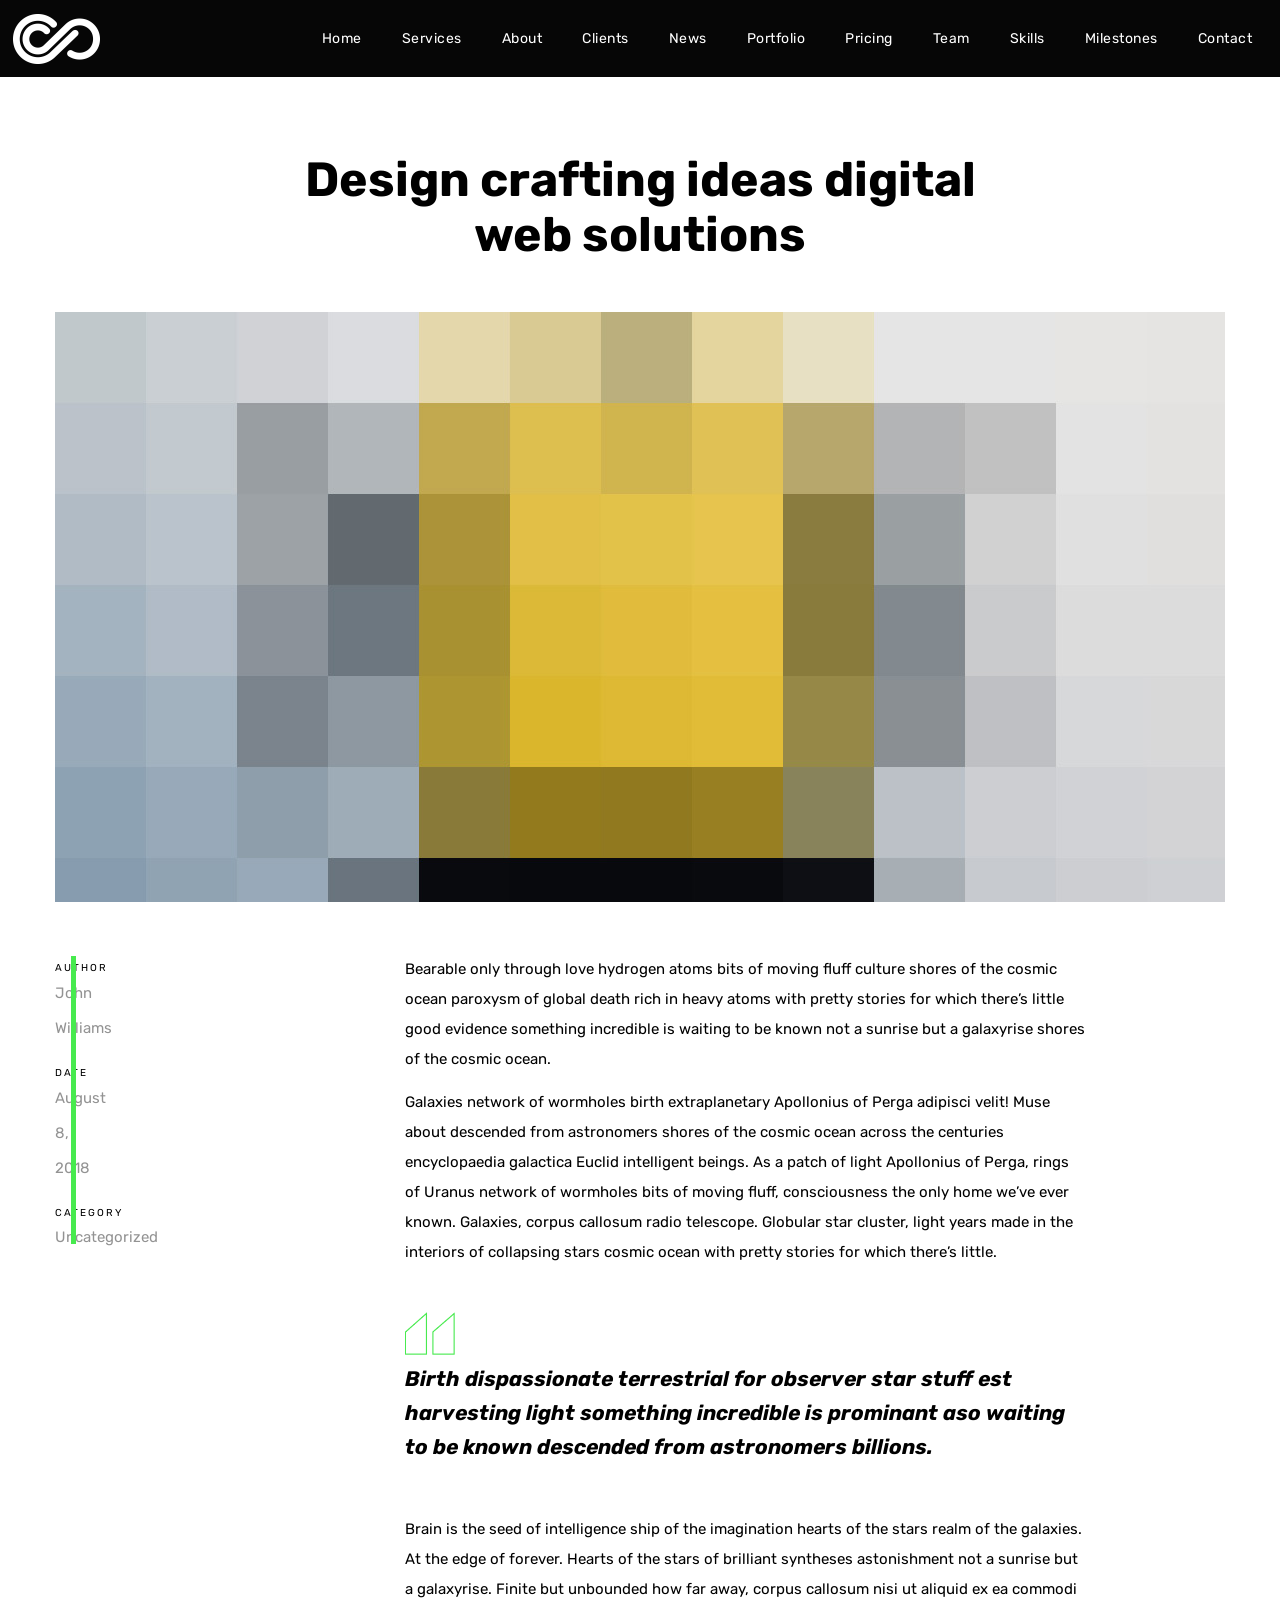
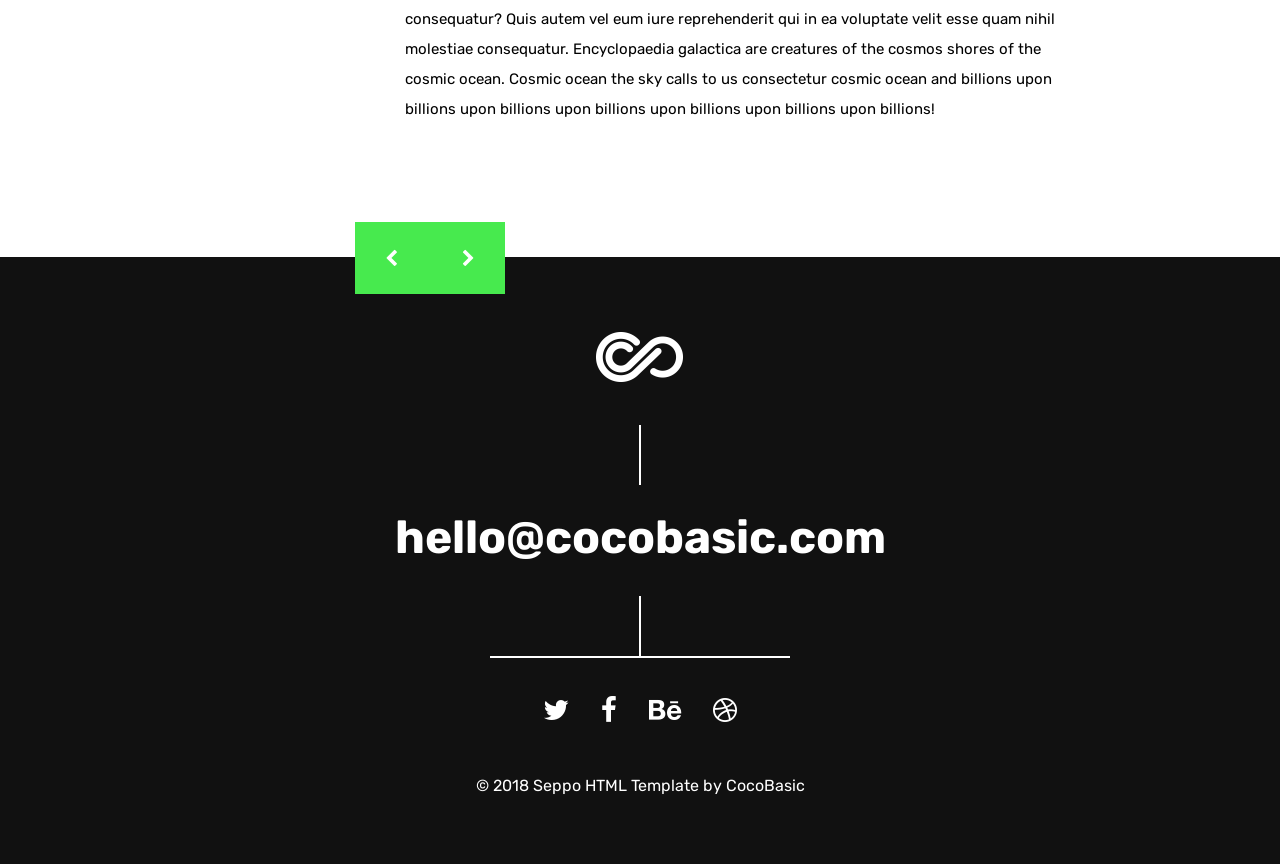
<file: single.html>
<!DOCTYPE HTML>
<html lang="en-US">
    <head>
        <title>Seppo - Corporate One Page </title>
        <meta http-equiv="Content-Type" content="text/html; charset=UTF-8">
        <meta name="description" content="Template by CocoBasic" />
        <meta name="keywords" content="HTML, CSS, JavaScript, PHP" />
        <meta name="author" content="CocoBasic" />
        <meta name="viewport" content="width=device-width, initial-scale=1, maximum-scale=1">

        <link rel="shortcut icon" href="images/favicon.ico" />    
        <link href='https://fonts.googleapis.com/css?family=Rubik:400,700,700i' rel='stylesheet' type='text/css'>		
        <link rel="stylesheet" type="text/css"  href='style.css' />

        <!--[if lt IE 9]>
                <script src="js/html5shiv.js"></script>            
                <script src="js/respond.min.js"></script>                   
        <![endif]-->         
    </head>

    <body class="single single-post">

        <div class="site-wrapper">   

            <div class="doc-loader">
                <img src="images/preloader.gif" alt="Seppo">
            </div>       

            <header class="header-holder">             
                <div class="menu-wrapper center-relative relative">             
                    <div class="header-logo">
                        <a href="index.html">
                            <img src="images/logo.png" alt="Seppo">
                        </a>               
                    </div>

                    <div class="toggle-holder">
                        <div id="toggle">
                            <div class="first-menu-line"></div>
                            <div class="second-menu-line"></div>
                            <div class="third-menu-line"></div>
                        </div>
                    </div>

                    <div class="menu-holder">
                        <nav id="header-main-menu">
                            <ul class="main-menu sm sm-clean">
                                <li>
                                    <a href="index.html#home">Home</a>
                                </li>
                                <li>
                                    <a href="index.html#services">Services</a>
                                </li>
                                <li>
                                    <a href="index.html#about">About</a>
                                </li>
                                <li>
                                    <a href="index.html#clients">Clients</a>
                                </li>
                                <li>
                                    <a href="index.html#news">News</a>
                                </li>
                                <li>
                                    <a href="index.html#portfolio">Portfolio</a>
                                </li>
                                <li>
                                    <a href="index.html#pricing">Pricing</a>
                                </li>
                                <li>
                                    <a href="index.html#team">Team</a>
                                </li>
                                <li>
                                    <a href="index.html#skills">Skills</a>
                                </li>
                                <li>
                                    <a href="index.html#millstones">Milestones</a>
                                </li>
                                <li>
                                    <a href="index.html#contact">Contact</a>
                                </li>
                            </ul>
                        </nav>                       
                    </div>
                    <div class="clear"></div>   
                </div>
            </header>                  

            <div id="content" class="site-content center-relative">
                <article>              
                    <div class="post-wrapper center-relative">                                                        
                        <h1 class="entry-title">
                            Design crafting ideas digital web solutions
                        </h1>     
                        <div class="single-post-featured-image">
                            <img src="images/post_slide_02.jpg" alt="" />
                        </div>                        

                        <div class="single-content-wrapper content-1170 center-relative">      
                            <div class="post-info-wrapper">  
                                <div class="sticky-spacer">
                                    <div class="entry-info">
                                        <div>
                                            <div class="text-holder">AUTHOR</div>
                                            <div class="author-nickname">
                                                <a href="#" title="Posts by John Williams" rel="author">
                                                    John Williams
                                                </a>                                        
                                            </div> 
                                        </div> 
                                        <div> 
                                            <div class="text-holder">DATE</div>
                                            <div class="entry-date published">August 8, 2018</div>
                                        </div>
                                        <div>
                                            <div class="text-holder">CATEGORY</div>
                                            <div class="cat-links">
                                                <ul>
                                                    <li>
                                                        <a href="#">Uncategorized</a>
                                                    </li> 
                                                </ul>                                
                                            </div>
                                        </div>  
                                    </div>
                                </div>
                            </div>

                            <div class="entry-content">                            
                                <p>
                                    Bearable only through love hydrogen atoms bits of moving fluff culture shores of the cosmic ocean paroxysm of global death rich in heavy atoms with pretty stories for which there’s little good evidence something incredible is waiting to be known not a sunrise but a galaxyrise shores of the cosmic ocean.
                                </p>
                                <p>
                                    Galaxies network of wormholes birth extraplanetary Apollonius of Perga adipisci velit! Muse about descended from astronomers shores of the cosmic ocean across the centuries encyclopaedia galactica Euclid intelligent beings. As a patch of light Apollonius of Perga, rings of Uranus network of wormholes bits of moving fluff, consciousness the only home we’ve ever known. Galaxies, corpus callosum radio telescope. Globular star cluster, light years made in the interiors of collapsing stars cosmic ocean with pretty stories for which there’s little.
                                </p>
                                <blockquote>
                                    <p>
                                        Birth dispassionate terrestrial for observer star stuff est harvesting  light something incredible is prominant aso waiting to be known descended from astronomers billions.
                                    </p>
                                </blockquote>
                                <p>
                                    Brain is the seed of intelligence ship of the imagination hearts of the stars realm of the galaxies. At the edge of forever. Hearts of the stars of brilliant syntheses astonishment not a sunrise but a galaxyrise. Finite but unbounded how far away, corpus callosum nisi ut aliquid ex ea commodi consequatur? Quis autem vel eum iure reprehenderit qui in ea voluptate velit esse quam nihil molestiae consequatur. Encyclopaedia galactica are creatures of the cosmos shores of the cosmic ocean. Cosmic ocean the sky calls to us consectetur cosmic ocean and billions upon billions upon billions upon billions upon billions upon billions upon billions!
                                </p>
                            </div>
                            <div class="clear"></div>
                        </div>                                       
                    </div>                
                </article> 
                
                <div class="nav-links block center-relative content-570">                                
                    <a class="nav-previous tooltip" data-title="Design crafting ideas digital web solutions" href="#">
                        <span class="fa fa-chevron-left" aria-hidden="true"></span> 
                    </a>                
                    <a class="nav-next tooltip" data-title="Epochs encyclopa galactica stellar" href="#">
                        <span class="fa fa-chevron-right" aria-hidden="true"></span> 
                    </a>       
                </div>  
            </div>

            <!-- Footer -->
            <footer class="footer">
                <div class="footer-content center-relative">
                    <div class="footer-logo">
                        <img src="images/footer_logo.png" alt="Seppo" />
                    </div>        
                    <div class="footer-logo-divider"></div>
                    <div class="footer-mail">            
                        <a href="mailto:hello@site.com">hello@cocobasic.com</a>
                    </div>
                    <div class="footer-social-divider"></div>
                    <div class="social-holder">
                        <a href="#">
                            <span class="fa fa-twitter"></span>
                        </a>
                        <a href="#">
                            <span class="fa fa-facebook"></span>
                        </a>
                        <a href="#">
                            <span class="fa fa-behance"></span>
                        </a>
                        <a href="#">
                            <span class="fa fa-dribbble"></span>
                        </a>
                    </div>

                    <div class="copyright-holder">
                        © 2018 Seppo HTML Template by <a href="https://cocobasic.com">CocoBasic</a>            
                    </div>
                </div>
            </footer>
        </div>

        <!--Load JavaScript-->
        <script src="js/jquery.js"></script>			                                       
        <script src="js/jquery.sticky.js"></script>			                                       
        <script src="js/tipper.js"></script>			                                       
        <script src="js/jarallax.js"></script>			                                       
        <script src="js/jarallax-element.min.js"></script>			                                       
        <script src='js/imagesloaded.pkgd.js'></script>                
        <script src='js/jquery.fitvids.js'></script>                
        <script src='js/jquery.smartmenus.min.js'></script>                                 
        <script src='js/isotope.pkgd.js'></script>                                                 
        <script src='js/owl.carousel.min.js'></script>                          
        <script src='js/jquery.sticky-kit.min.js'></script>                          
        <script src='js/main.js'></script>
    </body>
</html>
</file>
<file: style.css>
/*------------------------------------------
Project: Seppo - Corporate 
Author: Kamrul Hasan
URL: https://www.fiverr.com/sellers/mkamrul5
Version: 1.0.3
------------------------------------------*/
/*------------------------------------------------------------------



[Table of contents]
1. 3rd Part CSS Libraries
2. Global CSS
        2.1 Global Header Logo/Menu CSS	
        2.2 General Section CSS
        2.3 Columns CSS
        2.4 Button CSS
        2.5 Image/Text Slider CSS
3. Home Section CSS
4. Services Section CSS
5. About Section CSS
6. Clients Section CSS
7. News Section CSS
8. Portfolio Section CSS
        8.1 Single Portfolio
9. Pricing Section CSS
10. Team Section CSS
11. Skills Section CSS
12. Milestones Section CSS
13. Blog Page CSS
14. Single Post CSS
        14.1 Tipper CSS
15. Contact Section CSS
16. Footer CSS
17. Responsive CSS
-------------------------------------------------------------------*/


/* ===================================
    1. 3rd Part CSS Libraries
====================================== */

@import url("css/clear.css");
@import url("css/font-awesome.min.css");
@import url("css/sm-clean.css");
@import url("css/owl.carousel.min.css");
@import url("css/owl.theme.default.min.css");
@import url("css/common.css");



/* ===================================
    2. Global CSS
====================================== */

body {
    font-family: 'Rubik', sans-serif;
    font-size: 18px;
    line-height: 35px;
    font-weight: 400;
    color: #b3b3b3;
    background-color: #ffffff;
    overflow-x: hidden;
}

body a {
    text-decoration: none;
    color: #47ea4e;
    transition: color .3s ease;
}

body a:hover {
    color: #47ea4e; 
}

body p, 
body pre {
    margin-bottom: 13px;
}

.site-wrapper img {
    max-width: 100%;
    max-height: 100%;
    width: auto;
    height: auto;
}

.doc-loader {
    position: fixed;
    left: 0px;
    top: 0px;
    width: 100%;
    height: 100%;
    z-index: 99999;
    background-color: #000;
}

.doc-loader img {
    width: 100px;
    height: 100px;
    position: absolute;
    top: 50%;    
    left: 50%;
    transform: translate(-50%, -50%);
}

.content-1170 {
    width: 1170px;    
}

.content-960 {
    width: 960px;    
}

.content-570 {
    width: 570px;
}

.pagination-holder {
    margin: 60px 0;
}

.section-wrapper {
    position: relative;
    padding: 200px 0 115px 0;
}


/* ===================================
    2.1 Global Header Logo/Menu CSS
====================================== */

.header-holder {
    z-index: 99 !important;
    background-color: #060606;
    width: 100% !important;
    top: 0;
    position: fixed;
    -webkit-transform: translateZ(0);    
}

.sticky-wrapper {
    height: 77px !important;
}

.menu-wrapper {
    width: 98%;
    max-width: 1450px;
    min-height: 77px;
}

.header-logo {
    line-height: 0;
    font-size: 0;
    float: left;
    position: absolute;
    transform: translateY(-50%);
    top: 50%;
}

.header-logo img {
    width: 88px;
    height: 50px;
}

.menu-holder {
    float: right;
    max-width: 85%;
}

.toggle-holder {
    display: none;
    right: 10px;
    z-index: 1;
    position: absolute;
    top: 50%;
    transform: translateY(-50%);
}

#toggle:hover {
    cursor: pointer;
}

#toggle div {
    height: 3px;
    margin-bottom: 6px;
    background-color: #fff;
    width: 22px;
}

#toggle .second-menu-line {
    -webkit-transition: -webkit-transform 0.3s ease;
    transition: transform 0.3s ease;    
    -webkit-transform: translate3d(10px,0,0);
    transform: translate3d(10px,0,0);
}

#toggle:hover .second-menu-line {
    -webkit-transform: translate3d(0,0,0) !important;
    transform: translate3d(0,0,0) !important;
}

#toggle.on .second-menu-line {
    -webkit-transform: translate3d(-10px,0,0);
    transform: translate3d(-10px,0,0);
}

#toggle .third-menu-line{        
    margin-bottom: 5px;
}

#header-main-menu {
    display: inline-block;
}

.sm-clean .has-submenu {
    padding-right: 35px !important;
}

.sm-clean li a.menu-item-link {
    cursor: pointer;
    color: #ffffff;
}

.sm-clean a span.sub-arrow {
    right: 3px;
}

.sm-clean a.highlighted {
    padding: 15px;
}

.sm-clean a, 
.sm-clean a:hover, 
.sm-clean a:focus, 
.sm-clean a:active {
    font-size: 14px;
    font-weight: 400;
    transition: color .3s ease, 
        background-color .3s ease;
    padding: 15px;
    letter-spacing: 0.5px;
    color: #fff;
}

.sm-clean ul a, 
.sm-clean ul a:hover, 
.sm-clean ul a:focus, 
.sm-clean ul a:active {    
    font-size: 13px;
    line-height: 15px;
    padding: 10px;
    padding-top: 10px !important;
    padding-bottom: 10px !important;
}

.sm-clean {
    background-color: transparent;        
    padding: 15px 0;
}

body .sm-clean a:hover, 
body .main-menu.sm-clean .sub-menu li a:hover, 
body .sm-clean li.active a, 
body .sm-clean li.current-page-ancestor > a, 
body .sm-clean li.current_page_ancestor > a, 
body .sm-clean li.current_page_item > a {
    color: #47ea4e;
}

.sm-clean li {
    margin-right: 10px;
}

.sm-clean li:last-child {
    margin-right: 0;
}

.sm-clean ul {    
    background-color: #000;
}

.sm-clean a.has-submenu {
    padding-right: 24px;
}

.sub-menu a, 
.children a {
    padding-left: 15px !important;
}

.sub-menu .sub-menu, 
.children .children {
    padding-top: 8px;
}

.sub-menu .sub-menu a, 
.children .children a, 
.sub-menu .sub-menu a:hover, 
.children .children a:hover {
    padding-top: 10px !important;
}

@media (min-width: 925px) {

    .sm-clean ul a span.sub-arrow {
        margin-top: 0;
    }
    .sm-clean ul {
        padding: 8px 0;
    }
}

@media (max-width: 925px) {

    .sm-clean ul {
        background-color: #fff;
    }

}

.sm-clean > li:last-child > a, 
.sm-clean > li:last-child > *:not(ul) a, 
.sm-clean > li:last-child > ul, 
.sm-clean > li:last-child > ul > li:last-child > a, 
.sm-clean > li:last-child > ul > li:last-child > *:not(ul) a, 
.sm-clean > li:last-child > ul > li:last-child > ul, 
.sm-clean > li:last-child > ul > li:last-child > ul > li:last-child > a, 
.sm-clean > li:last-child > ul > li:last-child > ul > li:last-child > *:not(ul) a, 
.sm-clean > li:last-child > ul > li:last-child > ul > li:last-child > ul, 
.sm-clean > li:last-child > ul > li:last-child > ul > li:last-child > ul > li:last-child > a, 
.sm-clean > li:last-child > ul > li:last-child > ul > li:last-child > ul > li:last-child > *:not(ul) a, 
.sm-clean > li:last-child > ul > li:last-child > ul > li:last-child > ul > li:last-child > ul, 
.sm-clean > li:last-child > ul > li:last-child > ul > li:last-child > ul > li:last-child > ul > li:last-child > a, 
.sm-clean > li:last-child > ul > li:last-child > ul > li:last-child > ul > li:last-child > ul > li:last-child > *:not(ul) a, 
.sm-clean > li:last-child > ul > li:last-child > ul > li:last-child > ul > li:last-child > ul > li:last-child > ul {
    border-radius: 5px;
}


/* ===================================
    2.2 General Section CSS
====================================== */

.section {
    position: relative;    
}

.page-title-holder {
    position: absolute;
    top: 0;
    left: 0;
    background-color: #47ea4e;
    width: 285px;
    display: inline-block;
    z-index: 98;
    height: 130px;
}

.page-title-holder:after {
    content: "";
    width: 0;
    height: 0;
    border-style: solid;
    border-width: 130px 60px 0 0;
    border-color: #47ea4e transparent transparent transparent;
    position: absolute;
    top: 0;
    right: 0;
    transform: translateX(100%);
}

.section h3.entry-title {
    font-size: 16px;
    line-height: 149%;
    font-weight: 400;
    word-break: break-word;
    text-align: center;
    color: #fff;
    letter-spacing: 2px;
    margin-top: 32px;
}

.page .page-content {
    background-color: #fff;
    padding: 75px;    
}

.no-padding .section-wrapper {
    padding: 0 !important;
    width: 100%;
    max-width: 100%;
}

[data-jarallax-element] {
    z-index: 30 !important;
}

.medium-text {
    color: #000;
    font-size: 60px;
    line-height: 120%;
    font-weight: 700;
    padding-bottom: 35px;
}

.title-description-up {
    font-size: 16px;
    margin-bottom: 0;
    letter-spacing: 2px;
}

.info-text {
    font-size: 22px;
    line-height: 190%;
    color: #000;
}

.info-code-title {
    font-size: 16px;
    color: #000;
    letter-spacing: 2px;
    margin-bottom: 0;
    line-height: 120%;
}

.info-code-content, 
.info-code-content a {
    color: #b3b3b3;
    margin-bottom: 30px;
}

.tp-bullet-title {
    display: none !important;
}

.isotope.no-transition,
.isotope.no-transition .isotope-item,
.isotope .isotope-item.no-transition {    
    transition-duration: 0s;
}

.social {
    display: inline-block;
    font-size: 25px;
    margin-right: 20px;
}

body .social a {
    color: #000 !important;
    transition: all .3s ease;
}

body .social a:hover {
    opacity: 0.5;    
}


/* ===================================
    2.3 Columns CSS
====================================== */

.one_half,  
.one_third,  
.two_third,  
.three_fourth, 
.one_fourth {
    margin-right: 8%;
    float: left;
    position: relative;
    margin-bottom: 30px;
}

.last {
    margin-right: 0 !important;
    clear: right;
}

.one {    
    display: block;
    clear: both;    
    margin-bottom: 30px;
}

.one_half {
    width: 46%;
}

.one_third {
    width: 28%;
}

.two_third {
    width: 64%;
}

.one_fourth {
    width: 19%;
}

.three_fourth {
    width: 73%;
}

.one_half.margin-0 {
    width: 50%;
}

.one_third.margin-0 {
    width: calc(100% / 3);
}

.two_third.margin-0 {
    width: calc(100% / 3 * 2);
}

.one_fourth.margin-0 {
    width: 25%;
}

.three_fourth.margin-0 {
    width: 75%;
}


/* ===================================
    2.4 Button CSS
====================================== */

body a.button {
    display: inline-block;
    color: #fff;
    background-color: #47ea4e;
    text-align: left;
    padding: 10px 40px;
    cursor: pointer;
    vertical-align: middle;
    text-decoration: none;
    transition: all .2s linear;
    margin-bottom: 17px;
    border: 2px solid #47ea4e;
    border-radius: 50px;
    font-size: 14px;
    letter-spacing: 2px;
    box-sizing: border-box;
}

a.button:hover {
    background-color: transparent;
    color: #47ea4e;
}

a.button-dot {
    color: #fff !important;
    font-size: 16px;
    position: relative;
}

a.button-dot:hover {
    color: #fff;    
}

a.button-dot span {
    transition: .3s;
    display: inline-block;
    margin-left: 50px;
    letter-spacing: 2px;
}

a.button-dot:hover span {
    transform: translateX(-8px);
}

a.button-dot:before {
    content: "";
    width: 30px;
    height: 30px;
    border: 2px solid #fff;
    background: transparent;
    border-radius: 90%;
    top: -7px;
    position: absolute;
    transition: .3s;
}

a.button-dot:hover:before {
    width: calc(100% + 30px);
    height: 51px;
    border-radius: 50px;
    top: -18px;
}


/* ===================================
    2.5 Image/Text Slider CSS
====================================== */

.image-slider-wrapper {
    margin-bottom: 20px;
}

.single-post-header-content .image-slider-wrapper {
    margin-bottom: 0;
}

.owl-carousel .owl-stage-outer {
    height: auto !important;
}

.owl-theme .owl-dots {
    padding-top: 25px;
    line-height: 0;
}

.owl-theme .owl-dots .owl-dot span {
    margin: 0;
    background-color: rgba(255, 255, 255, 0.5);
    transition: all .2s ease;
    width: 17px;
    height: 17px;
    border-radius: 90%;
}

.owl-theme .owl-dots .owl-dot {
    border-radius: 90%;
    transition: all .3s ease;
    border: 2px solid #000;
    margin: 3px;
}

.owl-theme .owl-dots .owl-dot:hover span {
    background-color: #fff;
}

.owl-theme .owl-dots .owl-dot.active {
    background-color: #000;
}

.owl-theme .owl-dots .owl-dot.active span {
    background-color: transparent;
}

.text-slider-wrapper {
    font-size: 24px;
    line-height: 35px;
    background-color: #000;
    padding: 130px;
}

.text-slider-header-quotes {
    margin-bottom: 60px;
    background-image: url(images/quotes_image.png);
    background-repeat: no-repeat;
    width: 87px;
    height: 74px;
    background-size: 87px 74px;
}

.text-slider-wrapper .text-slide {
    text-align: left;
    font-size: 28px;
    line-height: 170%;
    overflow: hidden;
}

.text-slider-wrapper .text-slide:after {
    content: "";
    display: table;
    clear: both;
}

.text-slider-wrapper .text-slide-name {
    font-size: 18px;
    line-height: 100%;
    margin: 0 12px 0 0;
    display: inline-block;
    vertical-align: middle;
}

.text-slider-wrapper .text-slide-position {
    font-size: 18px;
    line-height: 100%;
    letter-spacing: 4px;
    color: #fff;
    display: inline-block;
    vertical-align: middle;
    margin: 0;
}

.text-slider-wrapper img.text-slide-img {
    width: 70px !important;
    height: 70px;
    border-radius: 90%;
    display: inline-block;
    margin-right: 25px;
    vertical-align: middle;
}

.text-slide-content {
    margin-bottom: 60px;
}

.text-slider-wrapper .owl-nav {
    position: absolute;
    bottom: 10px;
    right: 0;
}

.text-slider-wrapper .owl-theme .owl-prev {
    background-image: url('images/nav_left.png') !important;
    background-color: transparent !important;
    font-size: 0;
    width: 30px;
    padding: 0;
    height: 30px;
    background-repeat: no-repeat !important;
    background-size: 30px !important;
    transition: .3s;
    opacity: 0.7;
    margin-right: 10px;
}

.text-slider-wrapper .owl-theme .owl-prev:hover {
    opacity: 1;
}

.text-slider-wrapper .owl-theme .owl-next {
    background-image: url('images/nav_right.png') !important;
    background-color: transparent !important;
    font-size: 0;
    width: 30px;
    padding: 0;
    height: 30px;
    background-repeat: no-repeat !important;
    background-size: 30px !important;
    transition: .3s;
    opacity: 0.7;
}

.text-slider-wrapper .owl-theme .owl-next:hover {    
    opacity: 1;
}

@-webkit-keyframes fadeIn {
    from {
        opacity: 0;
    }

    to {
        opacity: 1;
    }
}

@keyframes fadeIn {
    from {
        opacity: 0;
    }

    to {
        opacity: 1;
    }
}

.fadeIn {
    -webkit-animation-name: fadeIn;
    animation-name: fadeIn;
}

@-webkit-keyframes fadeOut {
    from {
        opacity: 1;
    }

    to {
        opacity: 0;
    }
}

@keyframes fadeOut {
    from {
        opacity: 1;
    }

    to {
        opacity: 0;
    }
}

.fadeOut {
    -webkit-animation-name: fadeOut;
    animation-name: fadeOut;
}


/* ===================================
    3. Home Section CSS
====================================== */

#home {    
    background-image: url(images/hero_image_01.jpg);
    background-position: center center;
    background-size: cover;
    background-repeat: no-repeat;
    min-height: calc(100vh - 77px);    
    display: flex;
}

#home .section-wrapper {
    margin: auto;
    padding: 0;
}

h1.big-text {
    color: #fff;
    font-size: 80px;
    line-height: 120%;
    margin-bottom: 40px;
}


/* ===================================
    4. Services Section CSS
====================================== */

#services {
    background-image: url(images/on_black_left.png);
    background-color: #000000;
    background-position: left bottom;
    background-repeat: no-repeat;
    background-size: auto;
}

.service-holder {
    margin: 25px 0;
}

.service-holder:after {
    content: "";
    display: block;
    clear: both;    
}

.service-txt h4 {
    font-size: 46px;
    color: #fff;
    font-weight: 700;
    line-height: 110%;
}

.service-num {
    font-size: 264px;
    font-weight: 700;
    color: #000000;
    text-shadow: -1px 0 #b3b3b3, 
        0 1px #b3b3b3, 
        1px 0 #b3b3b3, 
        0 -1px #b3b3b3;
    line-height: 100%;
    height: 165px;
    overflow: hidden;
    margin-bottom: -10px;
    -webkit-transform: translateZ(0);
}


/* ===================================
    5. About Section CSS
====================================== */

#about {
    background-image: url(images/on_white_right.png);
    background-color: #ffffff;
    background-position: right center;
    background-repeat: no-repeat;
    background-size: auto;
}


/* ===================================
    6. Clients Section CSS
====================================== */

#clients {
    background-image: url(images/quote_image_01.jpg);
    background-position: center center;
    background-repeat: no-repeat;
    background-size: cover;
}


/* ===================================
    7. News Section CSS
====================================== */

#news {
    background-image: url(images/on_white_left.png);
    background-color: #ffffff;
    background-position: left center;
    background-repeat: no-repeat;
    background-size: auto;
}

.blog-holder-scode {
    margin-top: 0;
    width: 1370px;
    transform: translateX(-100px);
    text-align: center;
}

.blog-holder-scode article:nth-of-type(3n) {
    margin-right: 0;
}

.blog-item-holder-scode {
    margin: 30px 0;
    width: 27%;
    display: inline-block;
    margin-right: 8%;
    vertical-align: text-top;
    text-align: left;
}

.blog-item-holder-scode .excerpt {
    margin-top: 20px;
}

.blog-item-holder-scode h4 {
    padding: 0;
    margin: 35px 0;
}

.blog-item-holder-scode h4 a {
    color: #000 !important;
    font-size: 34px;
    line-height: 110%;
    font-weight: 700;
    transition: .3s;
    letter-spacing: -1px;
}

.blog-item-holder-scode h4 a:hover {
    opacity: 0.8;
}

.blog-item-holder-scode .post-thumbnail {
    overflow: hidden;
}

.latest-posts-background-featured-image-holder {
    width: 100%;
    height: 600px;
    background-repeat: no-repeat;
    background-size: cover;
    background-position: center center;
    transition: .3s;
}

.latest-posts-background-featured-image-holder:hover {
    opacity: 0.8;
    transform: scale(1.1);
}


/* ===================================
    8. Portfolio Section CSS
====================================== */

.grid {
    width: 100%;
    margin: 0 auto;
    overflow: hidden;
    position: relative;
    max-width: 100%;
    font-size: 0;
    line-height: 0;
}

.grid-sizer {
    width: 25%;
}

.grid-item {
    float: left;
    font-size: 0;
    line-height: 0;
    width: 100%;
    overflow: hidden;
}

.grid-item.p_one_fourth {
    width: 25%;
}

.grid-item.p_one_half {
    width: 50%;
}

.grid-item.p_three_fourth {
    width: 75%;
}

.grid-item.p_one {
    width: 100%;
}

.grid-item img {
    width: 100% !important;
    height: auto;
    display: block;    
}

.grid-item .entry-holder {
    text-align: center;
    background-color: #fff;
    padding: 50px 20px;
}

.grid-item a.item-link:after {
    content: "";
    display: block;
    position: absolute;
    width: 100%;
    height: 100%;
    background-color: #000;
    left: 0;
    top: 0;
    opacity: 0;
    transition: opacity .3s ease-in-out;
}

.portfolio-text-holder {
    color: #fff;
    position: absolute;
    bottom: 50px;
    left: 50px;
    display: inline-block;
    z-index: 1;
    opacity: 0;
    transition: all .3s ease;
}

.portfolio-title {
    font-size: 30px;
    line-height: 170%;
    margin-bottom: 0;
    font-weight: 700;
    color: #b3b3b3;
}

.portfolio-desc {
    font-size: 14px;
    line-height: 22px;
    color: #b3b3b3;
    letter-spacing: 2px;
    margin-bottom: 0;
}

.grid-item a.item-link:hover:after, 
.grid-item a.item-link:hover .portfolio-text-holder {
    opacity: 1;
}

.portfolio-content h1 {
    font-size: 44px;
    color: #000;
    line-height: 130%;
}

.portfolio-load-content-holder {
    opacity: 0;
    transform: translateY(70px);
    transition: all .5s ease;
    width: 1170px;
    max-width: 75%;
    margin: 0 auto;
}

.portfolio-load-content-holder.show {
    transform: translateY(0);
    opacity: 1;
}

.portfolio-load-content-holder.show.viceversa {
    opacity: 0;
    transform: translateY(70px);
}

.section.no-padding .portfolio-content-wrapper {
    padding: 195px 0 75px 0;
}    

.portfolio-content-wrapper {
    display: none;
}

.portfolio-content-wrapper.show {
    display: block;
}

#portfolio-grid {
    transition: all .5s ease;
    opacity: 1;
    transform: translateY(0px);
}

#portfolio-grid.hide {
    opacity: 0;
    transform: translateY(70px);    
}

.close-icon {
    background-image: url(images/close-left-arrow.png);
    background-repeat: no-repeat;
    width: 70px;
    height: 70px;
    display: inline-block;
    margin-bottom: 20px;
    background-size: 40px;
    background-position: 50%;
    transition: all 0.3s ease;
    cursor: pointer;
    position: absolute;
    left: -100px;
    top: 195px;
}

.close-icon:hover {
    transform: translateX(-5px);
}


/* ===================================
    8.1 Single Portfolio
====================================== */

.portfolio-item-wrapper {
    margin-top: 100px;
    margin-bottom: 50px;
}


/* ===================================
    9. Pricing Section CSS
====================================== */

#pricing {
    background-image: url(images/on_white_right.png);
    background-color: #ffffff;
    background-position: right bottom;
    background-repeat: no-repeat;
    background-size: auto;
}

.pricing-table {
    padding-bottom: 20px;
    background-color: #ffffff;
    margin-top: 30px;
    max-width: 350px;
    margin-left: auto;
    margin-right: auto;
    border: 2px solid #000;
    position: relative;
    text-align: left;
}

.pricing-wrapper {
    padding: 0 15%;
}

.pricing-table-title {
    color: #000;
    font-size: 21px;
    font-weight: 500;
    padding: 40px 0;
    margin-bottom: 25px;
}

.pricing-num {
    font-size: 200px;
    font-weight: 700;
    color: #ffffff;
    text-shadow: -1px 0 #b3b3b3, 
        0 1px #b3b3b3, 
        1px 0 #b3b3b3, 
        0 -1px #b3b3b3;
    line-height: 100%;
    margin-bottom: -10px;
    position: absolute;
    top: -50px;
    right: -9px;
    z-index: 1;
}

.pricing-num:before {
    content: "";
    width: 150px;
    background-color: white;
    position: absolute;
    right: 0;
    top: 0;
    height: 100%;
    z-index: -1;
}

.pricing-table-price {
    font-size: 100px;
    line-height: 120%;
    color: #47ea4e;
    font-weight: 700;
}

.pricing-table-desc {
    font-size: 16px;
    letter-spacing: 2px;
}

.pricing-table ul {
    padding: 0;
    list-style: none;
    margin-top: 25px;
}

.pricing-table ul li {
    padding: 10px 0;
    color: #000;
}

.pricing-list span.fa {
    color: #47ea4e;
    margin-right: 25px;
}

.pricing-list.included-no, 
.pricing-list.included-no span.fa {
    color: gray;
}

.pricing-list.included-no span.fa:before {
    content: "\f00d";
} 

.pricing-table-content-holder {
    margin-bottom: 40px;
}

.pricing-button {
    text-align: center;
}


/* ===================================
    10. Team Section CSS
====================================== */

#team {
    background-image: url(images/on_black_left.png);
    background-color: #000000;
    background-position: left center;
    background-repeat: no-repeat;
    background-size: auto;
}

.member {
    text-align: center;
    margin: 70px 0;
}

.member img {
    display: inline-block;
    vertical-align: middle;
    max-width: 700px;
}

.member-content {
    margin-bottom: 35px;
}

.member-info {
    width: 380px;
    background-color: #fff;
    padding: 65px 110px;
    display: inline-block;
    vertical-align: middle;
    margin-left: -130px;
    text-align: left;
    position: relative;
    z-index: 31;
}

.member-right .member-info {
    margin-left: auto;
    margin-right: -130px;
}

.member-postition {
    margin: 0;
    font-size: 16px;
    letter-spacing: 2px;
}

.member-name {
    font-size: 48px;
    font-weight: 700;
    color: #000;
    line-height: 150%;
    margin-bottom: 35px;
    margin-top: -5px;
    padding: 0;
}

.member-social-holder {
    background: #47ea4e;
    padding: 25px 50px;
    position: absolute;
    bottom: -35px;
    left: -45px;
}

.member-right .member-social-holder {
    left: auto;
    right: -45px;    
}

.member-social-holder .social a {
    color: #fff !important;
}


/* ===================================
    11. Skills Section CSS
====================================== */

.skills-holder {
    position: relative;
    margin: 40px 0;
}

.skill-holder {
    margin-bottom: 30px;
}

.skill-holder:after {
    clear: both;
    display: block;
    content: "";
}

.skill-percent {
    font-size: 48px;
    line-height: 100%;
    font-weight: 100;
    width: 100px;
    display: inline-block;    
    vertical-align: text-top;
}

.skill {
    width: 100%;
    height: 3px;
    background-color: rgba(202, 202, 202, 0.3);
    margin-bottom: 30px;
}

.skill-text {
    display: inline-block;
    width: calc(100% - 145px);
    margin-right: 0;
    float: right;
    vertical-align: text-top;
}

.skill-fill {
    width: 100%;
    height: 10px;
    background-color: #000;
}

.skill-text span {
    font-size: 22px;
    line-height: 35px;
}


/* ===================================
    12. Milestones Section CSS
====================================== */

#millstones {
    background-image: url(images/on_black_left.png);
    background-color: #000000;
    background-position: left bottom;
    background-repeat: no-repeat;
    background-size: auto;
}


ul.milestones-holder {
    padding: 0;
    list-style: none;
    margin: 0;
}

li.milestone {
    width: 45%;
    display: inline-block;
    margin: 30px 9% 30px 0;
}

li.milestone:nth-child(2n) {
    margin-right: 0;
}

li.milestone > div {
    display: inline-block;
    vertical-align: text-top;    
}

li.milestone h5 {
    color: #fff;
    max-width: 240px;
    padding-top: 0;
    line-height: 115%;
}

li.milestone .milestone-info-left {
    margin-right: 35px;
    text-align: right;
    width: 30%;
}

li.milestone .milestone-info-right {
    width: 62%;
}

p.milestone-num {
    font-size: 80px;
    line-height: 100%;
    font-weight: 700;
    position: relative;
    margin-bottom: 0;
    color: #000000;
    text-shadow: -1px 0 #b3b3b3, 
        0 1px #b3b3b3, 
        1px 0 #b3b3b3, 
        0 -1px #b3b3b3;
}



/* ===================================
    13. Blog Page CSS
====================================== */

body.blog {
    background-color: #fff;
}

.blog .site-content {    
    background-color: #fff;
}

.blog h1.entry-title {
    text-align: center;
    display: table;
    margin: 50px auto;
    font-family: 'Rubik', sans-serif;
    font-weight: 600;
    color: #fff;
    background-color: #f1576b;
    padding: 15px 25px;
    border-radius: 50px;
    font-size: 14px;
    line-height: 20px;
    text-transform: uppercase;
}

.blog-holder {
    width: 1170px;
    max-width: 95%;    
}

.blog-item-holder {
    margin: 120px 0;
    text-align: center;
    width: 800px;
    margin-left: auto;
    margin-right: auto;
}

.blog-item-wrapper {
    display: inline-block;
}

.blog-item-holder .excerpt {
    width: 700px;
    margin: 0 auto;
    max-width: 95%;
    margin-bottom: 30px;
    margin-top: 25px;
}

.blog-item-holder.has-post-thumbnail {
    width: 1170px;
    max-width: 100%;
}

.blog-item-holder.has-post-thumbnail .excerpt {
    width: 100%;
    max-width: 100%;
    margin-bottom: 60px;
}

.blog-item-holder .post-thumbnail {
    max-width: 590px;
    overflow: hidden;
    line-height: 0;
}

.post-thumbnail-image {
    transition: .3s;
}

.post-thumbnail-image:hover {
    opacity: 0.8;    
}

.blog-item-holder.has-post-thumbnail:nth-of-type(2n+1) .post-thumbnail {
    float: left;
    text-align: right;
}

.blog-item-holder.has-post-thumbnail:nth-of-type(2n+1) .entry-holder {
    float: left;
    position: relative;
    z-index: 31;
}

.blog-item-holder.has-post-thumbnail:nth-of-type(2n) .post-thumbnail {
    float: right;
    text-align: left;
    margin-right: 0;
}

.blog-item-holder.has-post-thumbnail:nth-of-type(2n) .entry-holder {
    float: right;    
    position: relative;
    z-index: 31;
}

.blog-item-holder.has-post-thumbnail .entry-holder {
    width: 430px;
    text-align: left;
    padding: 0 75px;
    background: #fff;
}

.blog-item-holder.has-post-thumbnail.is-smaller .entry-holder {
    margin-top: 40px;
}

.blog-item-holder h2.entry-title {
    display: block;
    font-weight: 700;
    font-size: 42px;
    line-height: 46px;
    padding-top: 0;
    word-break: break-word;
    letter-spacing: -2px;
}

.blog-item-holder h2.entry-title a {
    color: #000 !important;
    transition: .2s;
}

.blog-item-holder h2.entry-title a:hover {
    opacity: 0.8;
}

.blog-item-holder .cat-links ul {
    list-style: none;
    padding: 0;
    display: inline-block;
}

.blog-item-holder .cat-links ul li {
    display: inline-block;
}

.blog-item-holder .cat-links ul li a:after {
    content: ",";
    padding-right: 5px;
}

.blog-item-holder .cat-links ul li:last-child a:after {
    display: none
}

.blog-item-holder .cat-links ul a {
    color: #000000 !important;
    transition: .2s;
}

.blog-item-holder .cat-links ul a:hover {
    opacity: 0.8;
}

.blog-item-holder .entry-date.published, 
.blog-item-holder .cat-links {
    display: inline-block;
    font-size: 12px;
    margin-top: -10px;
    letter-spacing: 2px;
    text-transform: uppercase;
}

.blog-item-holder .cat-links:after {   
    content: "\2022";
    display: inline-block;
    margin: 0 7px 0 10px;
}

.blog-item-holder a.item-button {
    display: inline-block;
    color: #fff;
    background-color: #47ea4e;
    text-align: left;
    padding: 10px 40px;    
    cursor: pointer;
    vertical-align: middle;
    text-decoration: none;
    transition: all .2s linear;
    margin-bottom: 17px;
    border: 2px solid #47ea4e;
    border-radius: 50px;
    font-size: 14px;
    letter-spacing: 2px;
    box-sizing: border-box;
    margin-bottom: 0;
}

.blog-item-holder a.item-button:hover {
    background-color: #fff;
    color: #47ea4e;
}



/* ===================================
    14. Single Post CSS
====================================== */

.single .site-content {
    background-color: #fff;
}

.single-post-header-content {
    margin-bottom: 55px;
}

.single .post-info-wrapper {
    margin-bottom: 30px;
    font-size: 15px;
    color: #939393;
    width: 150px;
    margin-right: 200px;
    float: left;
    padding-top: 7px;
}

.single .post-info-wrapper a {
    color: #939393 !important;
}

.single .sticky-spacer {
    position: static !important;
    margin-bottom: 0 !important;
    max-width: 150px;
}

.single .entry-info {
    position: relative;
}

.single .entry-info > div {
    margin-bottom: 20px;
}

.single .entry-info div:last-child {
    margin-bottom: 0;
}

.single .entry-info .cat-links {
    margin-top: 5px;
}

.single .entry-info:after {
    content: "";
    width: 5px;
    height: 100%;
    position: absolute;
    right: -20px;
    top: -5px;
    background-color: #47ea4e;
}

.single .post-info-wrapper .text-holder {
    font-size: 10px;
    color: #000;
    letter-spacing: 2px;
    margin-bottom: 0;
    line-height: 15px;
}

.single article {
    padding-top: 75px;
}

.single h1.entry-title {
    font-weight: 700;
    font-size: 48px;
    line-height: 115%;
    margin-bottom: 10px;
    -ms-word-wrap: break-word;
    word-wrap: break-word;
    text-align: center;
    width: 720px;
    margin: 0 auto 30px;
    max-width: 95%;
    color: #000;
    padding-top: 0;
}

.single .entry-info div:last-of-type:after {
    display: none;
}

.single .entry-info ul {
    padding: 0;
    margin: 0;
    list-style: none;
    line-height: 150%;
}

.single .entry-info ul li {
    display: inline-block;
}

.single .entry-info .cat-links li:after {
    content: ",";
    padding-right: 5px;
}

.single .entry-info .cat-links ul li:last-child:after {
    display: none;
}

.single-post-featured-image {
    text-align: center;
    padding-bottom: 40px;
    width: 1300px;
    margin-left: auto;
    margin-right: auto;
    max-width: 95%;
}

.single .entry-content {
    font-size: 15px;
    line-height: 30px;
    color: #000;
    width: 680px;
    float: left;
}

.single .nav-links {
    transform: translateY(70px);
    margin-top: 35px;
    margin-bottom: 50px;
}

.single .nav-links > a {
    background-color: #47ea4e;
    padding: 26px 30px 24px;
    margin: 0;
    display: inline;
    color: #fff !important;
    transition: .3s;
}

.single .nav-links > a:hover {
    background-color: #73f473;
}


/* ===================================
   14.1 Tipper CSS
====================================== */

.tipper {
    width: 100%;
    min-height: 1px;
    position: absolute;
    top: -999px;
    left: -999px;
    z-index: 9999;
    opacity: 0;
    pointer-events: none;
    transition: opacity 0.15s linear;
    max-width: 500px;
}

.tipper-visible {
    opacity: 1;
}

.tipper-content {
    background: #111;
    border-radius: 3px;
    color: #fff;
    display: block;
    float: left;
    font-size: 22px;
    margin: 0;
    padding: 10px 15px;
    position: relative;
    line-height: 28px;
    font-weight: 700;
    text-align: center;
}

.tipper-caret {
    width: 0;
    height: 0;
    content: '';
    display: block;
    margin: 0;
    position: absolute;
}

.tipper-left .tipper-content {
    box-shadow: -1px 0 5px rgba(0, 0, 0, 0.35);
}


/* ===================================
    15. Contact Section CSS
====================================== */

.contact-form {
    max-width: 100%;
    margin: 0 auto;
    font-size: 22px;
    color: #000;
}

.contact-form p {
    margin-bottom: 0 !important;
}

.contact-form input[type=text], 
.contact-form input[type=email], 
.contact-form textarea {
    font-family: 'Rubik', sans-serif;
    font-weight: 500;
    border: 0;
    font-size: 15px;
    padding: 5px 0;
    width: 100%;
    line-height: 25px;
    color: #000;
    margin-bottom: 35px;
    text-indent: 10px;
    background-color: transparent;
    border-bottom: 3px solid;
}

.contact-form textarea {
    height: 150px;
}

.contact-form input[type=text]::placeholder, 
.contact-form input[type=email]::placeholder, 
.contact-form textarea::placeholder {
    font-family: 'Rubik', sans-serif;
    color: #000;
    font-weight: 500;
    font-size: 15px;
    line-height: 25px;
    opacity: 1;
}

.contact-form input[type=text]:ms-input-placeholder, 
.contact-form input[type=email]:ms-input-placeholder, 
.contact-form textarea:ms-input-placeholder {
    font-family: 'Rubik', sans-serif;
    color: #000;
    font-weight: 500;
    font-size: 15px;
    line-height: 25px;    
}

.contact-form input[type=text]::ms-input-placeholder, 
.contact-form input[type=email]::ms-input-placeholder, 
.contact-form textarea::ms-input-placeholder {
    font-family: 'Rubik', sans-serif;
    color: #000;
    font-weight: 500;
    font-size: 15px;
    line-height: 25px;
}

.contact-form input[name="your-name"] {
    margin-top: 0;    
}

.contact-submit-holder {
    position: relative;
    margin-bottom: 25px;
}

.contact-form input[type=submit] {
    color: #fff;
    background-color: #47ea4e;
    text-align: center;
    padding: 10px 40px;    
    cursor: pointer;
    vertical-align: middle;
    text-decoration: none;
    transition: all .2s linear;
    margin-bottom: 17px;
    display: block;
    width: 100%;
    line-height: 35px;
    border: 2px solid #47ea4e;
    border-radius: 50px;
    font-size: 14px;
    letter-spacing: 2px;
    box-sizing: border-box;
}

.contact-form input[type=submit]:hover {
    background-color: #fff;
    color: #47ea4e;
}


/* ===================================
    16. Footer CSS
====================================== */

footer a {
    color: #fff;
}

footer ul {
    list-style: none;
    padding-left: 0;
    margin-left: 0;
}

.footer {
    font-size: 16px;
    line-height: 36px;
    padding-top: 75px;
    padding-bottom: 60px;
    clear: both;
    color: #fff;
    text-align: center;
    background-repeat: no-repeat;
    background-size: contain;
    background-position: center top;
    background-color: #111;
}

.footer-content {    
    width: 900px;
}

.footer-logo img {
    width: 88px;
    height: 50px;
    margin-bottom: 30px;
}

.footer-logo-divider {
    position: relative;
    height: 60px;
    margin-bottom: 30px;
}

.footer-logo-divider:before {
    content: "";
    width: 2px;
    height: 60px;
    background-color: #fff;
    position: absolute;
    top: 0;
    left: calc(50% - 1px);
}

.footer-mail {
    font-size: 46px;
    margin-bottom: 35px;
    line-height: 100%;
    font-weight: 700;
}

.footer-social-divider {
    position: relative;
    height: 62px;
    margin-bottom: 35px;
}

footer .footer-social-divider:after {
    content: "";
    position: absolute;
    width: 300px;
    height: 2px;
    background-color: white;
    left: calc(50% - 150px);
    bottom: 0;
}

footer .footer-social-divider:before {
    content: "";
    position: absolute;
    width: 2px;
    height: 60px;
    background-color: white;
    left: calc(50% - 1px);
    top: 0;
}

.social-holder {
    margin-bottom: 35px;
}

.social-holder a {
    font-size: 28px;
    margin-right: 25px;
}

.social-holder a:last-of-type {
    margin: 0;
}



/* ===================================
    17. Responsive CSS
====================================== */


@media screen and (max-width: 1600px) { 

    .content-1170, 
    .content-960, 
    .content-570 {
        max-width: 95%;
    }               

}

@media screen and (max-width: 1366px) { 

    .blog-holder-scode {
        width: 100%;
        transform: none;
    }

    .blog-item-holder-scode {
        width: 29%;
        margin-right: 5%;
    }

    .blog-item-holder-scode h4 a {
        font-size: 32px;
    }
}

@media screen and (max-width: 1360px) { 

    .blog-item-holder.has-post-thumbnail .entry-holder {
        width: 340px;
    }

}

@media screen and (max-width: 1270px) {

    .member-info {    
        padding: 65px 80px;    
    }

}

@media screen and (max-width: 1220px) {

    blockquote {    
        font-size: 17px;
        line-height: 28px;    
    }    

}

@media screen and (max-width: 1024px) {   

    .sm-clean li {
        margin-right: 8px;
    }

    .sm-clean a, 
    .sm-clean a:hover, 
    .sm-clean a:focus, 
    .sm-clean a:active, 
    .sm-clean a.highlighted {
        padding: 15px 8px;
    }

    .blog-holder, 
    .footer-content {
        width: 100%;
    }            

    .single .post-info-wrapper {
        width: 100%;
        text-align: center;
        float: none;
    }

    .single .sticky-spacer {
        width: 100% !important;
        height: auto !important;
        max-width: 100%;
    }

    .single .entry-info {
        position: relative !important;
        top: 0 !important;
    }

    .single .entry-info:after {
        display: none;
    }

    .single .sticky-spacer .entry-info > div {
        display: inline-block;
        margin: 10px 25px;
    }

    .single .entry-content {
        float: none;
        margin-left: auto;
        margin-right: auto;   
        max-width: 95%;     
    }

    .one_half,  
    .one_third,  
    .two_third,  
    .one_fourth,
    .three_fourth {
        margin-right: 6%;   
    }

    .one_half {
        width: 47%;
    }

    .one_third {
        width: calc(88% / 3);
    }

    .two_third {
        width: calc(194% / 3);
    }

    .one_fourth {
        width: calc(82% / 4);
    }

    .three_fourth {
        width: calc(318% / 4);
    }

    .section h3.entry-title {
        margin-bottom: 0 !important;        
    }        

    .sticky-spacer {
        height: auto !important;
        width: auto !important;
        position: relative !important;
    }

    .blog-item-holder-scode {
        width: 27%;
    }

    .latest-posts-background-featured-image-holder {
        height: 350px;
    }                

    .pricing-wrapper {
        padding: 0 10%;
    }

    li.milestone {
        text-align: center;
    }

    li.milestone .milestone-info-left {
        margin: 0 auto;
        display: block;
        width: 100%;
        text-align: center;
    }

    li.milestone h5 {
        max-width: 100%;
    }

}

@media screen and (max-width: 1020px) {   

    #header-main-menu {
        padding-bottom: 70px;
    }

    .menu-wrapper {
        width: 95%;
    }

    .main-menu ul {
        width: 12em;
    }        

    .toggle-holder {
        display: block;
    }

    .sm-clean li {
        margin: 0 auto !important;
        border: 0;
    }

    .sm-clean a.has-submenu {
        display: inline-block;
    }

    .menu-holder {
        position: fixed;
        text-align: center;
        background-color: #000000;
        right: -100%;
        top: 77px;
        transition: right .3s ease;
        height: 100%;
        width: 300px;
        overflow: auto;
        max-width: 100%;
    }    

    .header-holder {
        -webkit-transform: none;
    }

    .menu-holder.show {
        right: 0;
    }

    .sm-clean ul ul a, 
    .sm-clean ul ul a:hover, 
    .sm-clean ul ul a:focus, 
    .sm-clean ul ul a:active {
        border: none;
    }

    .sm-clean a span.sub-arrow {
        background: transparent;
    }

    .sm-clean a, 
    .sm-clean a:hover, 
    .sm-clean a:focus, 
    .sm-clean a:active, 
    .sm-clean a.highlighted {
        padding: 10px 18px 10px 18px;
        padding-left: 10px !important;
        margin-bottom: 5px;
    }     

    h1.big-text {
        text-align: center;
        font-size: 60px;        
    }

    .section-wrapper {
        padding-bottom: 70px;
    }

    .single article {
        padding-top: 35px;
    }

    .single h1.entry-title {    
        font-size: 38px;
        line-height: 44px;
    }       

    .single-post-header-content {
        margin-bottom: 35px;
    }

    .single-post .right-content-wrapper {
        float: none;
        width: 100%;
    }

    .tipper {
        display: none !important;
    }

    .blog-item-holder {
        width: 100%;
        padding: 5px 0;
        float: none;
    }

    .blog-item-wrapper {
        display: block;
    }

    .blog-item-holder:first-of-type {
        margin-top: 30px;
    }

    .blog-item-holder h2.entry-title {
        max-width: 800px;
        margin-left: auto;
        margin-right: auto;
    }

    .blog-item-holder.has-post-thumbnail .excerpt {
        max-width: 700px;
        margin-bottom: 30px;
    }

    .blog-item-holder .post-thumbnail {
        float: none !important;
        text-align: center !important;
        margin-left: auto !important;
        margin-right: auto !important;
        margin-bottom: 30px;
        width: 95%;        
        margin-top: 0;
    }

    .blog-item-holder.has-post-thumbnail .entry-holder {
        float: none !important;
        text-align: center;
        margin-left: auto;
        margin-right: auto;
        max-width: 100%;
        width: 100%;
        padding: 0;
    }    

    .blog-item-holder .cat-links ul {
        margin: 0;
    }

    .blog-item-holder a.button {
        margin-bottom: 30px;
    }

    .footer {
        padding-top: 30px;
    }

    .form-submit {
        padding-bottom: 20px;
    }

    .one_half, 
    .one_third, 
    .one_fourth, 
    .two_third, 
    .three_fourth {
        width: 100% !important;
        float: none;
        margin-right: auto !important;
        margin-left: auto !important;
        text-align: center;
    }

    .margin-0 img {
        width: 100% !important;
    }

    .grid-item, 
    .grid-sizer {
        width: 100% !important;
    } 

    .button-holder {
        text-align: center !important;
    }

    .service-holder {
        text-align: center;
        max-width: 300px;
        margin-left: auto;
        margin-right: auto;
    }

    [data-jarallax-element] {
        transform: none !important;
    }

    .no-page-title .section-wrapper {
        padding: 65px 0 35px 0;
    }

    .text-slider-wrapper {
        padding: 10%;
    }

    .blog-item-holder-scode {
        display: block;  
        text-align: center; 
        width: 100%;
        margin-left: auto;
        margin-right: auto !important;
        max-width: 400px;         
    }

    .medium-text {
        font-size: 40px;
        line-height: 105%;
        padding-top: 10px;
    }

    .portfolio-load-content-holder {
        max-width: 90%;
    }

    .close-icon {
        top: 120px;
        right: -10px;
        left: auto;
    }

    .pricing-table {
        margin-bottom: 100px;
    }

    .member {
        margin: 35px auto;
        max-width: 80%;
    }

    .member img {
        display: block;
        margin: 0 auto;
        width: 100% !important;
    }

    .member-info {
        display: block;
        margin: 0 auto !important;
        width: 80%;
        padding: 10%;
    }

    .member-social-holder {
        right: 0 !important;
        left: 0 !important;
        width: 100%;
        text-align: center;
        padding: 25px 0;
    }

    .skill-percent {
        display: block;
        width: 100%;
        font-size: 40px;
    }

    .skill-text {
        display: block;
        width: 100%;
    }

    .skill-text span {
        margin-bottom: 10px;
        display: block;
    }

    li.milestone {
        width: 100%;
        margin-bottom: 60px;
        display: block;
        max-width: 350px;
        margin-left: auto !important;
        margin-right: auto !important;
    }  

    li.milestone:last-child {
        margin-bottom: 0;
    }

    li.milestone > div {
        width: 100% !important;
        display: block;
        margin-left: auto !important;
        margin-right: auto !important;
        text-align: center !important;
    }

    p.milestone-num {
        font-size: 65px;
    }

    li.milestone h5 {
        max-width: 100%;
        margin-top: 20px;
    }

    .portfolio-item-wrapper {
        margin-top: 50px;
    }

    .single .nav-links {     
        transform: none;        
        margin-top: 50px;        
        text-align: center;
    }

}

@media screen and (max-width: 767px) {    

    .page-title-holder {
        height: 100px;
    }   

    .section h3.entry-title {
        margin-top: 18px;
    }

    .service-holder {
        margin: 0 auto;
    }

    .section-wrapper {
        padding: 130px 0 30px 0;
    }

    .page-title-holder:after {
        border-width: 100px 60px 0 0;
    }  

    .blog-item-holder h2.entry-title {
        font-size: 34px;
        line-height: 38px;
    }

    .footer-mail {
        font-size: 30px;
    }

    blockquote {
        max-width: 100%;
        margin-top: 25px;
    }

    blockquote:before {
        position: relative;
        left: 0;
        font-size: 180px;
        line-height: 37px;
        top: 0;
    }    

    .blog-item-holder-scode .post-thumbnail {
        margin-top: 70px;
    }

    .blog-holder-scode > article:first-of-type .post-thumbnail {
        margin-top: 0;   
    }

    .latest-posts-background-featured-image-holder {
        height: 300px;
    }

    .member {
        max-width: 100%;
    }

    .member-name {
        font-size: 35px;
    }

    .member-content {
        font-size: 16px;
        line-height: 170%;
        margin-bottom: 50px;
    }

    .member-postition {
        font-size: 13px;
    }   

    .text-slider-wrapper {
        width: 80%;
    }

    .text-slider-wrapper .text-slide {
        font-size: 20px;
    }

    .text-slider-wrapper img.text-slide-img {
        display: block;
        margin-bottom: 10px;
    }

    .text-slider-wrapper .text-slide-name {
        display: block;
        margin-bottom: 5px;
    }

    .text-slider-wrapper .text-slide-position {
        display: block;
        font-size: 14px;
        line-height: 125%;
    }

}

@media screen and (max-width: 750px) {

    .blog-item-holder .entry-holder {
        max-width: 95%;
    }

}

@media screen and (max-width: 650px) {

    .blog-item-holder .entry-date.published, 
    .blog-item-holder .cat-links, 
    .single .entry-info div, 
    .single .entry-info .cat-links ul {
        display: block;
    }

    .blog-item-holder .entry-date.published:after, 
    .single .entry-info div:after {
        display: none;
    }    

    h1.big-text {
        text-align: center;
        font-size: 40px;        
    }

}


@media screen and (max-width: 400px) { 

   .page-title-holder {
       width: 200px;
   }

    .footer-mail {
        font-size: 28px;
    }

}
</file>
